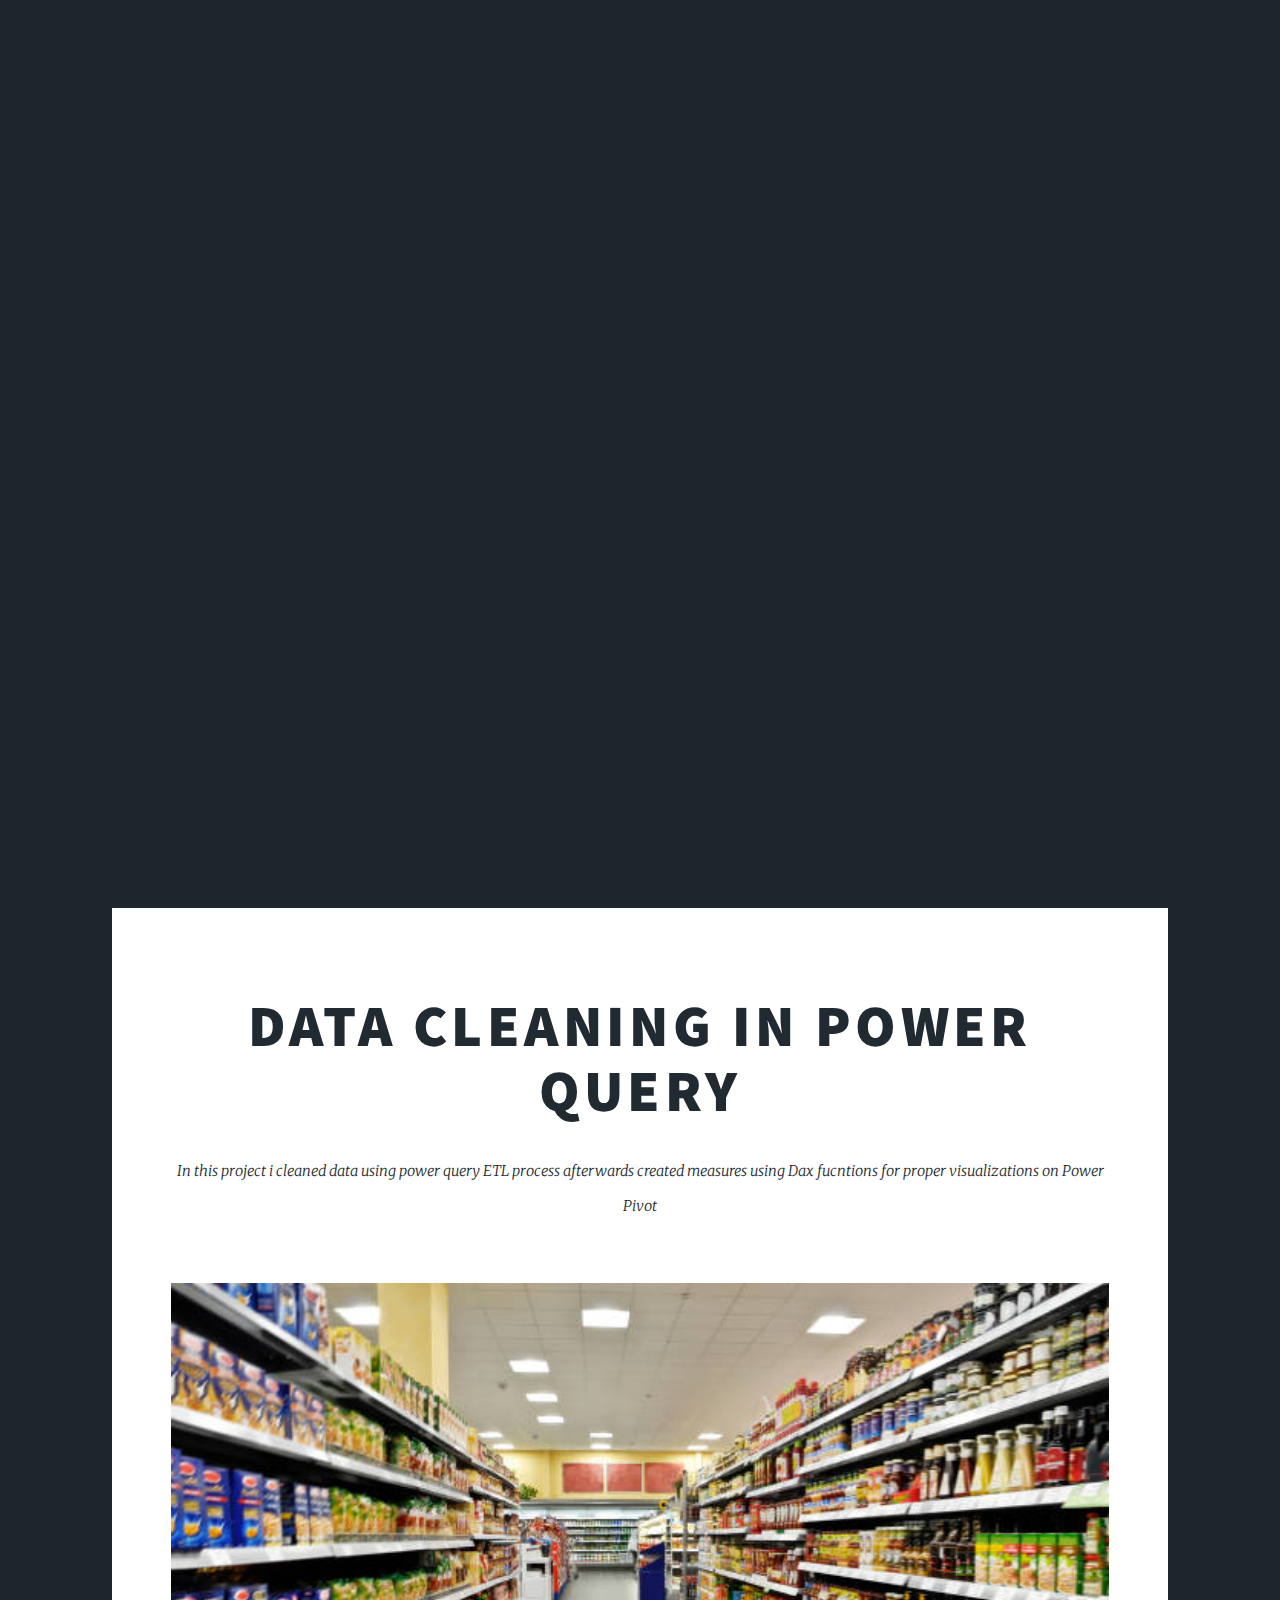
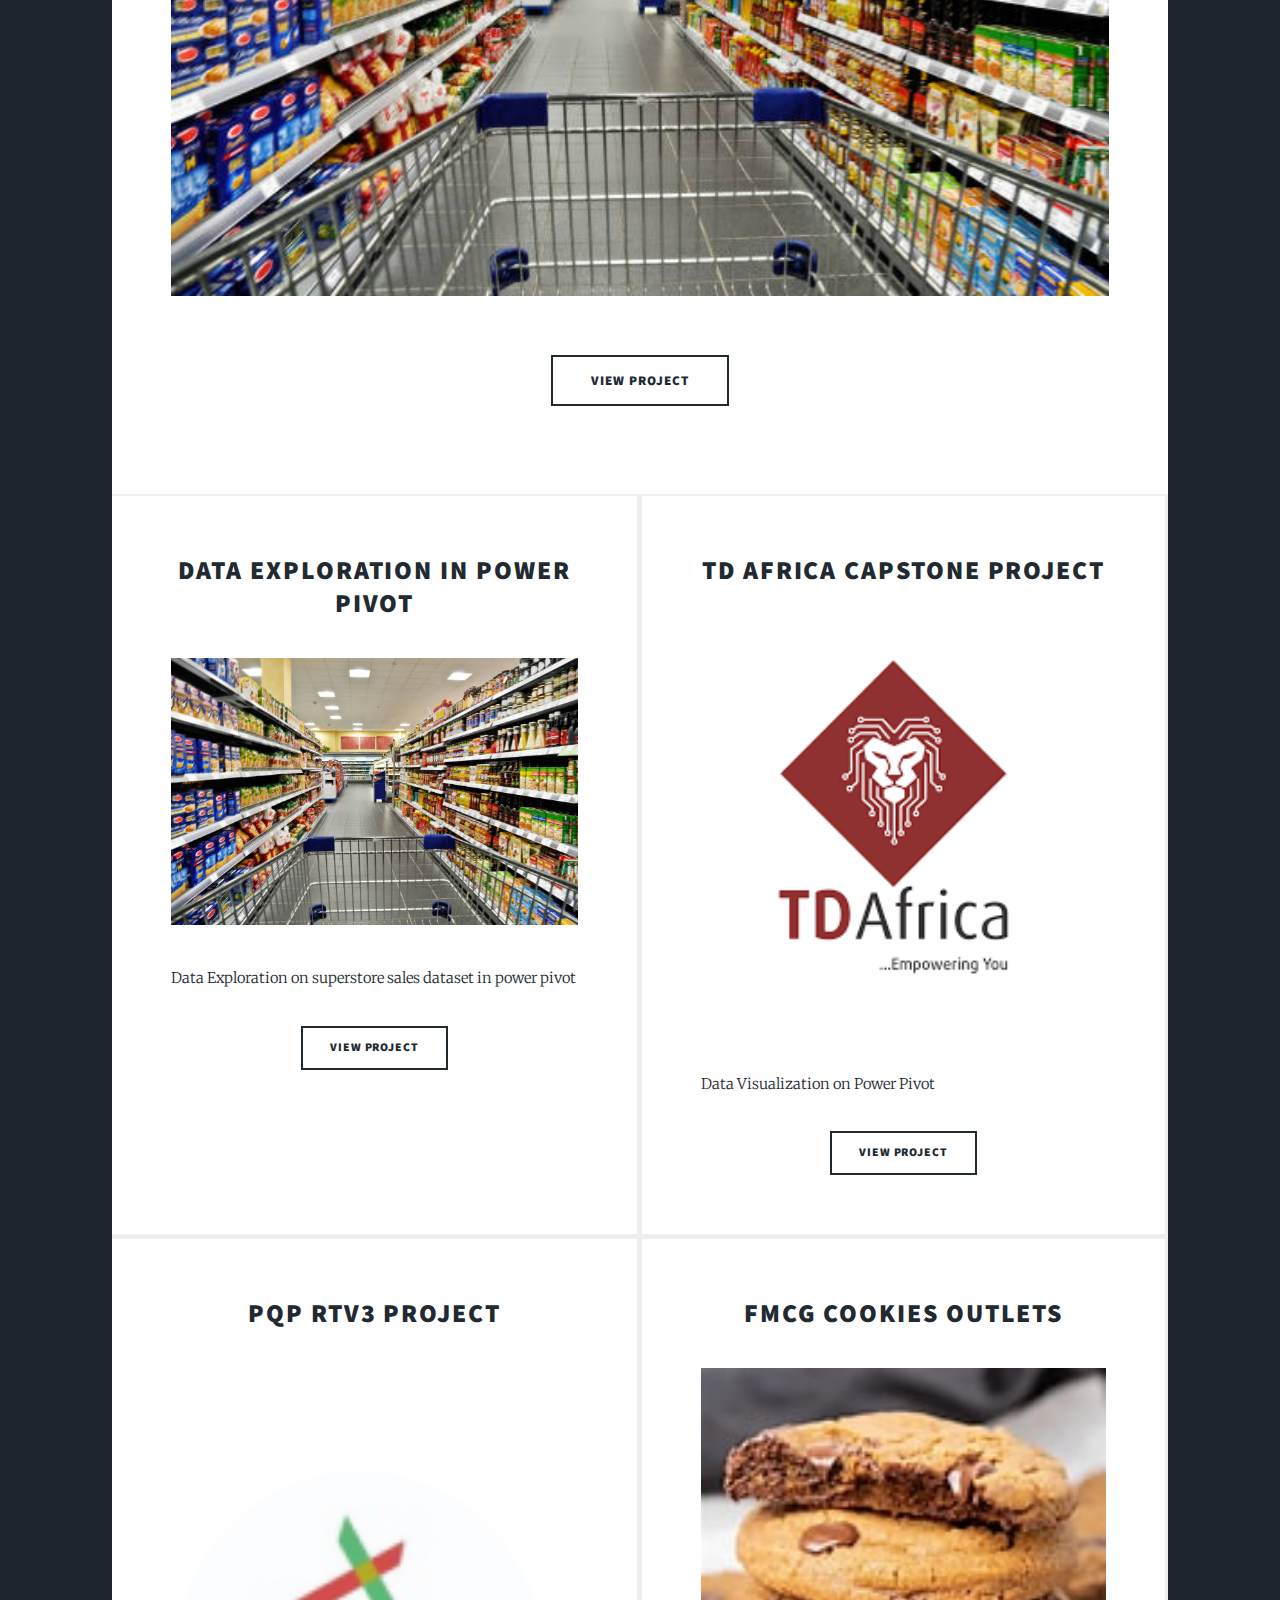
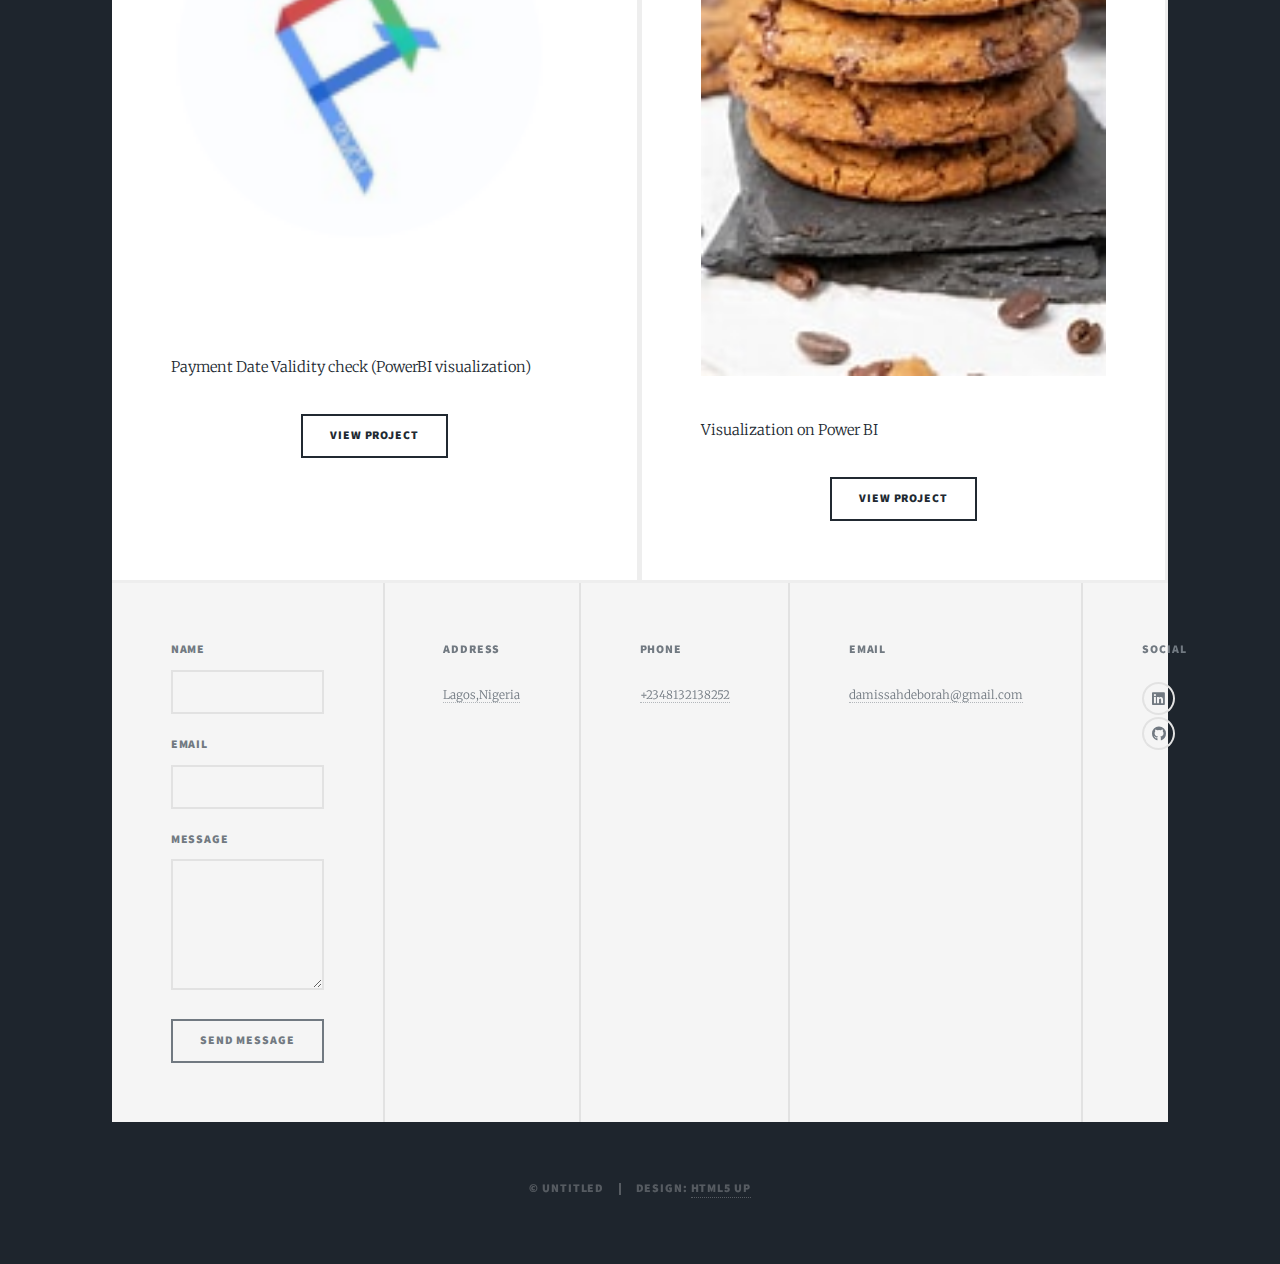
<file: index.html>
<!DOCTYPE HTML>
<!--
	Massively by HTML5 UP
	html5up.net | @ajlkn
	Free for personal and commercial use under the CCA 3.0 license (html5up.net/license)
-->
<html>
	<head>
		<title> Damissah Deborah Portfolio</title>
		<meta charset="utf-8" />
		<meta name="viewport" content="width=device-width, initial-scale=1, user-scalable=no" />
		<link rel="stylesheet" href="assets/css/main.css" />
		<noscript><link rel="stylesheet" href="assets/css/noscript.css" /></noscript>
	</head>
	<body class="is-preload">

		<!-- Wrapper -->
			<div id="wrapper" class="fade-in">

				<!-- Intro -->
					<div id="intro">
						<h1>Damissah Deborah Portfolio<br />
						</h1>
						<p>Profficent in Data Analytics tools.PowerBI,Power Query,Power Pivot,Sql visualizations <a href="https://github.com/DamissahDebrah">@damissahdeborah</a> 
						</p>
						<ul class="actions">
							<li><a href="#header" class="button icon solid solo fa-arrow-down scrolly">Continue</a></li>
						</ul>
					</div>

				<!-- Header --> 
					<header id="header">
						<a href="index.html" class="logo">Project Hub</a>
					</header>

				<!-- Nav -->
					<nav id="nav">
						<ul class="links">
							<li class="active"><a href="index.html">Projects</a></li>
							
						</ul>
						<ul class="icons">
							
							<li><a href="https://www.linkedin.com/in/okodugha-debrah-9b29307b/" class="icon brands alt fa-linkedin"><span class="label">linkedin</span></a></li>
							<li><a href= "https://github.com/DamissahDebrah" class="icon brands alt fa-github"><span class="label">gitHub</span></a></li>
						</ul>
					</nav>

				<!-- Main -->
					<div id="main">

						<!-- Featured Post -->
							<article class="post featured">
								<header class="major">
									
									<h2><a href="https://github.com/DamissahDebrah/Power-BI-visualization-">Data Cleaning in Power Query<br />
									</a></h2>
									<p>In this project i cleaned data using power query ETL process afterwards created measures using Dax fucntions for proper visualizations on Power Pivot </p>
								</header>
								<a href="https://github.com/DamissahDebrah/Power-BI-visualization-" class="image main"><img src="images/superstore.jpg" alt="" /></a>
								<ul class="actions special">
									<li><a href="https://github.com/DamissahDebrah/Power-BI-visualization-" class="button large">View project</a></li>
								</ul>
							</article>

						<!-- Posts -->
							<section class="posts">
								<article>
									<header>
										
										<h2><a href="https://github.com/DamissahDebrah/Data-Exploration">Data Exploration in power pivot<br />
										
									</header>
									<a href="https://github.com/DamissahDebrah/Data-Exploration" class="image fit"><img src="images/superstore.jpg" alt="" /></a>
									<p>Data Exploration on superstore sales dataset in power pivot</p>
									<ul class="actions special">
										<li><a href="https://github.com/DamissahDebrah/Data-Exploration" class="button">View Project</a></li>
									</ul>
								</article>
								<article>
									<header>
										
										<h2><a href="#">TD AFRICA Capstone Project<br />
									
									</header>
									<a href="#" class="image fit"><img src="images/TD AFRICA.png" alt="" /></a>
									<p>Data Visualization on Power Pivot</p>
									<ul class="actions special">
										<li><a href="#" class="button">View Project</a></li>
									</ul>
								</article>
								<article>
									<header>
										
										<h2><a href="https://github.com/DamissahDebrah/PQP-RTV3-PROJECT">PQP RTV3 PROJECT<br />
										
									</header>
									<a href="https://github.com/DamissahDebrah/PQP-RTV3-PROJECT" class="image fit"><img src="images/pqp.png" alt="" /></a>
									<p>Payment Date Validity check (PowerBI visualization)</p>
									<ul class="actions special">
										<li><a href="https://github.com/DamissahDebrah/PQP-RTV3-PROJECT" class="button">View Project</a></li>
									</ul>
								</article>
								<article>
									<header>
										
										<h2><a href="#">FMCG COOKIES OUTLETS<br />
										
									</header>
									<a href="#" class="image fit"><img src="images/th.jpeg" alt="" /></a>
									<p>Visualization on Power BI</p>
									<ul class="actions special">
										<li><a href="#" class="button">View Project</a></li>
									</ul>
								</article>
								

					</div>

				<!-- Footer -->
					<footer id="footer">
						<section>
							<form method="post" action="#">
								<div class="fields">
									<div class="field">
										<label for="name">Name</label>
										<input type="text" name="name" id="name" />
									</div>
									<div class="field">
										<label for="email">Email</label>
										<input type="text" name="email" id="email" />
									</div>
									<div class="field">
										<label for="message">Message</label>
										<textarea name="message" id="message" rows="3"></textarea>
									</div>
								</div>
								<ul class="actions">
									<li><input type="submit" value="Send Message" /></li>
								</ul>
							</form>
						</section>
						
                        <section>
							<h3>Address</h3>
							<p><a href="#">Lagos,Nigeria</a></p>
						</section>    

						
							
							<section>
								<h3>Phone</h3>
								<p><a href="#">+2348132138252</a></p>
							</section>
							<section>
								<h3>Email</h3>
								<p><a href="#">damissahdeborah@gmail.com</a></p>
							</section>
							<section>
								<h3>Social</h3>
								<ul class="icons alt">

									<li><a href="https://www.linkedin.com/in/okodugha-debrah-9b29307b/" class="icon brands alt fa-linkedin">
										<span class="label">linkedin</span></a></li>
									<li><a href= "https://github.com/DamissahDebrah" class="icon brands alt fa-github">
										<span class="label">GitHub</span></a></li>
								</ul>
							</section>
						</section>
					</footer>

				<!-- Copyright -->
					<div id="copyright">
						<ul><li>&copy; Untitled</li><li>Design: <a href="https://html5up.net">HTML5 UP</a></li></ul>
					</div>

			</div>

		<!-- Scripts -->
			<script src="assets/js/jquery.min.js"></script>
			<script src="assets/js/jquery.scrollex.min.js"></script>
			<script src="assets/js/jquery.scrolly.min.js"></script>
			<script src="assets/js/browser.min.js"></script>
			<script src="assets/js/breakpoints.min.js"></script>
			<script src="assets/js/util.js"></script>
			<script src="assets/js/main.js"></script>

	</body>
</html>
</file>
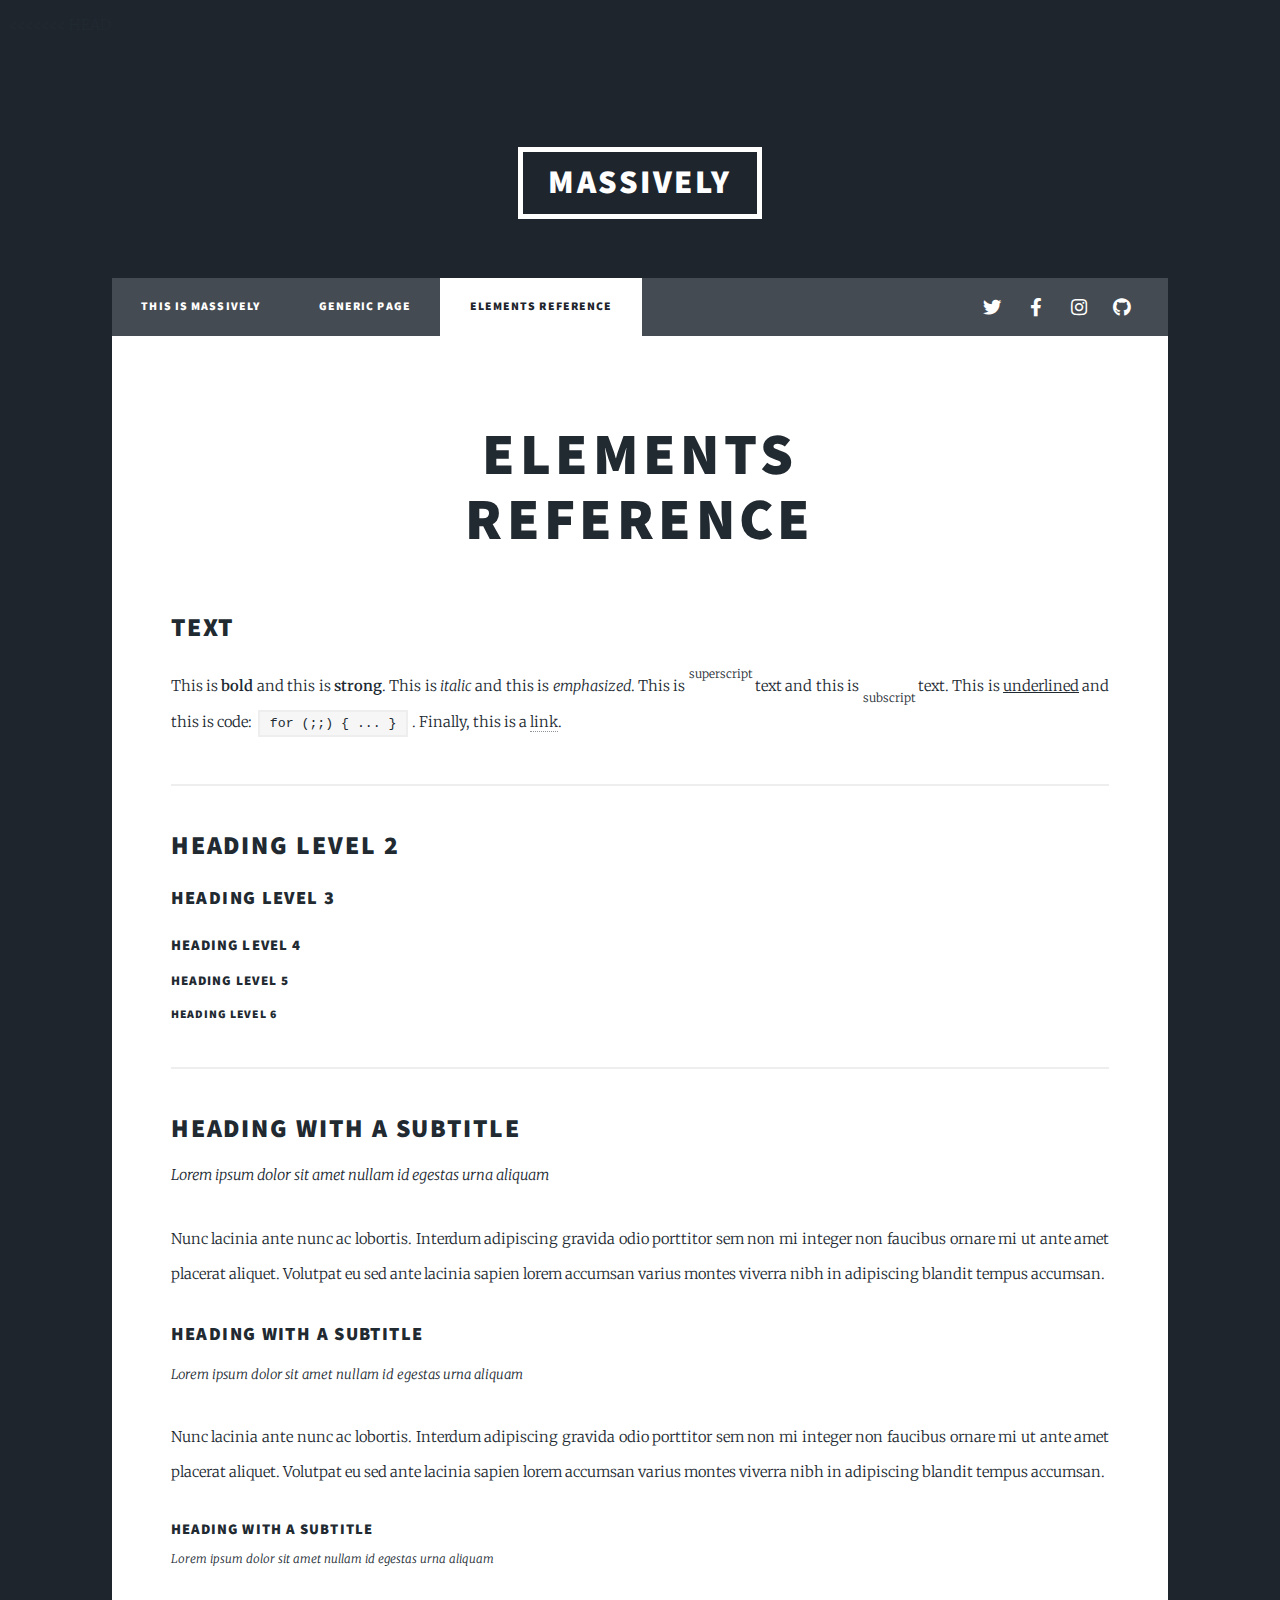
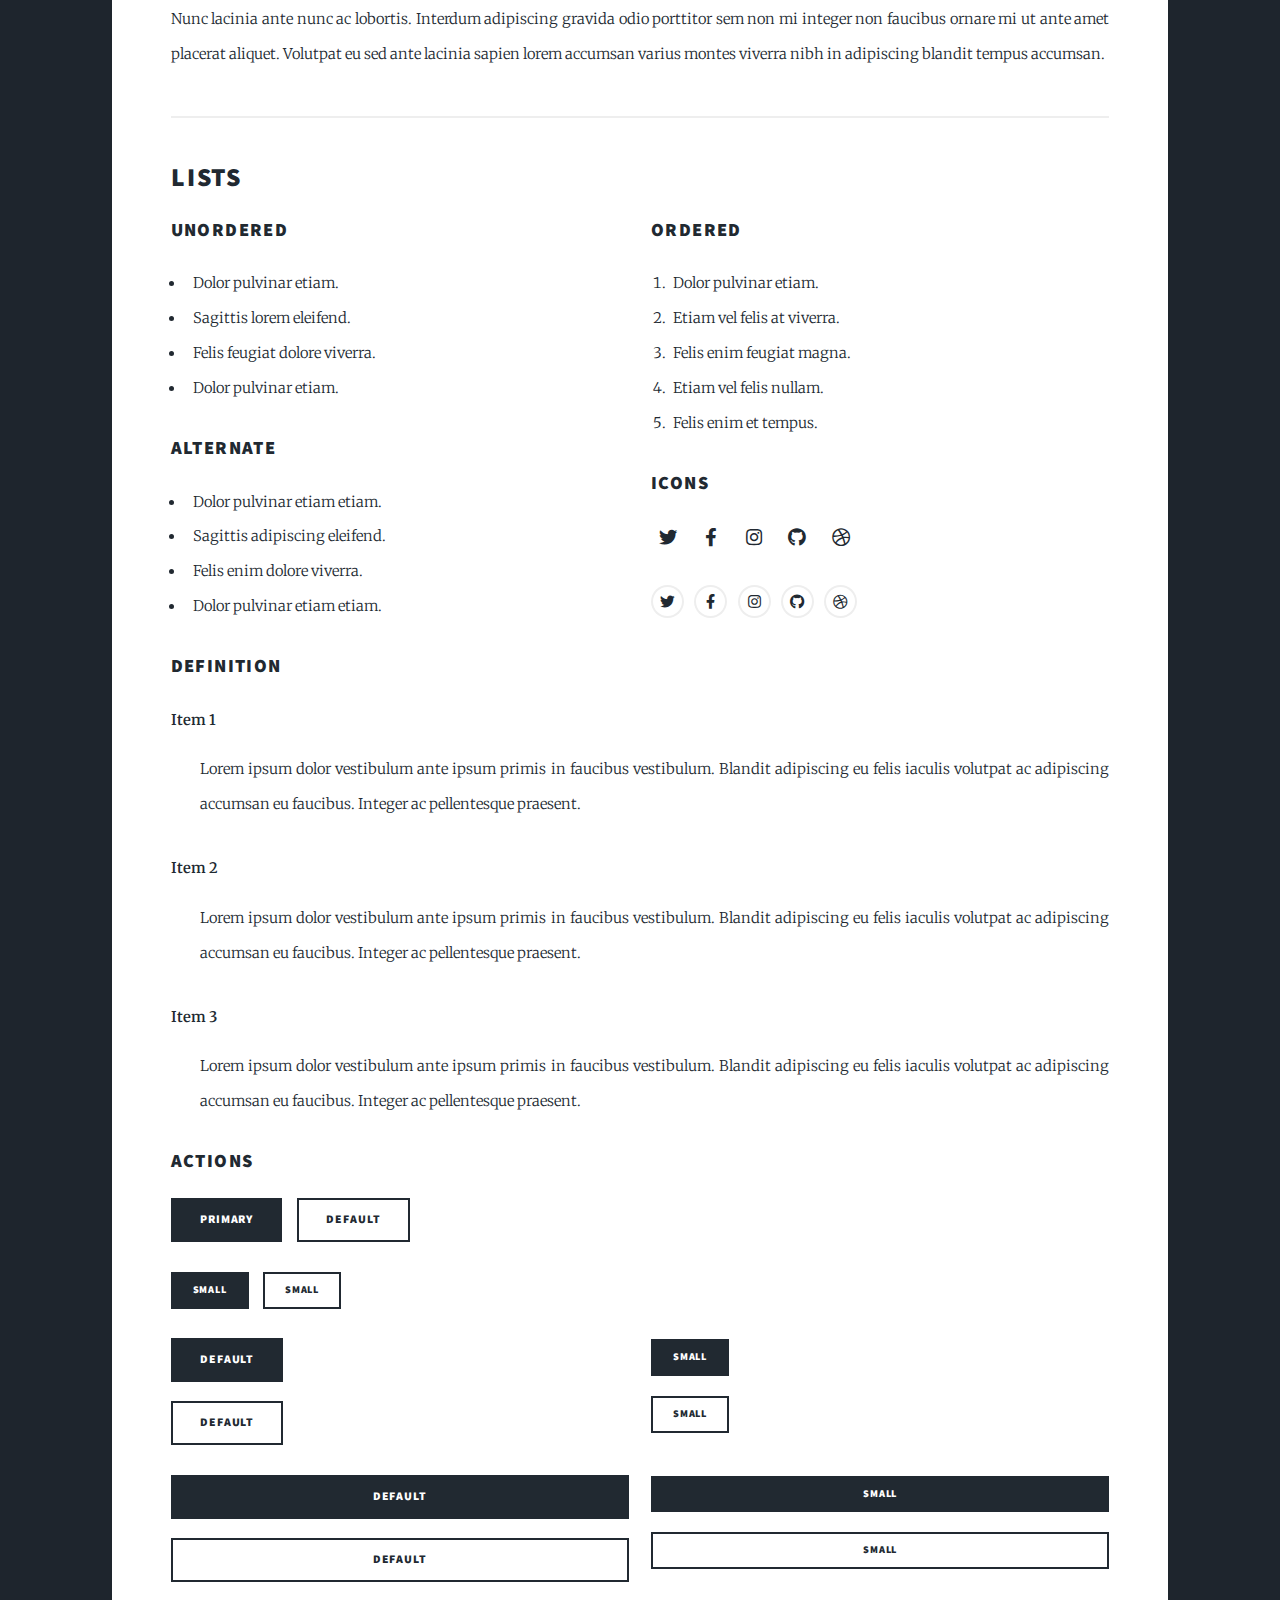
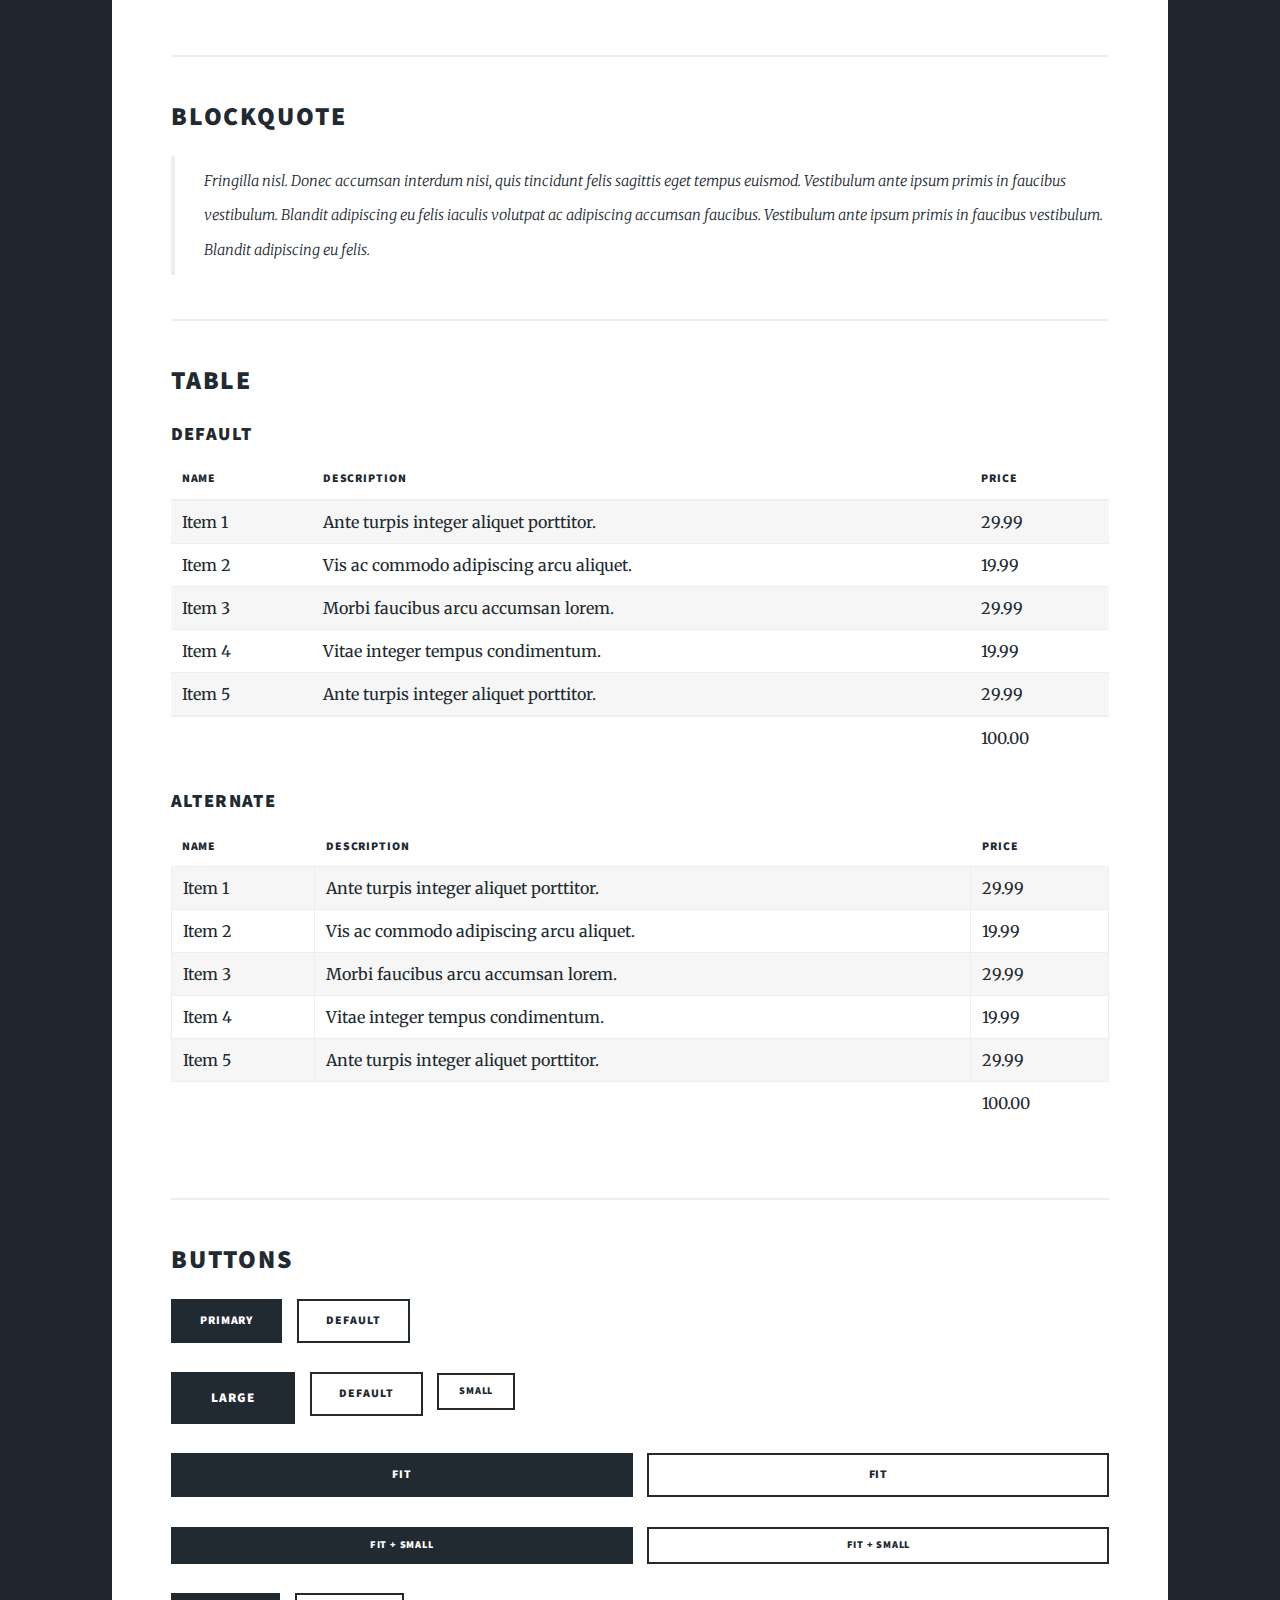
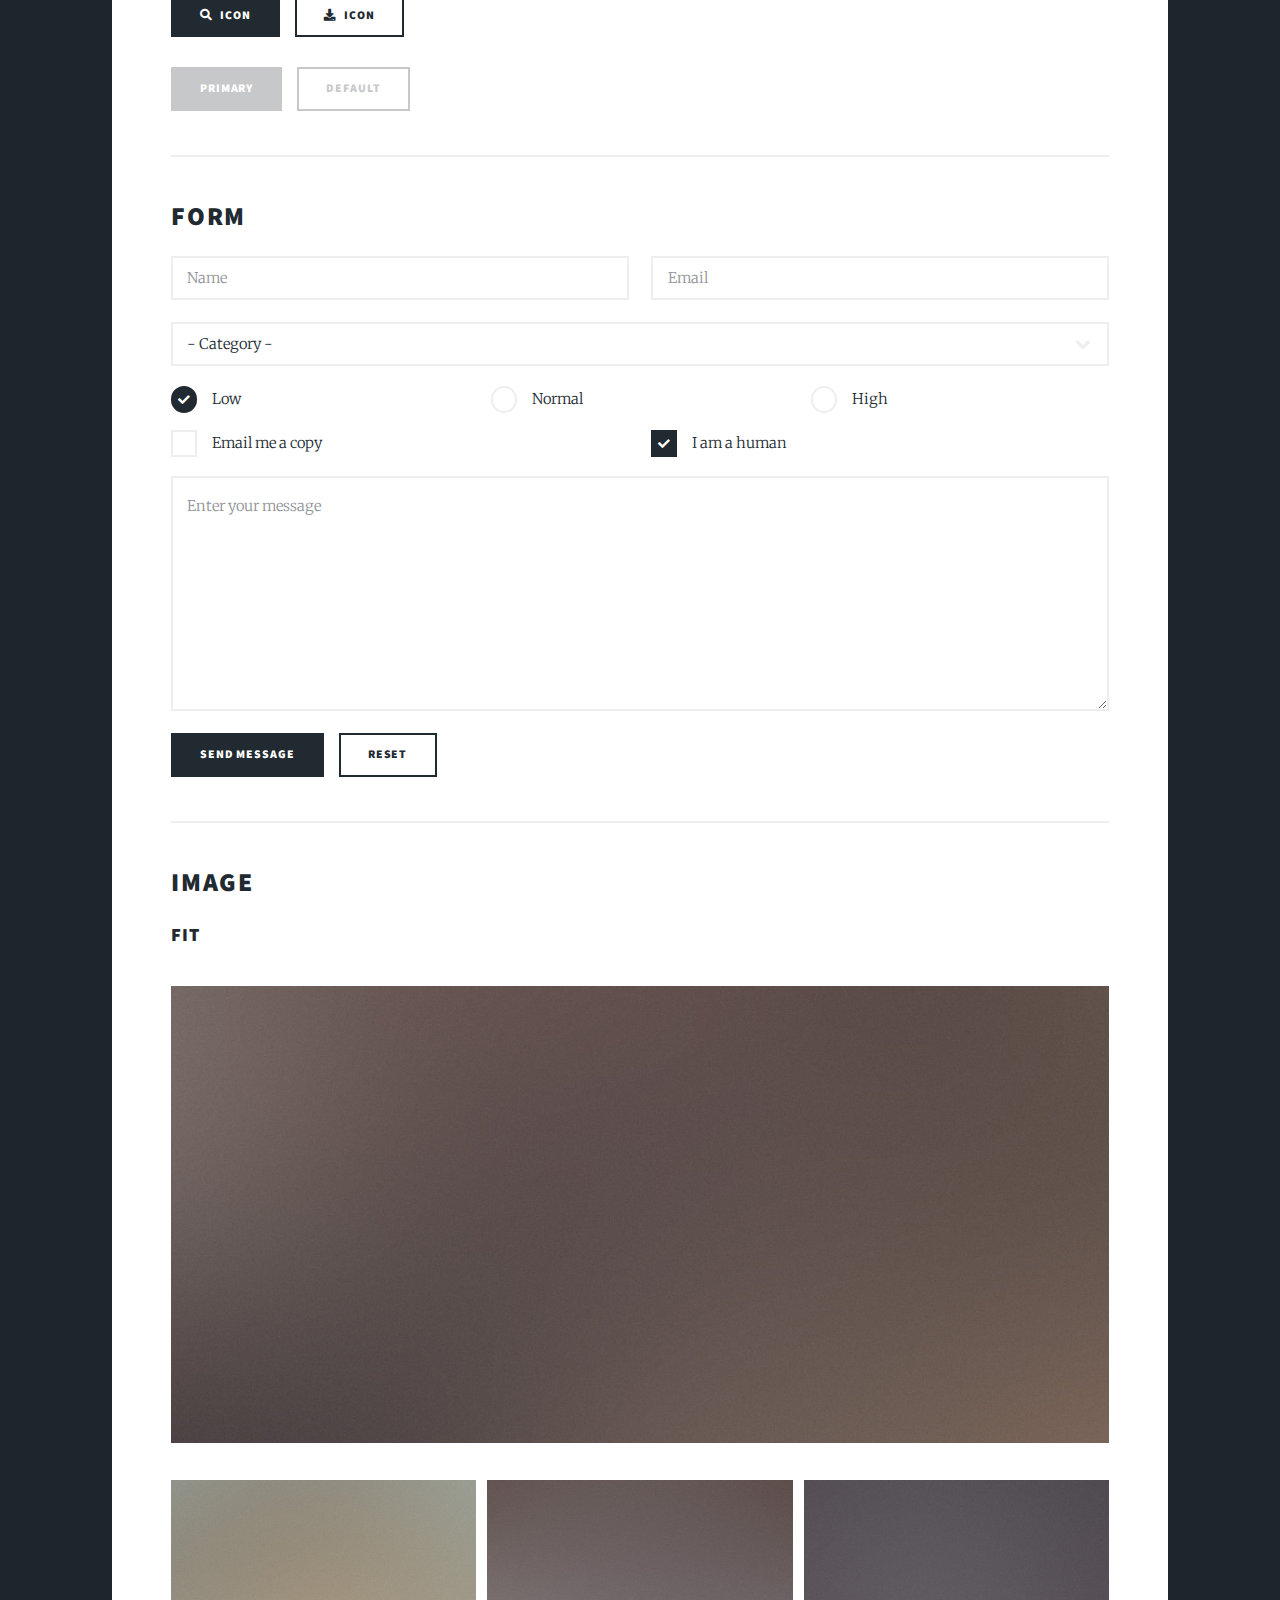
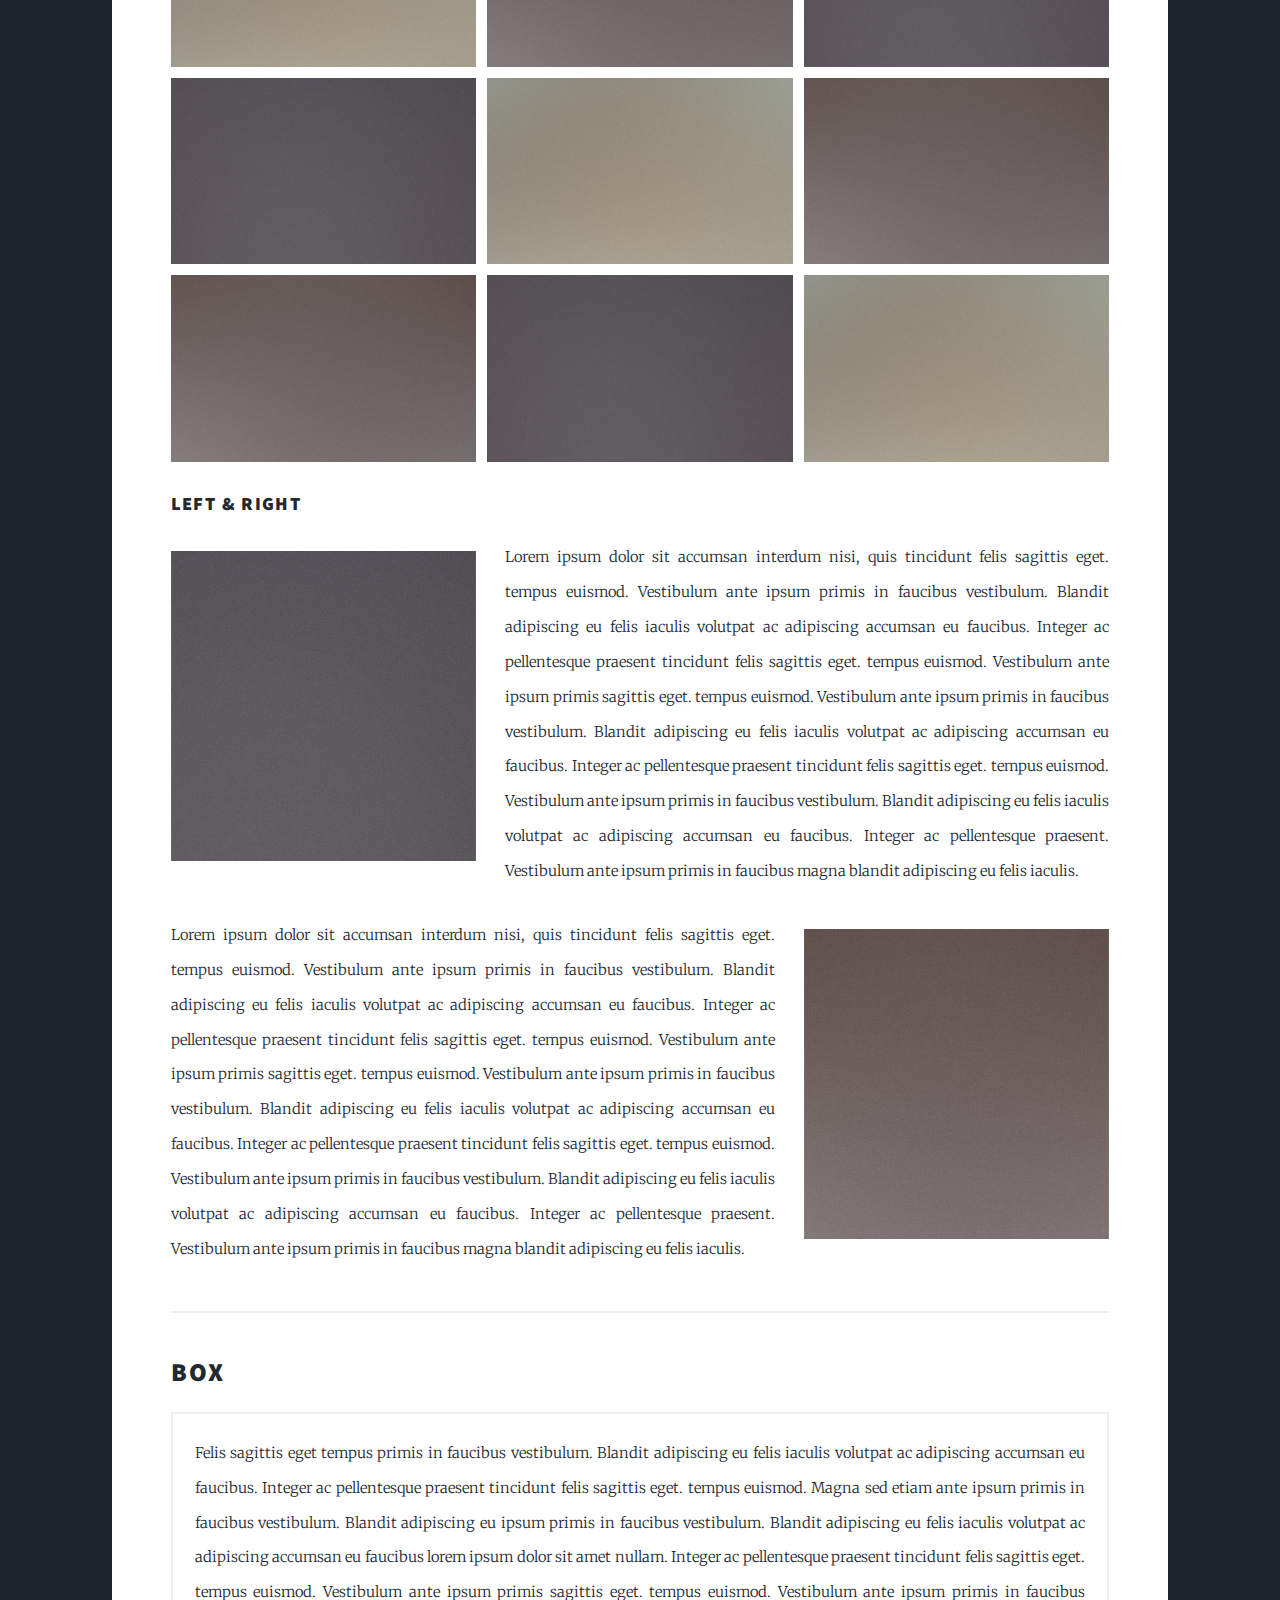
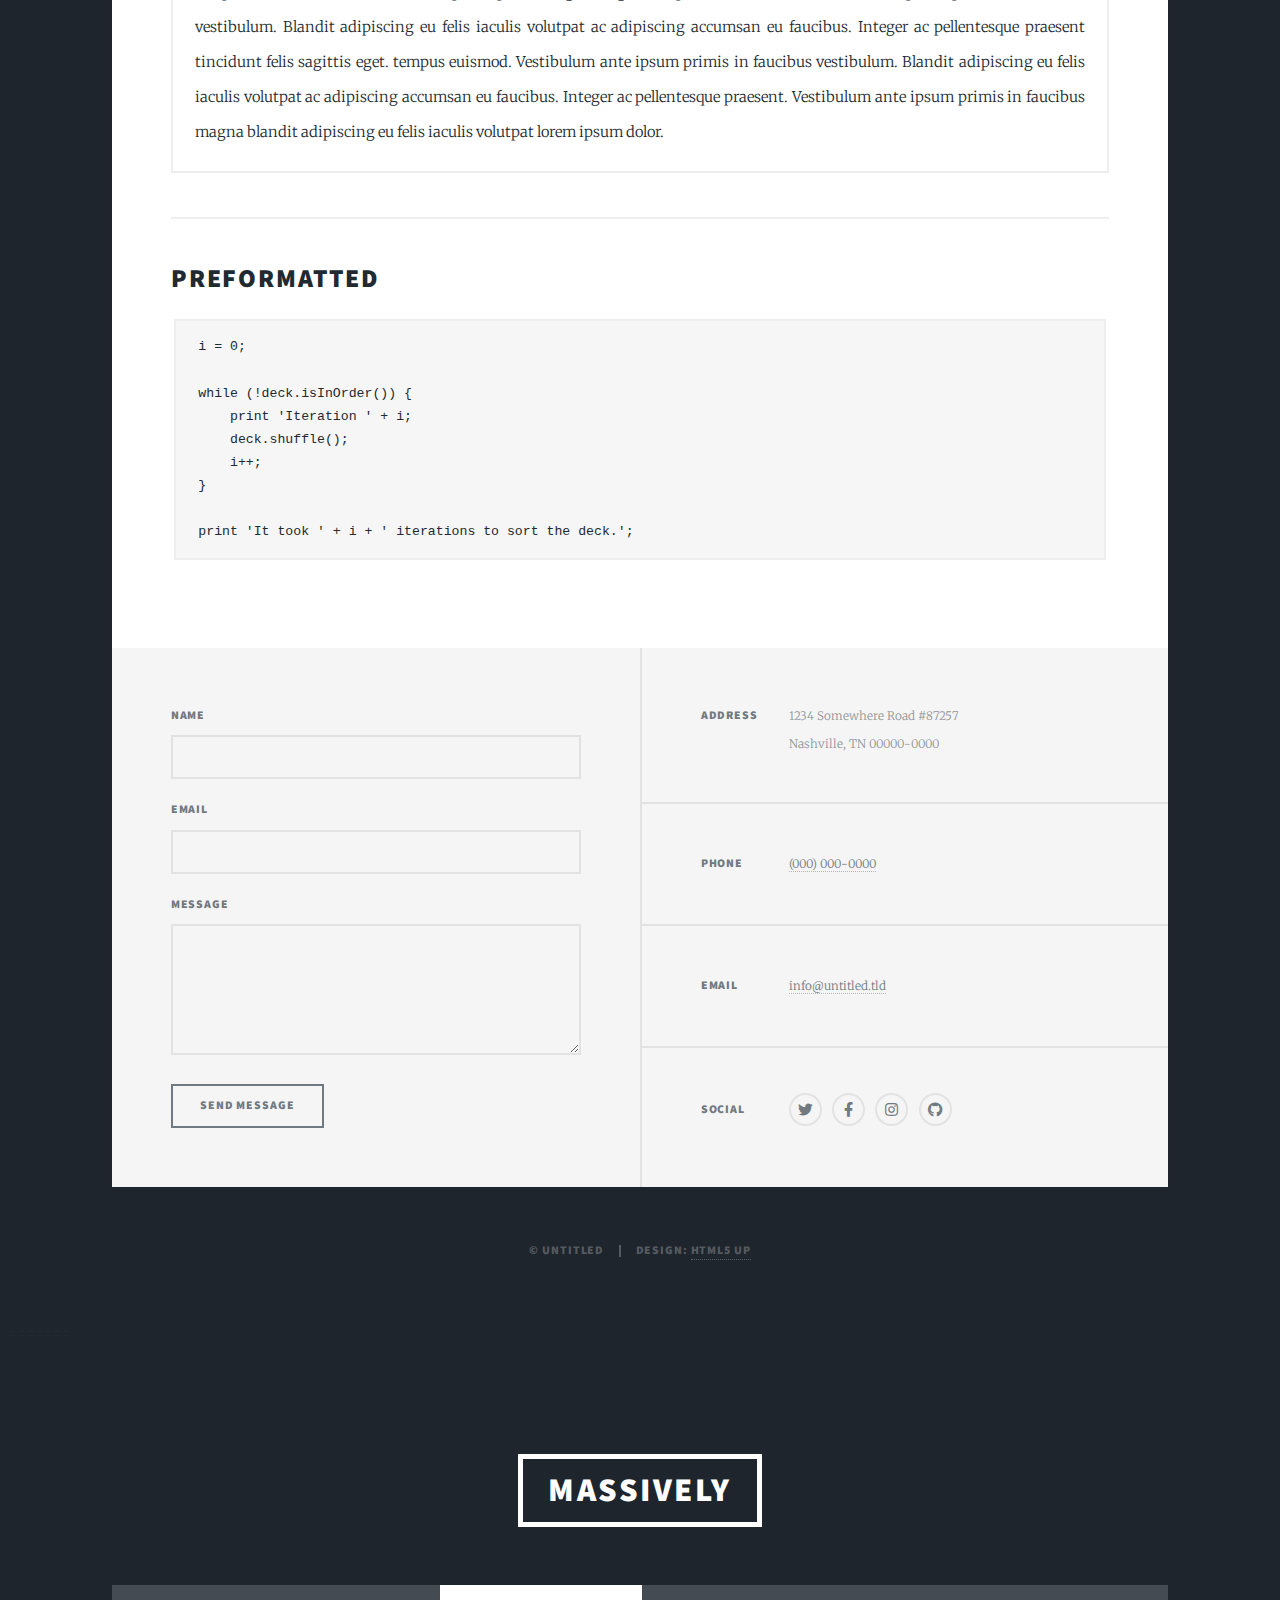
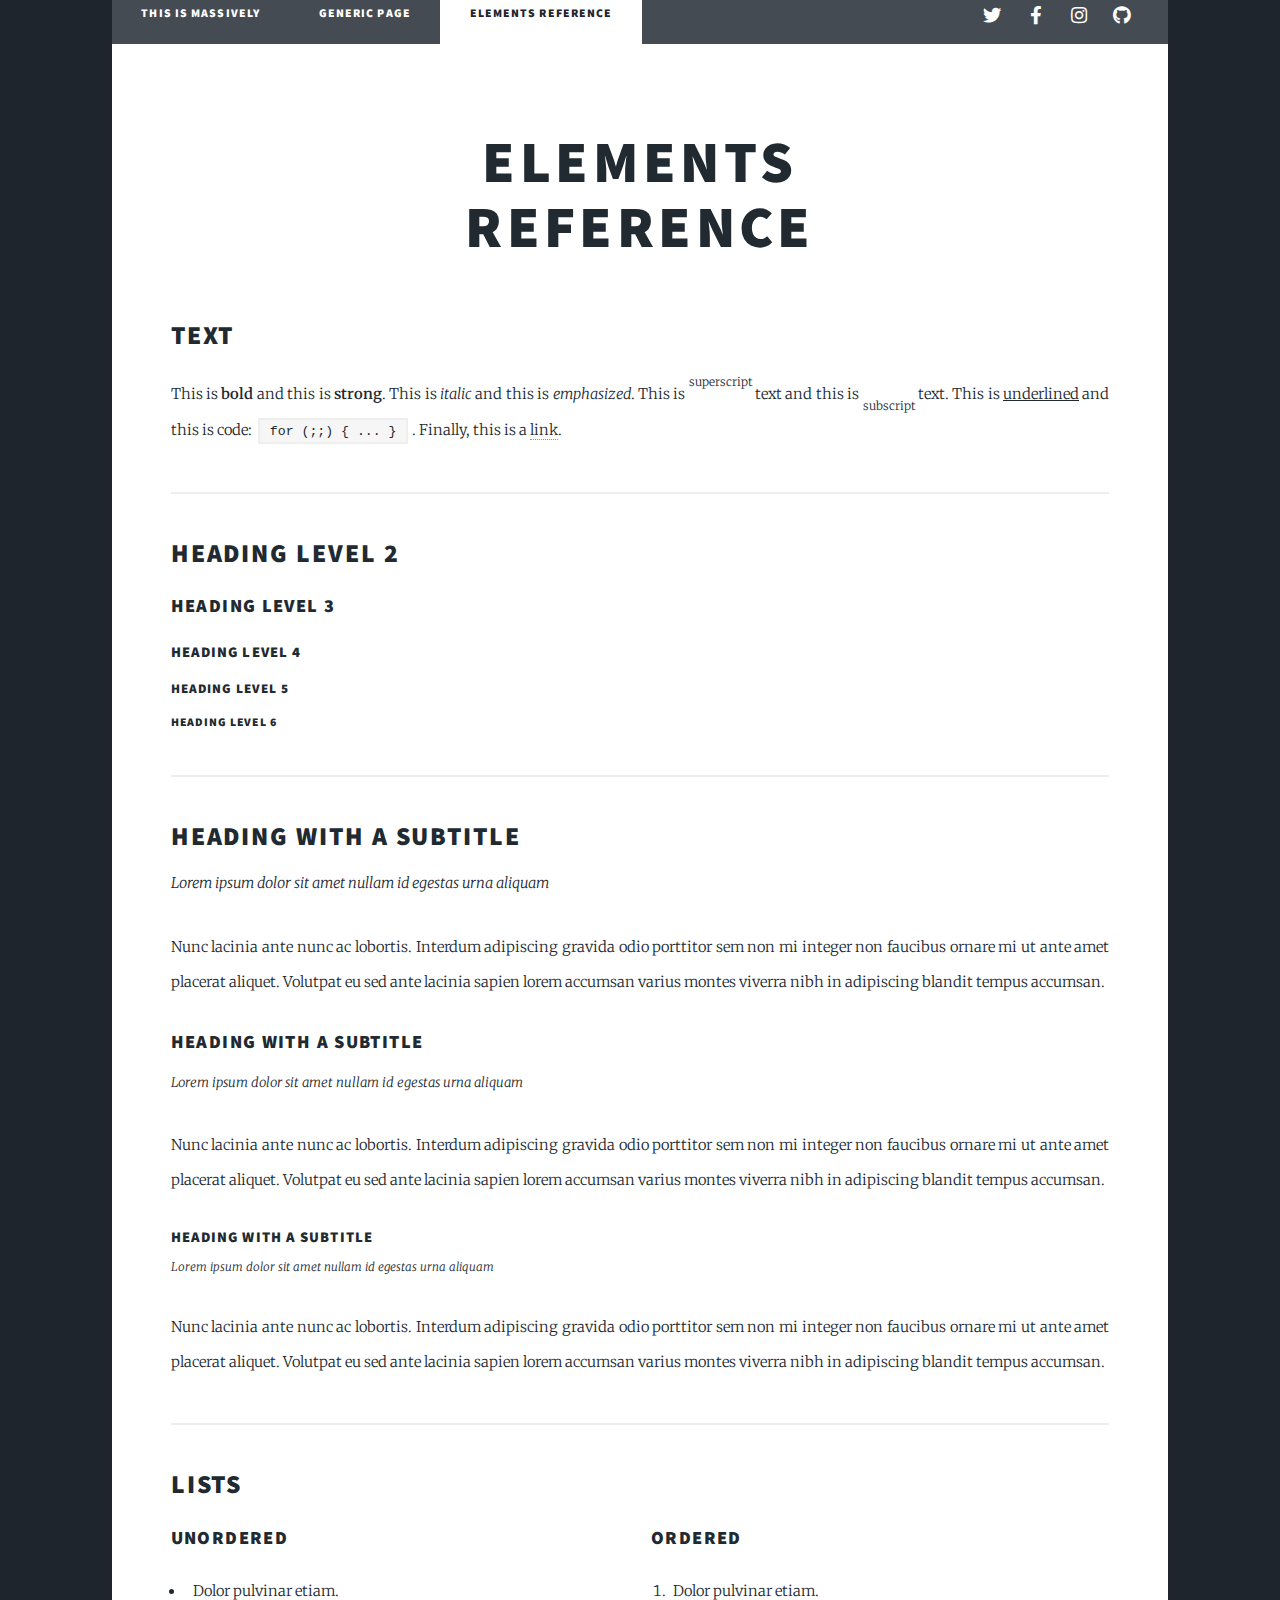
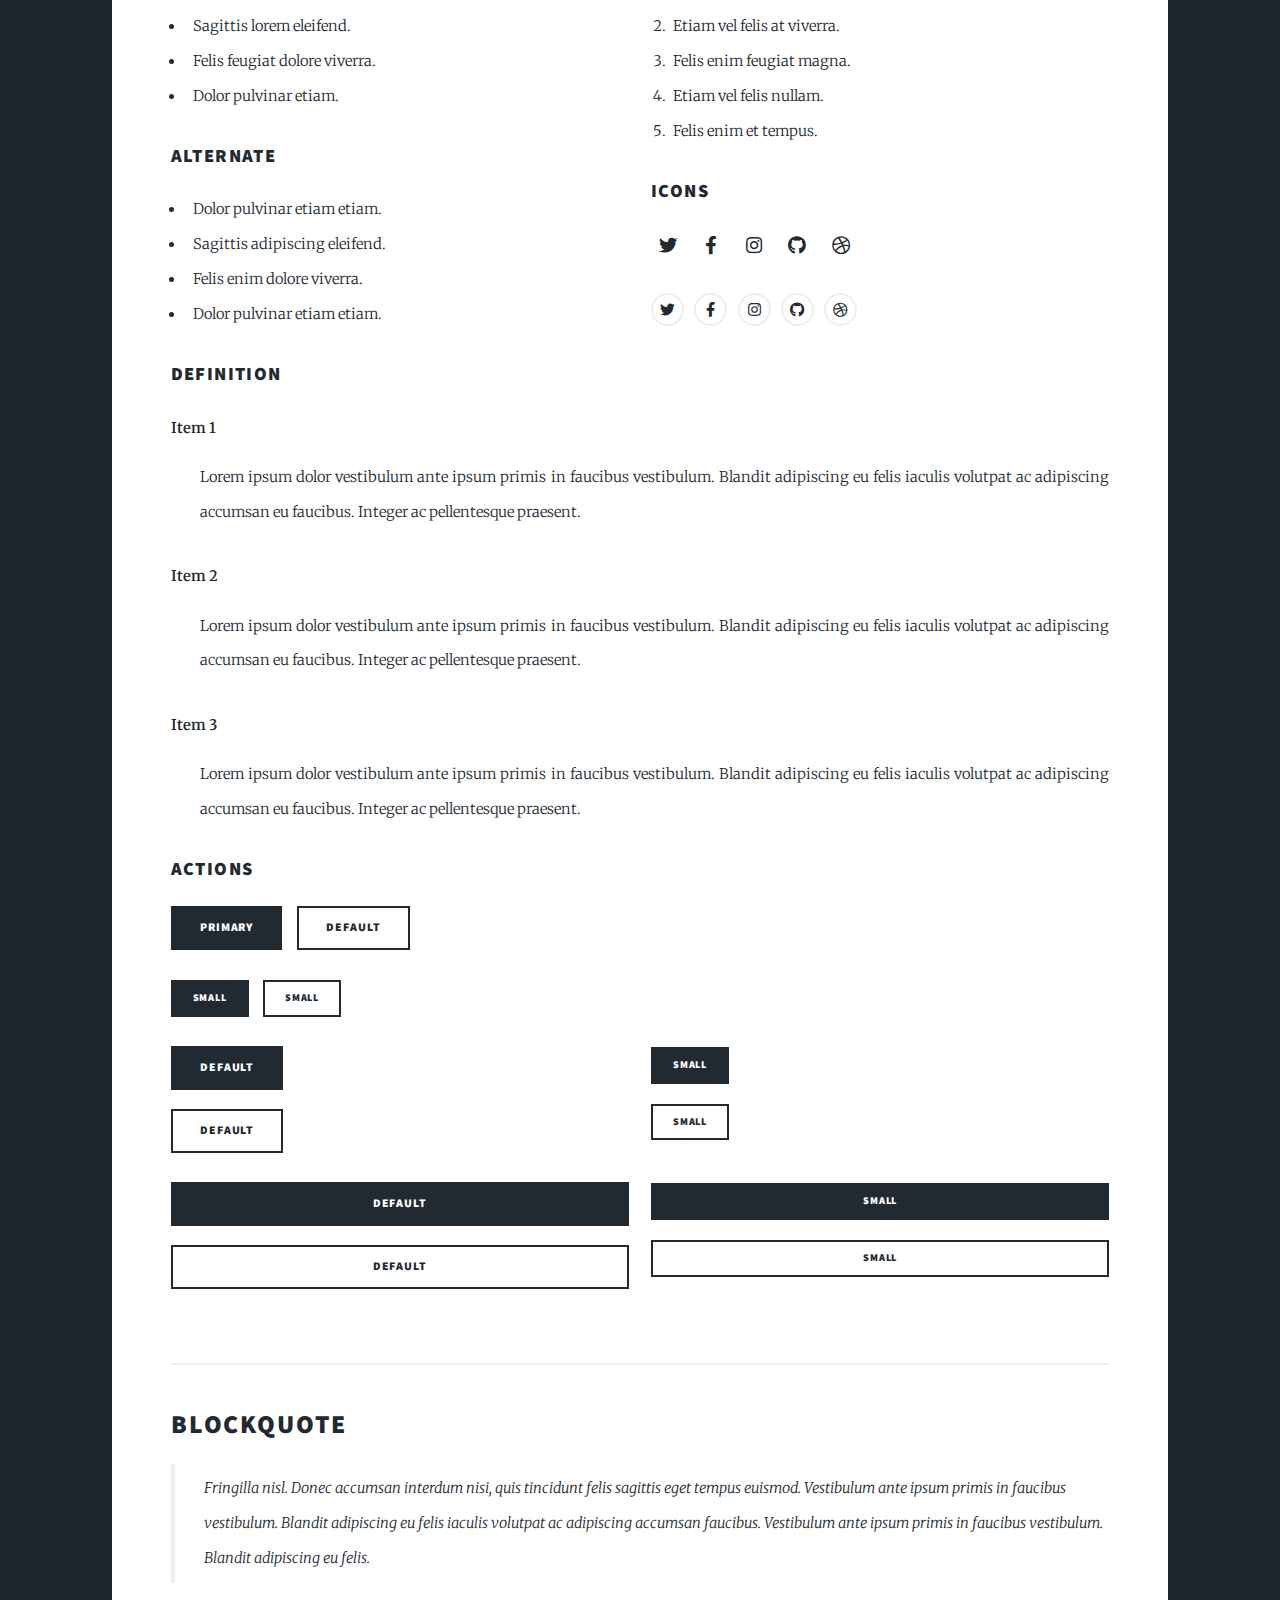
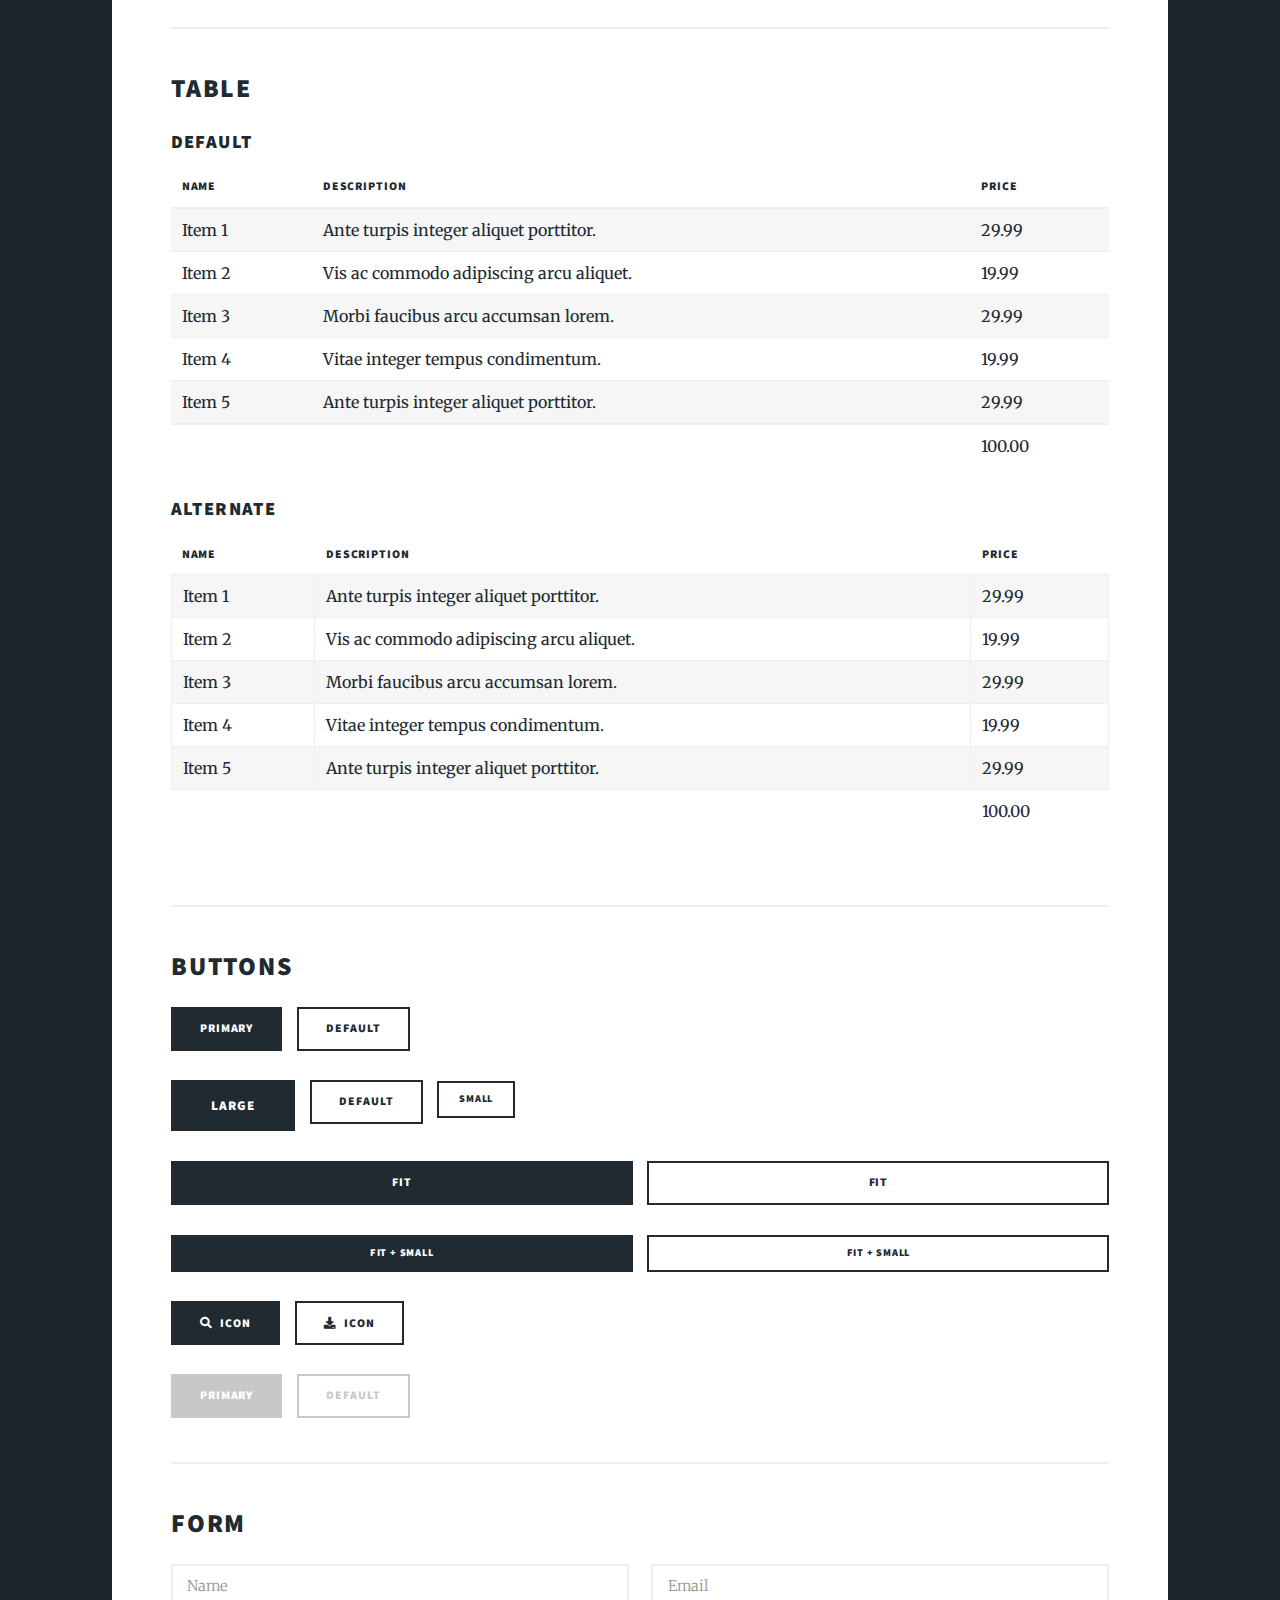
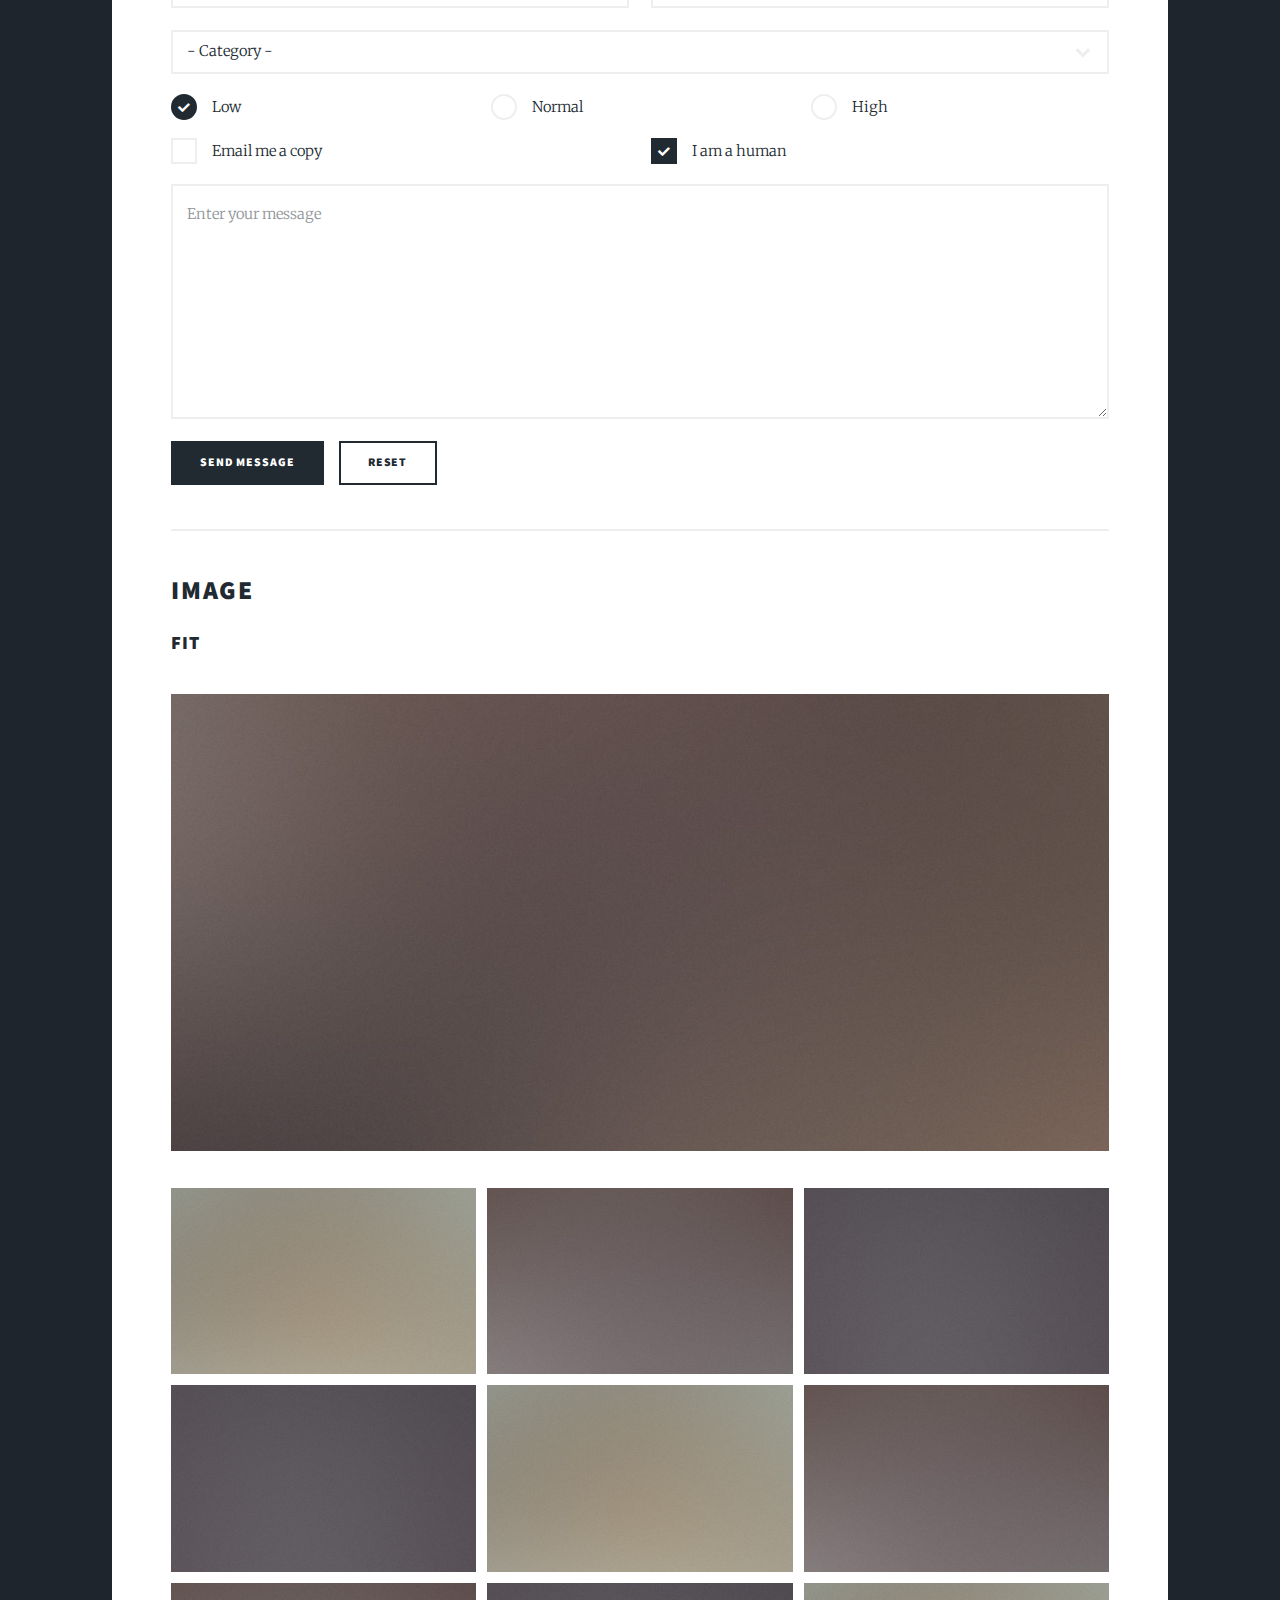
<file: elements.html>
<<<<<<< HEAD
<!DOCTYPE HTML>
<!--
	Massively by HTML5 UP
	html5up.net | @ajlkn
	Free for personal and commercial use under the CCA 3.0 license (html5up.net/license)
-->
<html>
	<head>
		<title>Elements Reference - Massively by HTML5 UP</title>
		<meta charset="utf-8" />
		<meta name="viewport" content="width=device-width, initial-scale=1, user-scalable=no" />
		<link rel="stylesheet" href="assets/css/main.css" />
		<noscript><link rel="stylesheet" href="assets/css/noscript.css" /></noscript>
	</head>
	<body class="is-preload">

		<!-- Wrapper -->
			<div id="wrapper">

				<!-- Header -->
					<header id="header">
						<a href="index.html" class="logo">Massively</a>
					</header>

				<!-- Nav -->
					<nav id="nav">
						<ul class="links">
							<li><a href="index.html">This is Massively</a></li>
							<li><a href="generic.html">Generic Page</a></li>
							<li class="active"><a href="elements.html">Elements Reference</a></li>
						</ul>
						<ul class="icons">
							<li><a href="#" class="icon brands fa-twitter"><span class="label">Twitter</span></a></li>
							<li><a href="#" class="icon brands fa-facebook-f"><span class="label">Facebook</span></a></li>
							<li><a href="#" class="icon brands fa-instagram"><span class="label">Instagram</span></a></li>
							<li><a href="#" class="icon brands fa-github"><span class="label">GitHub</span></a></li>
						</ul>
					</nav>

				<!-- Main -->
					<div id="main">

						<!-- Post -->
							<section class="post">
								<header class="major">
									<h1>Elements<br />
									Reference</h1>
								</header>

								<!-- Text stuff -->
									<h2>Text</h2>
									<p>This is <b>bold</b> and this is <strong>strong</strong>. This is <i>italic</i> and this is <em>emphasized</em>.
									This is <sup>superscript</sup> text and this is <sub>subscript</sub> text.
									This is <u>underlined</u> and this is code: <code>for (;;) { ... }</code>.
									Finally, this is a <a href="#">link</a>.</p>
									<hr />
									<h2>Heading Level 2</h2>
									<h3>Heading Level 3</h3>
									<h4>Heading Level 4</h4>
									<h5>Heading Level 5</h5>
									<h6>Heading Level 6</h6>
									<hr />
									<header>
										<h2>Heading with a Subtitle</h2>
										<p>Lorem ipsum dolor sit amet nullam id egestas urna aliquam</p>
									</header>
									<p>Nunc lacinia ante nunc ac lobortis. Interdum adipiscing gravida odio porttitor sem non mi integer non faucibus ornare mi ut ante amet placerat aliquet. Volutpat eu sed ante lacinia sapien lorem accumsan varius montes viverra nibh in adipiscing blandit tempus accumsan.</p>
									<header>
										<h3>Heading with a Subtitle</h3>
										<p>Lorem ipsum dolor sit amet nullam id egestas urna aliquam</p>
									</header>
									<p>Nunc lacinia ante nunc ac lobortis. Interdum adipiscing gravida odio porttitor sem non mi integer non faucibus ornare mi ut ante amet placerat aliquet. Volutpat eu sed ante lacinia sapien lorem accumsan varius montes viverra nibh in adipiscing blandit tempus accumsan.</p>
									<header>
										<h4>Heading with a Subtitle</h4>
										<p>Lorem ipsum dolor sit amet nullam id egestas urna aliquam</p>
									</header>
									<p>Nunc lacinia ante nunc ac lobortis. Interdum adipiscing gravida odio porttitor sem non mi integer non faucibus ornare mi ut ante amet placerat aliquet. Volutpat eu sed ante lacinia sapien lorem accumsan varius montes viverra nibh in adipiscing blandit tempus accumsan.</p>

									<hr />

								<!-- Lists -->
									<h2>Lists</h2>
									<div class="row">
										<div class="col-6 col-12-small">

											<h3>Unordered</h3>
											<ul>
												<li>Dolor pulvinar etiam.</li>
												<li>Sagittis lorem eleifend.</li>
												<li>Felis feugiat dolore viverra.</li>
												<li>Dolor pulvinar etiam.</li>
											</ul>

											<h3>Alternate</h3>
											<ul class="alt">
												<li>Dolor pulvinar etiam etiam.</li>
												<li>Sagittis adipiscing eleifend.</li>
												<li>Felis enim dolore viverra.</li>
												<li>Dolor pulvinar etiam etiam.</li>
											</ul>

										</div>
										<div class="col-6 col-12-small">

											<h3>Ordered</h3>
											<ol>
												<li>Dolor pulvinar etiam.</li>
												<li>Etiam vel felis at viverra.</li>
												<li>Felis enim feugiat magna.</li>
												<li>Etiam vel felis nullam.</li>
												<li>Felis enim et tempus.</li>
											</ol>

											<h3>Icons</h3>
											<ul class="icons">
												<li><a href="#" class="icon brands fa-twitter"><span class="label">Twitter</span></a></li>
												<li><a href="#" class="icon brands fa-facebook-f"><span class="label">Facebook</span></a></li>
												<li><a href="#" class="icon brands fa-instagram"><span class="label">Instagram</span></a></li>
												<li><a href="#" class="icon brands fa-github"><span class="label">Github</span></a></li>
												<li><a href="#" class="icon brands fa-dribbble"><span class="label">Dribbble</span></a></li>
											</ul>
											<ul class="icons alt">
												<li><a href="#" class="icon brands alt fa-twitter"><span class="label">Twitter</span></a></li>
												<li><a href="#" class="icon brands alt fa-facebook-f"><span class="label">Facebook</span></a></li>
												<li><a href="#" class="icon brands alt fa-instagram"><span class="label">Instagram</span></a></li>
												<li><a href="#" class="icon brands alt fa-github"><span class="label">Github</span></a></li>
												<li><a href="#" class="icon brands alt fa-dribbble"><span class="label">Dribbble</span></a></li>
											</ul>

										</div>
									</div>
									<h3>Definition</h3>
									<dl>
										<dt>Item 1</dt>
										<dd>
											<p>Lorem ipsum dolor vestibulum ante ipsum primis in faucibus vestibulum. Blandit adipiscing eu felis iaculis volutpat ac adipiscing accumsan eu faucibus. Integer ac pellentesque praesent.</p>
										</dd>
										<dt>Item 2</dt>
										<dd>
											<p>Lorem ipsum dolor vestibulum ante ipsum primis in faucibus vestibulum. Blandit adipiscing eu felis iaculis volutpat ac adipiscing accumsan eu faucibus. Integer ac pellentesque praesent.</p>
										</dd>
										<dt>Item 3</dt>
										<dd>
											<p>Lorem ipsum dolor vestibulum ante ipsum primis in faucibus vestibulum. Blandit adipiscing eu felis iaculis volutpat ac adipiscing accumsan eu faucibus. Integer ac pellentesque praesent.</p>
										</dd>
									</dl>

									<h3>Actions</h3>
									<ul class="actions">
										<li><a href="#" class="button primary">Primary</a></li>
										<li><a href="#" class="button">Default</a></li>
									</ul>
									<ul class="actions small">
										<li><a href="#" class="button primary small">Small</a></li>
										<li><a href="#" class="button small">Small</a></li>
									</ul>
									<div class="row">
										<div class="col-6 col-12-small">
											<ul class="actions stacked">
												<li><a href="#" class="button primary">Default</a></li>
												<li><a href="#" class="button">Default</a></li>
											</ul>
										</div>
										<div class="col-6 col-12-small">
											<ul class="actions stacked">
												<li><a href="#" class="button primary small">Small</a></li>
												<li><a href="#" class="button small">Small</a></li>
											</ul>
										</div>
									</div>
									<div class="row">
										<div class="col-6 col-12-small">
											<ul class="actions stacked">
												<li><a href="#" class="button primary fit">Default</a></li>
												<li><a href="#" class="button fit">Default</a></li>
											</ul>
										</div>
										<div class="col-6 col-12-small">
											<ul class="actions stacked">
												<li><a href="#" class="button primary small fit">Small</a></li>
												<li><a href="#" class="button small fit">Small</a></li>
											</ul>
										</div>
									</div>

									<hr />

								<!-- Blockquote -->
									<h2>Blockquote</h2>
									<blockquote>Fringilla nisl. Donec accumsan interdum nisi, quis tincidunt felis sagittis eget tempus euismod. Vestibulum ante ipsum primis in faucibus vestibulum. Blandit adipiscing eu felis iaculis volutpat ac adipiscing accumsan faucibus. Vestibulum ante ipsum primis in faucibus vestibulum. Blandit adipiscing eu felis.</blockquote>

									<hr />

								<!-- Table -->
									<h2>Table</h2>

									<h3>Default</h3>
									<div class="table-wrapper">
										<table>
											<thead>
												<tr>
													<th>Name</th>
													<th>Description</th>
													<th>Price</th>
												</tr>
											</thead>
											<tbody>
												<tr>
													<td>Item 1</td>
													<td>Ante turpis integer aliquet porttitor.</td>
													<td>29.99</td>
												</tr>
												<tr>
													<td>Item 2</td>
													<td>Vis ac commodo adipiscing arcu aliquet.</td>
													<td>19.99</td>
												</tr>
												<tr>
													<td>Item 3</td>
													<td> Morbi faucibus arcu accumsan lorem.</td>
													<td>29.99</td>
												</tr>
												<tr>
													<td>Item 4</td>
													<td>Vitae integer tempus condimentum.</td>
													<td>19.99</td>
												</tr>
												<tr>
													<td>Item 5</td>
													<td>Ante turpis integer aliquet porttitor.</td>
													<td>29.99</td>
												</tr>
											</tbody>
											<tfoot>
												<tr>
													<td colspan="2"></td>
													<td>100.00</td>
												</tr>
											</tfoot>
										</table>
									</div>

									<h3>Alternate</h3>
									<div class="table-wrapper">
										<table class="alt">
											<thead>
												<tr>
													<th>Name</th>
													<th>Description</th>
													<th>Price</th>
												</tr>
											</thead>
											<tbody>
												<tr>
													<td>Item 1</td>
													<td>Ante turpis integer aliquet porttitor.</td>
													<td>29.99</td>
												</tr>
												<tr>
													<td>Item 2</td>
													<td>Vis ac commodo adipiscing arcu aliquet.</td>
													<td>19.99</td>
												</tr>
												<tr>
													<td>Item 3</td>
													<td> Morbi faucibus arcu accumsan lorem.</td>
													<td>29.99</td>
												</tr>
												<tr>
													<td>Item 4</td>
													<td>Vitae integer tempus condimentum.</td>
													<td>19.99</td>
												</tr>
												<tr>
													<td>Item 5</td>
													<td>Ante turpis integer aliquet porttitor.</td>
													<td>29.99</td>
												</tr>
											</tbody>
											<tfoot>
												<tr>
													<td colspan="2"></td>
													<td>100.00</td>
												</tr>
											</tfoot>
										</table>
									</div>

									<hr />

								<!-- Buttons -->
									<h2>Buttons</h2>
									<ul class="actions">
										<li><a href="#" class="button primary">Primary</a></li>
										<li><a href="#" class="button">Default</a></li>
									</ul>
									<ul class="actions">
										<li><a href="#" class="button primary large">Large</a></li>
										<li><a href="#" class="button">Default</a></li>
										<li><a href="#" class="button small">Small</a></li>
									</ul>
									<ul class="actions fit">
										<li><a href="#" class="button primary fit">Fit</a></li>
										<li><a href="#" class="button fit">Fit</a></li>
									</ul>
									<ul class="actions fit small">
										<li><a href="#" class="button primary fit small">Fit + Small</a></li>
										<li><a href="#" class="button fit small">Fit + Small</a></li>
									</ul>
									<ul class="actions">
										<li><a href="#" class="button primary icon solid fa-search">Icon</a></li>
										<li><a href="#" class="button icon solid fa-download">Icon</a></li>
									</ul>
									<ul class="actions">
										<li><span class="button primary disabled">Primary</span></li>
										<li><span class="button disabled">Default</span></li>
									</ul>

									<hr />

								<!-- Form -->
									<h2>Form</h2>

									<form method="post" action="#">
										<div class="row gtr-uniform">
											<div class="col-6 col-12-xsmall">
												<input type="text" name="demo-name" id="demo-name" value="" placeholder="Name" />
											</div>
											<div class="col-6 col-12-xsmall">
												<input type="email" name="demo-email" id="demo-email" value="" placeholder="Email" />
											</div>
											<!-- Break -->
											<div class="col-12">
												<select name="demo-category" id="demo-category">
													<option value="">- Category -</option>
													<option value="1">Manufacturing</option>
													<option value="1">Shipping</option>
													<option value="1">Administration</option>
													<option value="1">Human Resources</option>
												</select>
											</div>
											<!-- Break -->
											<div class="col-4 col-12-small">
												<input type="radio" id="demo-priority-low" name="demo-priority" checked>
												<label for="demo-priority-low">Low</label>
											</div>
											<div class="col-4 col-12-small">
												<input type="radio" id="demo-priority-normal" name="demo-priority">
												<label for="demo-priority-normal">Normal</label>
											</div>
											<div class="col-4 col-12-small">
												<input type="radio" id="demo-priority-high" name="demo-priority">
												<label for="demo-priority-high">High</label>
											</div>
											<!-- Break -->
											<div class="col-6 col-12-small">
												<input type="checkbox" id="demo-copy" name="demo-copy">
												<label for="demo-copy">Email me a copy</label>
											</div>
											<div class="col-6 col-12-small">
												<input type="checkbox" id="demo-human" name="demo-human" checked>
												<label for="demo-human">I am a human</label>
											</div>
											<!-- Break -->
											<div class="col-12">
												<textarea name="demo-message" id="demo-message" placeholder="Enter your message" rows="6"></textarea>
											</div>
											<!-- Break -->
											<div class="col-12">
												<ul class="actions">
													<li><input type="submit" value="Send Message" class="primary" /></li>
													<li><input type="reset" value="Reset" /></li>
												</ul>
											</div>
										</div>
									</form>

									<hr />

								<!-- Image -->
									<h2>Image</h2>

									<h3>Fit</h3>
									<span class="image fit"><img src="images/pic01.jpg" alt="" /></span>
									<div class="box alt">
										<div class="row gtr-50 gtr-uniform">
											<div class="col-4"><span class="image fit"><img src="images/pic02.jpg" alt="" /></span></div>
											<div class="col-4"><span class="image fit"><img src="images/pic03.jpg" alt="" /></span></div>
											<div class="col-4"><span class="image fit"><img src="images/pic04.jpg" alt="" /></span></div>
											<!-- Break -->
											<div class="col-4"><span class="image fit"><img src="images/pic04.jpg" alt="" /></span></div>
											<div class="col-4"><span class="image fit"><img src="images/pic02.jpg" alt="" /></span></div>
											<div class="col-4"><span class="image fit"><img src="images/pic03.jpg" alt="" /></span></div>
											<!-- Break -->
											<div class="col-4"><span class="image fit"><img src="images/pic03.jpg" alt="" /></span></div>
											<div class="col-4"><span class="image fit"><img src="images/pic04.jpg" alt="" /></span></div>
											<div class="col-4"><span class="image fit"><img src="images/pic02.jpg" alt="" /></span></div>
										</div>
									</div>

									<h3>Left &amp; Right</h3>
									<p><span class="image left"><img src="images/pic08.jpg" alt="" /></span>Lorem ipsum dolor sit accumsan interdum nisi, quis tincidunt felis sagittis eget. tempus euismod. Vestibulum ante ipsum primis in faucibus vestibulum. Blandit adipiscing eu felis iaculis volutpat ac adipiscing accumsan eu faucibus. Integer ac pellentesque praesent tincidunt felis sagittis eget. tempus euismod. Vestibulum ante ipsum primis sagittis eget. tempus euismod. Vestibulum ante ipsum primis in faucibus vestibulum. Blandit adipiscing eu felis iaculis volutpat ac adipiscing accumsan eu faucibus. Integer ac pellentesque praesent tincidunt felis sagittis eget. tempus euismod. Vestibulum ante ipsum primis in faucibus vestibulum. Blandit adipiscing eu felis iaculis volutpat ac adipiscing accumsan eu faucibus. Integer ac pellentesque praesent. Vestibulum ante ipsum primis in faucibus magna blandit adipiscing eu felis iaculis.</p>
									<p><span class="image right"><img src="images/pic09.jpg" alt="" /></span>Lorem ipsum dolor sit accumsan interdum nisi, quis tincidunt felis sagittis eget. tempus euismod. Vestibulum ante ipsum primis in faucibus vestibulum. Blandit adipiscing eu felis iaculis volutpat ac adipiscing accumsan eu faucibus. Integer ac pellentesque praesent tincidunt felis sagittis eget. tempus euismod. Vestibulum ante ipsum primis sagittis eget. tempus euismod. Vestibulum ante ipsum primis in faucibus vestibulum. Blandit adipiscing eu felis iaculis volutpat ac adipiscing accumsan eu faucibus. Integer ac pellentesque praesent tincidunt felis sagittis eget. tempus euismod. Vestibulum ante ipsum primis in faucibus vestibulum. Blandit adipiscing eu felis iaculis volutpat ac adipiscing accumsan eu faucibus. Integer ac pellentesque praesent. Vestibulum ante ipsum primis in faucibus magna blandit adipiscing eu felis iaculis.</p>

									<hr />

								<!-- Box -->
									<h2>Box</h2>
									<div class="box">
										<p>Felis sagittis eget tempus primis in faucibus vestibulum. Blandit adipiscing eu felis iaculis volutpat ac adipiscing accumsan eu faucibus. Integer ac pellentesque praesent tincidunt felis sagittis eget. tempus euismod. Magna sed etiam ante ipsum primis in faucibus vestibulum. Blandit adipiscing eu ipsum primis in faucibus vestibulum. Blandit adipiscing eu felis iaculis volutpat ac adipiscing accumsan eu faucibus lorem ipsum dolor sit amet nullam. Integer ac pellentesque praesent tincidunt felis sagittis eget. tempus euismod. Vestibulum ante ipsum primis sagittis eget. tempus euismod. Vestibulum ante ipsum primis in faucibus vestibulum. Blandit adipiscing eu felis iaculis volutpat ac adipiscing accumsan eu faucibus. Integer ac pellentesque praesent tincidunt felis sagittis eget. tempus euismod. Vestibulum ante ipsum primis in faucibus vestibulum. Blandit adipiscing eu felis iaculis volutpat ac adipiscing accumsan eu faucibus. Integer ac pellentesque praesent. Vestibulum ante ipsum primis in faucibus magna blandit adipiscing eu felis iaculis volutpat lorem ipsum dolor.</p>
									</div>

									<hr />

								<!-- Preformatted Code -->
									<h2>Preformatted</h2>
									<pre><code>i = 0;

while (!deck.isInOrder()) {
    print 'Iteration ' + i;
    deck.shuffle();
    i++;
}

print 'It took ' + i + ' iterations to sort the deck.';
</code></pre>

							</section>

					</div>

				<!-- Footer -->
					<footer id="footer">
						<section>
							<form method="post" action="#">
								<div class="fields">
									<div class="field">
										<label for="name">Name</label>
										<input type="text" name="name" id="name" />
									</div>
									<div class="field">
										<label for="email">Email</label>
										<input type="text" name="email" id="email" />
									</div>
									<div class="field">
										<label for="message">Message</label>
										<textarea name="message" id="message" rows="3"></textarea>
									</div>
								</div>
								<ul class="actions">
									<li><input type="submit" value="Send Message" /></li>
								</ul>
							</form>
						</section>
						<section class="split contact">
							<section class="alt">
								<h3>Address</h3>
								<p>1234 Somewhere Road #87257<br />
								Nashville, TN 00000-0000</p>
							</section>
							<section>
								<h3>Phone</h3>
								<p><a href="#">(000) 000-0000</a></p>
							</section>
							<section>
								<h3>Email</h3>
								<p><a href="#">info@untitled.tld</a></p>
							</section>
							<section>
								<h3>Social</h3>
								<ul class="icons alt">
									<li><a href="#" class="icon brands alt fa-twitter"><span class="label">Twitter</span></a></li>
									<li><a href="#" class="icon brands alt fa-facebook-f"><span class="label">Facebook</span></a></li>
									<li><a href="#" class="icon brands alt fa-instagram"><span class="label">Instagram</span></a></li>
									<li><a href="#" class="icon brands alt fa-github"><span class="label">GitHub</span></a></li>
								</ul>
							</section>
						</section>
					</footer>

				<!-- Copyright -->
					<div id="copyright">
						<ul><li>&copy; Untitled</li><li>Design: <a href="https://html5up.net">HTML5 UP</a></li></ul>
					</div>

			</div>

		<!-- Scripts -->
			<script src="assets/js/jquery.min.js"></script>
			<script src="assets/js/jquery.scrollex.min.js"></script>
			<script src="assets/js/jquery.scrolly.min.js"></script>
			<script src="assets/js/browser.min.js"></script>
			<script src="assets/js/breakpoints.min.js"></script>
			<script src="assets/js/util.js"></script>
			<script src="assets/js/main.js"></script>

	</body>
=======
<!DOCTYPE HTML>
<!--
	Massively by HTML5 UP
	html5up.net | @ajlkn
	Free for personal and commercial use under the CCA 3.0 license (html5up.net/license)
-->
<html>
	<head>
		<title>Elements Reference - Massively by HTML5 UP</title>
		<meta charset="utf-8" />
		<meta name="viewport" content="width=device-width, initial-scale=1, user-scalable=no" />
		<link rel="stylesheet" href="assets/css/main.css" />
		<noscript><link rel="stylesheet" href="assets/css/noscript.css" /></noscript>
	</head>
	<body class="is-preload">

		<!-- Wrapper -->
			<div id="wrapper">

				<!-- Header -->
					<header id="header">
						<a href="index.html" class="logo">Massively</a>
					</header>

				<!-- Nav -->
					<nav id="nav">
						<ul class="links">
							<li><a href="index.html">This is Massively</a></li>
							<li><a href="generic.html">Generic Page</a></li>
							<li class="active"><a href="elements.html">Elements Reference</a></li>
						</ul>
						<ul class="icons">
							<li><a href="#" class="icon brands fa-twitter"><span class="label">Twitter</span></a></li>
							<li><a href="#" class="icon brands fa-facebook-f"><span class="label">Facebook</span></a></li>
							<li><a href="#" class="icon brands fa-instagram"><span class="label">Instagram</span></a></li>
							<li><a href="#" class="icon brands fa-github"><span class="label">GitHub</span></a></li>
						</ul>
					</nav>

				<!-- Main -->
					<div id="main">

						<!-- Post -->
							<section class="post">
								<header class="major">
									<h1>Elements<br />
									Reference</h1>
								</header>

								<!-- Text stuff -->
									<h2>Text</h2>
									<p>This is <b>bold</b> and this is <strong>strong</strong>. This is <i>italic</i> and this is <em>emphasized</em>.
									This is <sup>superscript</sup> text and this is <sub>subscript</sub> text.
									This is <u>underlined</u> and this is code: <code>for (;;) { ... }</code>.
									Finally, this is a <a href="#">link</a>.</p>
									<hr />
									<h2>Heading Level 2</h2>
									<h3>Heading Level 3</h3>
									<h4>Heading Level 4</h4>
									<h5>Heading Level 5</h5>
									<h6>Heading Level 6</h6>
									<hr />
									<header>
										<h2>Heading with a Subtitle</h2>
										<p>Lorem ipsum dolor sit amet nullam id egestas urna aliquam</p>
									</header>
									<p>Nunc lacinia ante nunc ac lobortis. Interdum adipiscing gravida odio porttitor sem non mi integer non faucibus ornare mi ut ante amet placerat aliquet. Volutpat eu sed ante lacinia sapien lorem accumsan varius montes viverra nibh in adipiscing blandit tempus accumsan.</p>
									<header>
										<h3>Heading with a Subtitle</h3>
										<p>Lorem ipsum dolor sit amet nullam id egestas urna aliquam</p>
									</header>
									<p>Nunc lacinia ante nunc ac lobortis. Interdum adipiscing gravida odio porttitor sem non mi integer non faucibus ornare mi ut ante amet placerat aliquet. Volutpat eu sed ante lacinia sapien lorem accumsan varius montes viverra nibh in adipiscing blandit tempus accumsan.</p>
									<header>
										<h4>Heading with a Subtitle</h4>
										<p>Lorem ipsum dolor sit amet nullam id egestas urna aliquam</p>
									</header>
									<p>Nunc lacinia ante nunc ac lobortis. Interdum adipiscing gravida odio porttitor sem non mi integer non faucibus ornare mi ut ante amet placerat aliquet. Volutpat eu sed ante lacinia sapien lorem accumsan varius montes viverra nibh in adipiscing blandit tempus accumsan.</p>

									<hr />

								<!-- Lists -->
									<h2>Lists</h2>
									<div class="row">
										<div class="col-6 col-12-small">

											<h3>Unordered</h3>
											<ul>
												<li>Dolor pulvinar etiam.</li>
												<li>Sagittis lorem eleifend.</li>
												<li>Felis feugiat dolore viverra.</li>
												<li>Dolor pulvinar etiam.</li>
											</ul>

											<h3>Alternate</h3>
											<ul class="alt">
												<li>Dolor pulvinar etiam etiam.</li>
												<li>Sagittis adipiscing eleifend.</li>
												<li>Felis enim dolore viverra.</li>
												<li>Dolor pulvinar etiam etiam.</li>
											</ul>

										</div>
										<div class="col-6 col-12-small">

											<h3>Ordered</h3>
											<ol>
												<li>Dolor pulvinar etiam.</li>
												<li>Etiam vel felis at viverra.</li>
												<li>Felis enim feugiat magna.</li>
												<li>Etiam vel felis nullam.</li>
												<li>Felis enim et tempus.</li>
											</ol>

											<h3>Icons</h3>
											<ul class="icons">
												<li><a href="#" class="icon brands fa-twitter"><span class="label">Twitter</span></a></li>
												<li><a href="#" class="icon brands fa-facebook-f"><span class="label">Facebook</span></a></li>
												<li><a href="#" class="icon brands fa-instagram"><span class="label">Instagram</span></a></li>
												<li><a href="#" class="icon brands fa-github"><span class="label">Github</span></a></li>
												<li><a href="#" class="icon brands fa-dribbble"><span class="label">Dribbble</span></a></li>
											</ul>
											<ul class="icons alt">
												<li><a href="#" class="icon brands alt fa-twitter"><span class="label">Twitter</span></a></li>
												<li><a href="#" class="icon brands alt fa-facebook-f"><span class="label">Facebook</span></a></li>
												<li><a href="#" class="icon brands alt fa-instagram"><span class="label">Instagram</span></a></li>
												<li><a href="#" class="icon brands alt fa-github"><span class="label">Github</span></a></li>
												<li><a href="#" class="icon brands alt fa-dribbble"><span class="label">Dribbble</span></a></li>
											</ul>

										</div>
									</div>
									<h3>Definition</h3>
									<dl>
										<dt>Item 1</dt>
										<dd>
											<p>Lorem ipsum dolor vestibulum ante ipsum primis in faucibus vestibulum. Blandit adipiscing eu felis iaculis volutpat ac adipiscing accumsan eu faucibus. Integer ac pellentesque praesent.</p>
										</dd>
										<dt>Item 2</dt>
										<dd>
											<p>Lorem ipsum dolor vestibulum ante ipsum primis in faucibus vestibulum. Blandit adipiscing eu felis iaculis volutpat ac adipiscing accumsan eu faucibus. Integer ac pellentesque praesent.</p>
										</dd>
										<dt>Item 3</dt>
										<dd>
											<p>Lorem ipsum dolor vestibulum ante ipsum primis in faucibus vestibulum. Blandit adipiscing eu felis iaculis volutpat ac adipiscing accumsan eu faucibus. Integer ac pellentesque praesent.</p>
										</dd>
									</dl>

									<h3>Actions</h3>
									<ul class="actions">
										<li><a href="#" class="button primary">Primary</a></li>
										<li><a href="#" class="button">Default</a></li>
									</ul>
									<ul class="actions small">
										<li><a href="#" class="button primary small">Small</a></li>
										<li><a href="#" class="button small">Small</a></li>
									</ul>
									<div class="row">
										<div class="col-6 col-12-small">
											<ul class="actions stacked">
												<li><a href="#" class="button primary">Default</a></li>
												<li><a href="#" class="button">Default</a></li>
											</ul>
										</div>
										<div class="col-6 col-12-small">
											<ul class="actions stacked">
												<li><a href="#" class="button primary small">Small</a></li>
												<li><a href="#" class="button small">Small</a></li>
											</ul>
										</div>
									</div>
									<div class="row">
										<div class="col-6 col-12-small">
											<ul class="actions stacked">
												<li><a href="#" class="button primary fit">Default</a></li>
												<li><a href="#" class="button fit">Default</a></li>
											</ul>
										</div>
										<div class="col-6 col-12-small">
											<ul class="actions stacked">
												<li><a href="#" class="button primary small fit">Small</a></li>
												<li><a href="#" class="button small fit">Small</a></li>
											</ul>
										</div>
									</div>

									<hr />

								<!-- Blockquote -->
									<h2>Blockquote</h2>
									<blockquote>Fringilla nisl. Donec accumsan interdum nisi, quis tincidunt felis sagittis eget tempus euismod. Vestibulum ante ipsum primis in faucibus vestibulum. Blandit adipiscing eu felis iaculis volutpat ac adipiscing accumsan faucibus. Vestibulum ante ipsum primis in faucibus vestibulum. Blandit adipiscing eu felis.</blockquote>

									<hr />

								<!-- Table -->
									<h2>Table</h2>

									<h3>Default</h3>
									<div class="table-wrapper">
										<table>
											<thead>
												<tr>
													<th>Name</th>
													<th>Description</th>
													<th>Price</th>
												</tr>
											</thead>
											<tbody>
												<tr>
													<td>Item 1</td>
													<td>Ante turpis integer aliquet porttitor.</td>
													<td>29.99</td>
												</tr>
												<tr>
													<td>Item 2</td>
													<td>Vis ac commodo adipiscing arcu aliquet.</td>
													<td>19.99</td>
												</tr>
												<tr>
													<td>Item 3</td>
													<td> Morbi faucibus arcu accumsan lorem.</td>
													<td>29.99</td>
												</tr>
												<tr>
													<td>Item 4</td>
													<td>Vitae integer tempus condimentum.</td>
													<td>19.99</td>
												</tr>
												<tr>
													<td>Item 5</td>
													<td>Ante turpis integer aliquet porttitor.</td>
													<td>29.99</td>
												</tr>
											</tbody>
											<tfoot>
												<tr>
													<td colspan="2"></td>
													<td>100.00</td>
												</tr>
											</tfoot>
										</table>
									</div>

									<h3>Alternate</h3>
									<div class="table-wrapper">
										<table class="alt">
											<thead>
												<tr>
													<th>Name</th>
													<th>Description</th>
													<th>Price</th>
												</tr>
											</thead>
											<tbody>
												<tr>
													<td>Item 1</td>
													<td>Ante turpis integer aliquet porttitor.</td>
													<td>29.99</td>
												</tr>
												<tr>
													<td>Item 2</td>
													<td>Vis ac commodo adipiscing arcu aliquet.</td>
													<td>19.99</td>
												</tr>
												<tr>
													<td>Item 3</td>
													<td> Morbi faucibus arcu accumsan lorem.</td>
													<td>29.99</td>
												</tr>
												<tr>
													<td>Item 4</td>
													<td>Vitae integer tempus condimentum.</td>
													<td>19.99</td>
												</tr>
												<tr>
													<td>Item 5</td>
													<td>Ante turpis integer aliquet porttitor.</td>
													<td>29.99</td>
												</tr>
											</tbody>
											<tfoot>
												<tr>
													<td colspan="2"></td>
													<td>100.00</td>
												</tr>
											</tfoot>
										</table>
									</div>

									<hr />

								<!-- Buttons -->
									<h2>Buttons</h2>
									<ul class="actions">
										<li><a href="#" class="button primary">Primary</a></li>
										<li><a href="#" class="button">Default</a></li>
									</ul>
									<ul class="actions">
										<li><a href="#" class="button primary large">Large</a></li>
										<li><a href="#" class="button">Default</a></li>
										<li><a href="#" class="button small">Small</a></li>
									</ul>
									<ul class="actions fit">
										<li><a href="#" class="button primary fit">Fit</a></li>
										<li><a href="#" class="button fit">Fit</a></li>
									</ul>
									<ul class="actions fit small">
										<li><a href="#" class="button primary fit small">Fit + Small</a></li>
										<li><a href="#" class="button fit small">Fit + Small</a></li>
									</ul>
									<ul class="actions">
										<li><a href="#" class="button primary icon solid fa-search">Icon</a></li>
										<li><a href="#" class="button icon solid fa-download">Icon</a></li>
									</ul>
									<ul class="actions">
										<li><span class="button primary disabled">Primary</span></li>
										<li><span class="button disabled">Default</span></li>
									</ul>

									<hr />

								<!-- Form -->
									<h2>Form</h2>

									<form method="post" action="#">
										<div class="row gtr-uniform">
											<div class="col-6 col-12-xsmall">
												<input type="text" name="demo-name" id="demo-name" value="" placeholder="Name" />
											</div>
											<div class="col-6 col-12-xsmall">
												<input type="email" name="demo-email" id="demo-email" value="" placeholder="Email" />
											</div>
											<!-- Break -->
											<div class="col-12">
												<select name="demo-category" id="demo-category">
													<option value="">- Category -</option>
													<option value="1">Manufacturing</option>
													<option value="1">Shipping</option>
													<option value="1">Administration</option>
													<option value="1">Human Resources</option>
												</select>
											</div>
											<!-- Break -->
											<div class="col-4 col-12-small">
												<input type="radio" id="demo-priority-low" name="demo-priority" checked>
												<label for="demo-priority-low">Low</label>
											</div>
											<div class="col-4 col-12-small">
												<input type="radio" id="demo-priority-normal" name="demo-priority">
												<label for="demo-priority-normal">Normal</label>
											</div>
											<div class="col-4 col-12-small">
												<input type="radio" id="demo-priority-high" name="demo-priority">
												<label for="demo-priority-high">High</label>
											</div>
											<!-- Break -->
											<div class="col-6 col-12-small">
												<input type="checkbox" id="demo-copy" name="demo-copy">
												<label for="demo-copy">Email me a copy</label>
											</div>
											<div class="col-6 col-12-small">
												<input type="checkbox" id="demo-human" name="demo-human" checked>
												<label for="demo-human">I am a human</label>
											</div>
											<!-- Break -->
											<div class="col-12">
												<textarea name="demo-message" id="demo-message" placeholder="Enter your message" rows="6"></textarea>
											</div>
											<!-- Break -->
											<div class="col-12">
												<ul class="actions">
													<li><input type="submit" value="Send Message" class="primary" /></li>
													<li><input type="reset" value="Reset" /></li>
												</ul>
											</div>
										</div>
									</form>

									<hr />

								<!-- Image -->
									<h2>Image</h2>

									<h3>Fit</h3>
									<span class="image fit"><img src="images/pic01.jpg" alt="" /></span>
									<div class="box alt">
										<div class="row gtr-50 gtr-uniform">
											<div class="col-4"><span class="image fit"><img src="images/pic02.jpg" alt="" /></span></div>
											<div class="col-4"><span class="image fit"><img src="images/pic03.jpg" alt="" /></span></div>
											<div class="col-4"><span class="image fit"><img src="images/pic04.jpg" alt="" /></span></div>
											<!-- Break -->
											<div class="col-4"><span class="image fit"><img src="images/pic04.jpg" alt="" /></span></div>
											<div class="col-4"><span class="image fit"><img src="images/pic02.jpg" alt="" /></span></div>
											<div class="col-4"><span class="image fit"><img src="images/pic03.jpg" alt="" /></span></div>
											<!-- Break -->
											<div class="col-4"><span class="image fit"><img src="images/pic03.jpg" alt="" /></span></div>
											<div class="col-4"><span class="image fit"><img src="images/pic04.jpg" alt="" /></span></div>
											<div class="col-4"><span class="image fit"><img src="images/pic02.jpg" alt="" /></span></div>
										</div>
									</div>

									<h3>Left &amp; Right</h3>
									<p><span class="image left"><img src="images/pic08.jpg" alt="" /></span>Lorem ipsum dolor sit accumsan interdum nisi, quis tincidunt felis sagittis eget. tempus euismod. Vestibulum ante ipsum primis in faucibus vestibulum. Blandit adipiscing eu felis iaculis volutpat ac adipiscing accumsan eu faucibus. Integer ac pellentesque praesent tincidunt felis sagittis eget. tempus euismod. Vestibulum ante ipsum primis sagittis eget. tempus euismod. Vestibulum ante ipsum primis in faucibus vestibulum. Blandit adipiscing eu felis iaculis volutpat ac adipiscing accumsan eu faucibus. Integer ac pellentesque praesent tincidunt felis sagittis eget. tempus euismod. Vestibulum ante ipsum primis in faucibus vestibulum. Blandit adipiscing eu felis iaculis volutpat ac adipiscing accumsan eu faucibus. Integer ac pellentesque praesent. Vestibulum ante ipsum primis in faucibus magna blandit adipiscing eu felis iaculis.</p>
									<p><span class="image right"><img src="images/pic09.jpg" alt="" /></span>Lorem ipsum dolor sit accumsan interdum nisi, quis tincidunt felis sagittis eget. tempus euismod. Vestibulum ante ipsum primis in faucibus vestibulum. Blandit adipiscing eu felis iaculis volutpat ac adipiscing accumsan eu faucibus. Integer ac pellentesque praesent tincidunt felis sagittis eget. tempus euismod. Vestibulum ante ipsum primis sagittis eget. tempus euismod. Vestibulum ante ipsum primis in faucibus vestibulum. Blandit adipiscing eu felis iaculis volutpat ac adipiscing accumsan eu faucibus. Integer ac pellentesque praesent tincidunt felis sagittis eget. tempus euismod. Vestibulum ante ipsum primis in faucibus vestibulum. Blandit adipiscing eu felis iaculis volutpat ac adipiscing accumsan eu faucibus. Integer ac pellentesque praesent. Vestibulum ante ipsum primis in faucibus magna blandit adipiscing eu felis iaculis.</p>

									<hr />

								<!-- Box -->
									<h2>Box</h2>
									<div class="box">
										<p>Felis sagittis eget tempus primis in faucibus vestibulum. Blandit adipiscing eu felis iaculis volutpat ac adipiscing accumsan eu faucibus. Integer ac pellentesque praesent tincidunt felis sagittis eget. tempus euismod. Magna sed etiam ante ipsum primis in faucibus vestibulum. Blandit adipiscing eu ipsum primis in faucibus vestibulum. Blandit adipiscing eu felis iaculis volutpat ac adipiscing accumsan eu faucibus lorem ipsum dolor sit amet nullam. Integer ac pellentesque praesent tincidunt felis sagittis eget. tempus euismod. Vestibulum ante ipsum primis sagittis eget. tempus euismod. Vestibulum ante ipsum primis in faucibus vestibulum. Blandit adipiscing eu felis iaculis volutpat ac adipiscing accumsan eu faucibus. Integer ac pellentesque praesent tincidunt felis sagittis eget. tempus euismod. Vestibulum ante ipsum primis in faucibus vestibulum. Blandit adipiscing eu felis iaculis volutpat ac adipiscing accumsan eu faucibus. Integer ac pellentesque praesent. Vestibulum ante ipsum primis in faucibus magna blandit adipiscing eu felis iaculis volutpat lorem ipsum dolor.</p>
									</div>

									<hr />

								<!-- Preformatted Code -->
									<h2>Preformatted</h2>
									<pre><code>i = 0;

while (!deck.isInOrder()) {
    print 'Iteration ' + i;
    deck.shuffle();
    i++;
}

print 'It took ' + i + ' iterations to sort the deck.';
</code></pre>

							</section>

					</div>

				<!-- Footer -->
					<footer id="footer">
						<section>
							<form method="post" action="#">
								<div class="fields">
									<div class="field">
										<label for="name">Name</label>
										<input type="text" name="name" id="name" />
									</div>
									<div class="field">
										<label for="email">Email</label>
										<input type="text" name="email" id="email" />
									</div>
									<div class="field">
										<label for="message">Message</label>
										<textarea name="message" id="message" rows="3"></textarea>
									</div>
								</div>
								<ul class="actions">
									<li><input type="submit" value="Send Message" /></li>
								</ul>
							</form>
						</section>
						<section class="split contact">
							<section class="alt">
								<h3>Address</h3>
								<p>1234 Somewhere Road #87257<br />
								Nashville, TN 00000-0000</p>
							</section>
							<section>
								<h3>Phone</h3>
								<p><a href="#">(000) 000-0000</a></p>
							</section>
							<section>
								<h3>Email</h3>
								<p><a href="#">info@untitled.tld</a></p>
							</section>
							<section>
								<h3>Social</h3>
								<ul class="icons alt">
									<li><a href="#" class="icon brands alt fa-twitter"><span class="label">Twitter</span></a></li>
									<li><a href="#" class="icon brands alt fa-facebook-f"><span class="label">Facebook</span></a></li>
									<li><a href="#" class="icon brands alt fa-instagram"><span class="label">Instagram</span></a></li>
									<li><a href="#" class="icon brands alt fa-github"><span class="label">GitHub</span></a></li>
								</ul>
							</section>
						</section>
					</footer>

				<!-- Copyright -->
					<div id="copyright">
						<ul><li>&copy; Untitled</li><li>Design: <a href="https://html5up.net">HTML5 UP</a></li></ul>
					</div>

			</div>

		<!-- Scripts -->
			<script src="assets/js/jquery.min.js"></script>
			<script src="assets/js/jquery.scrollex.min.js"></script>
			<script src="assets/js/jquery.scrolly.min.js"></script>
			<script src="assets/js/browser.min.js"></script>
			<script src="assets/js/breakpoints.min.js"></script>
			<script src="assets/js/util.js"></script>
			<script src="assets/js/main.js"></script>

	</body>
>>>>>>> 13d95f18a4e9e06bc89d5d5ce09c246f87891088
</html>
</file>
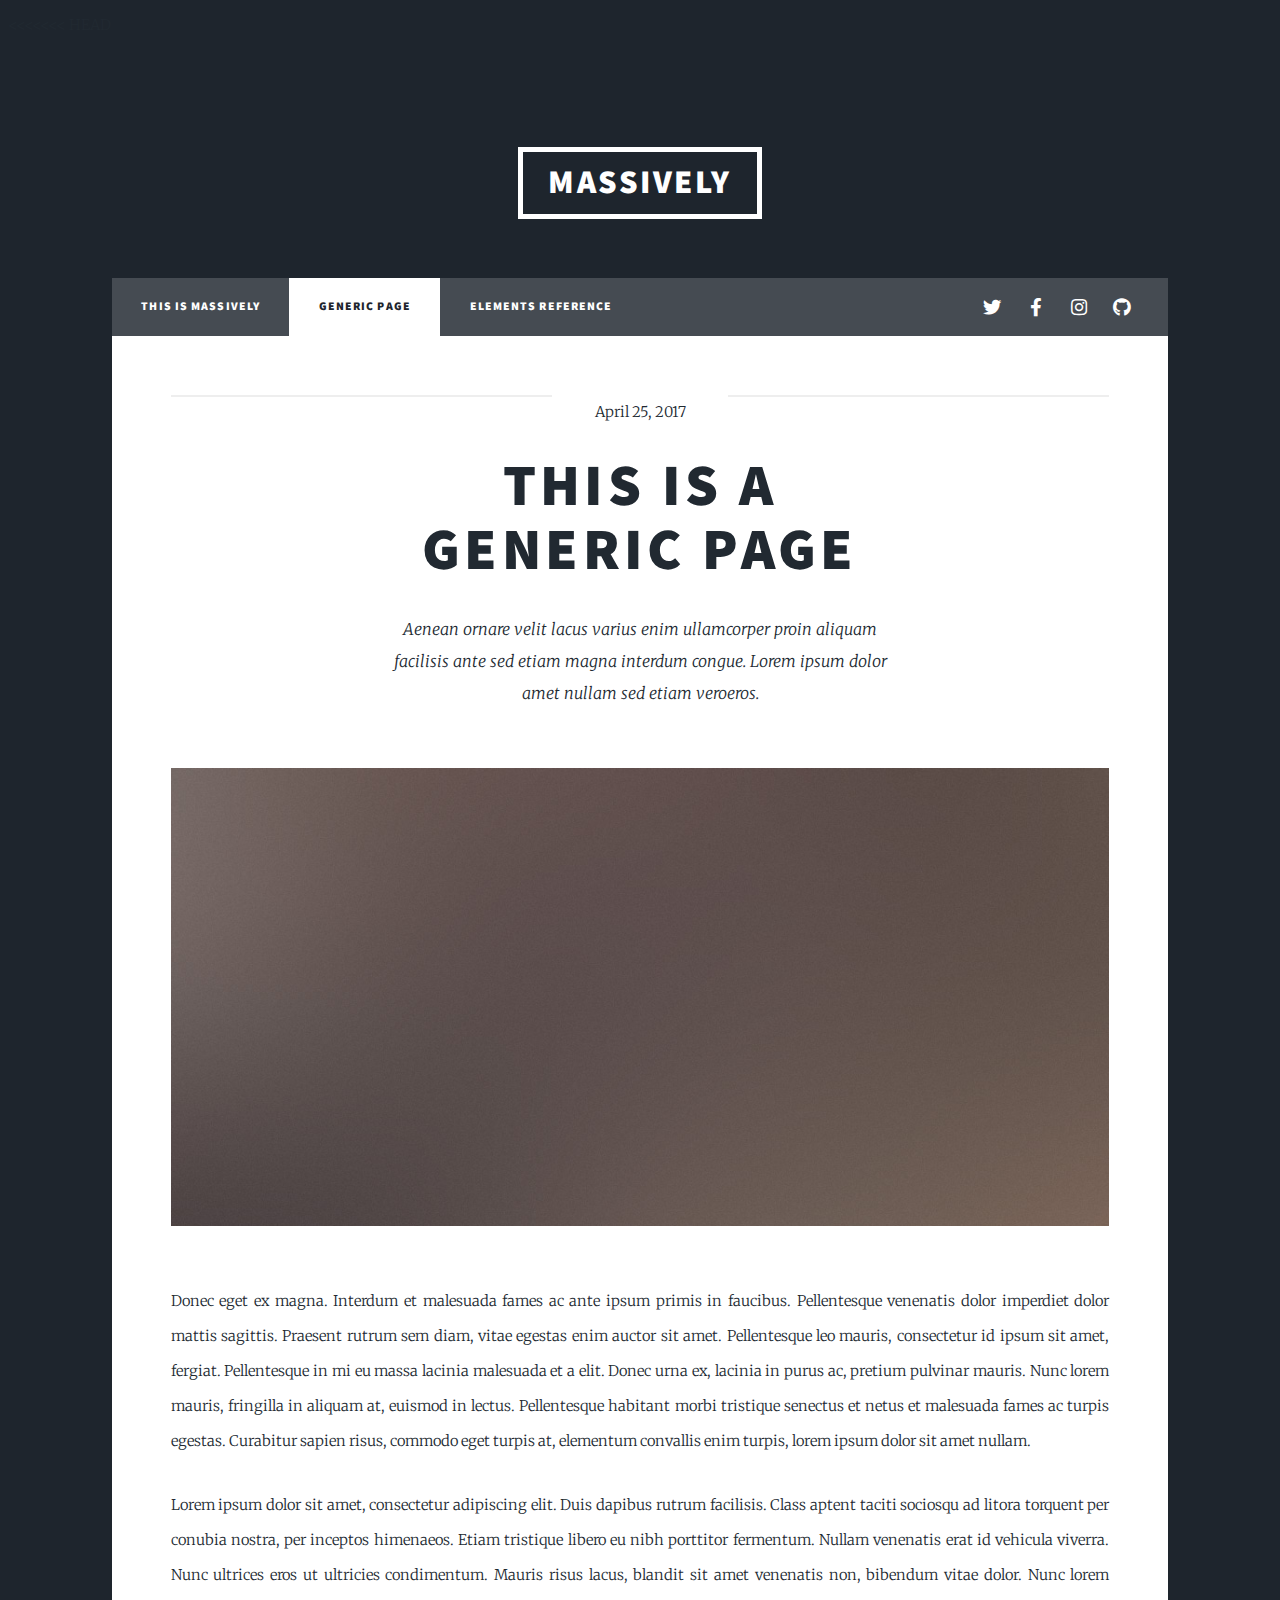
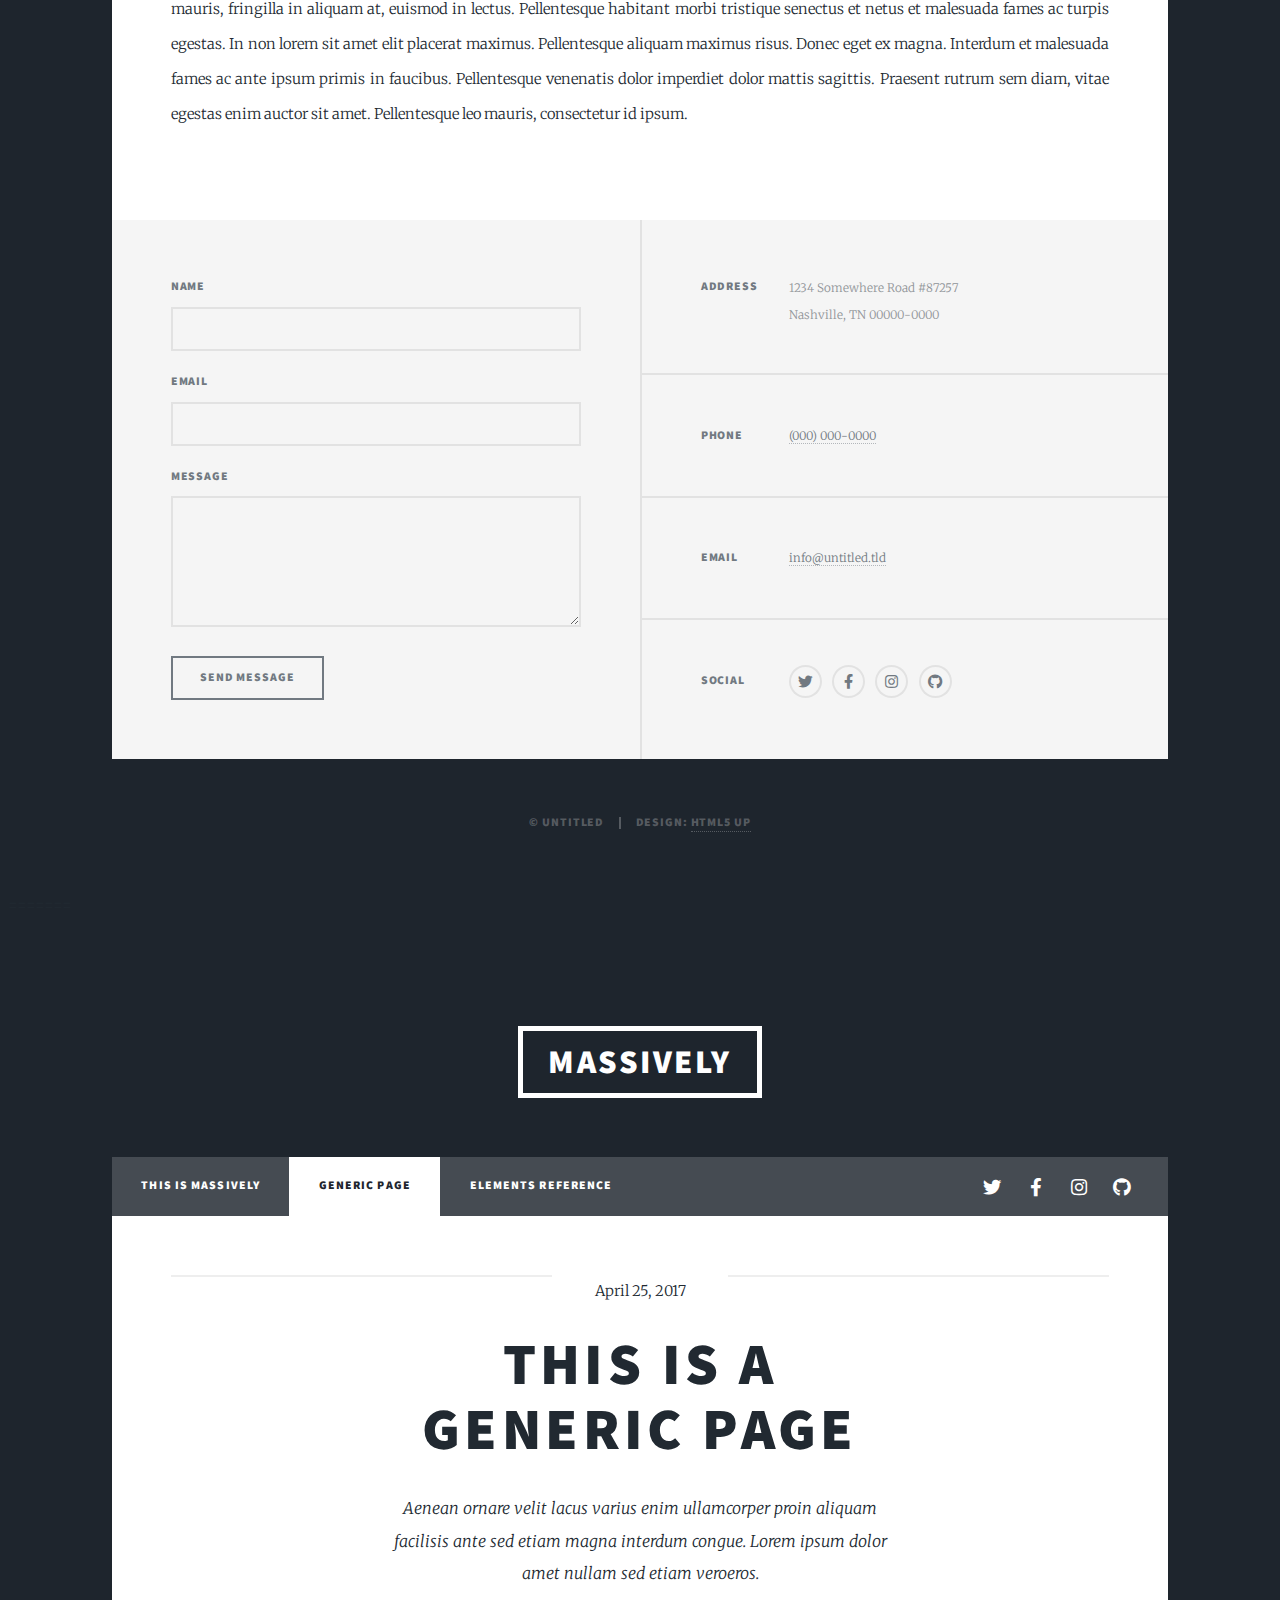
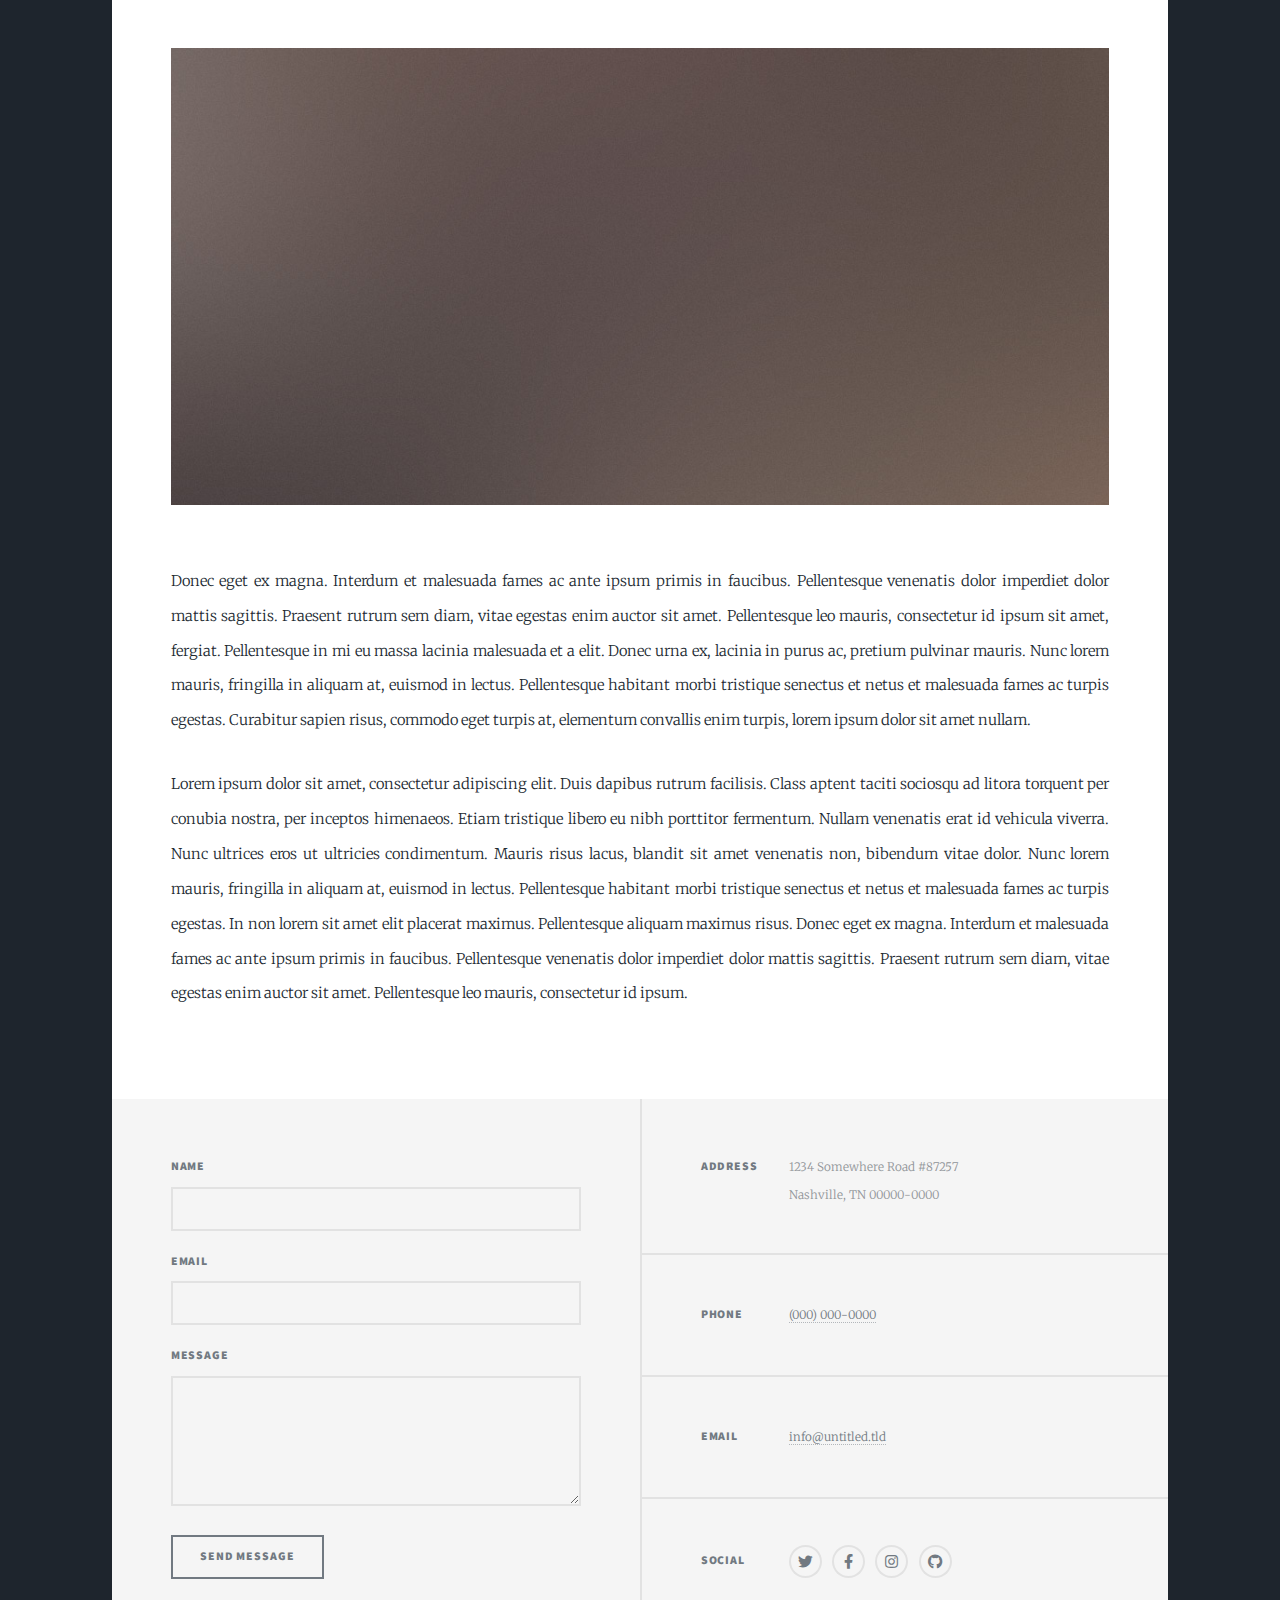
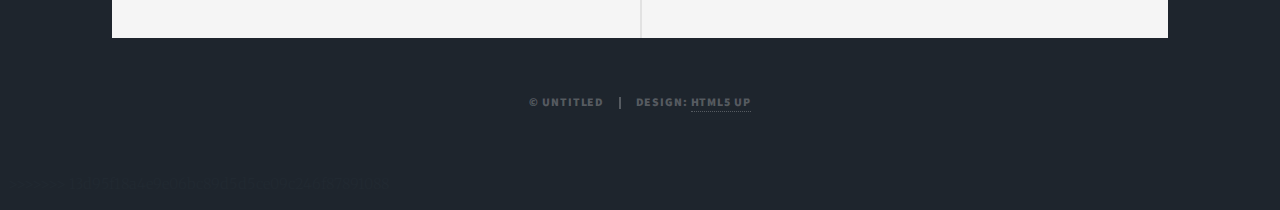
<file: generic.html>
<<<<<<< HEAD
<!DOCTYPE HTML>
<!--
	Massively by HTML5 UP
	html5up.net | @ajlkn
	Free for personal and commercial use under the CCA 3.0 license (html5up.net/license)
-->
<html>
	<head>
		<title>Generic Page - Massively by HTML5 UP</title>
		<meta charset="utf-8" />
		<meta name="viewport" content="width=device-width, initial-scale=1, user-scalable=no" />
		<link rel="stylesheet" href="assets/css/main.css" />
		<noscript><link rel="stylesheet" href="assets/css/noscript.css" /></noscript>
	</head>
	<body class="is-preload">

		<!-- Wrapper -->
			<div id="wrapper">

				<!-- Header -->
					<header id="header">
						<a href="index.html" class="logo">Massively</a>
					</header>

				<!-- Nav -->
					<nav id="nav">
						<ul class="links">
							<li><a href="index.html">This is Massively</a></li>
							<li class="active"><a href="generic.html">Generic Page</a></li>
							<li><a href="elements.html">Elements Reference</a></li>
						</ul>
						<ul class="icons">
							<li><a href="#" class="icon brands fa-twitter"><span class="label">Twitter</span></a></li>
							<li><a href="#" class="icon brands fa-facebook-f"><span class="label">Facebook</span></a></li>
							<li><a href="#" class="icon brands fa-instagram"><span class="label">Instagram</span></a></li>
							<li><a href="#" class="icon brands fa-github"><span class="label">GitHub</span></a></li>
						</ul>
					</nav>

				<!-- Main -->
					<div id="main">

						<!-- Post -->
							<section class="post">
								<header class="major">
									<span class="date">April 25, 2017</span>
									<h1>This is a<br />
									Generic Page</h1>
									<p>Aenean ornare velit lacus varius enim ullamcorper proin aliquam<br />
									facilisis ante sed etiam magna interdum congue. Lorem ipsum dolor<br />
									amet nullam sed etiam veroeros.</p>
								</header>
								<div class="image main"><img src="images/pic01.jpg" alt="" /></div>
								<p>Donec eget ex magna. Interdum et malesuada fames ac ante ipsum primis in faucibus. Pellentesque venenatis dolor imperdiet dolor mattis sagittis. Praesent rutrum sem diam, vitae egestas enim auctor sit amet. Pellentesque leo mauris, consectetur id ipsum sit amet, fergiat. Pellentesque in mi eu massa lacinia malesuada et a elit. Donec urna ex, lacinia in purus ac, pretium pulvinar mauris. Nunc lorem mauris, fringilla in aliquam at, euismod in lectus. Pellentesque habitant morbi tristique senectus et netus et malesuada fames ac turpis egestas. Curabitur sapien risus, commodo eget turpis at, elementum convallis enim turpis, lorem ipsum dolor sit amet nullam.</p>
								<p>Lorem ipsum dolor sit amet, consectetur adipiscing elit. Duis dapibus rutrum facilisis. Class aptent taciti sociosqu ad litora torquent per conubia nostra, per inceptos himenaeos. Etiam tristique libero eu nibh porttitor fermentum. Nullam venenatis erat id vehicula viverra. Nunc ultrices eros ut ultricies condimentum. Mauris risus lacus, blandit sit amet venenatis non, bibendum vitae dolor. Nunc lorem mauris, fringilla in aliquam at, euismod in lectus. Pellentesque habitant morbi tristique senectus et netus et malesuada fames ac turpis egestas. In non lorem sit amet elit placerat maximus. Pellentesque aliquam maximus risus. Donec eget ex magna. Interdum et malesuada fames ac ante ipsum primis in faucibus. Pellentesque venenatis dolor imperdiet dolor mattis sagittis. Praesent rutrum sem diam, vitae egestas enim auctor sit amet. Pellentesque leo mauris, consectetur id ipsum.</p>
							</section>

					</div>

				<!-- Footer -->
					<footer id="footer">
						<section>
							<form method="post" action="#">
								<div class="fields">
									<div class="field">
										<label for="name">Name</label>
										<input type="text" name="name" id="name" />
									</div>
									<div class="field">
										<label for="email">Email</label>
										<input type="text" name="email" id="email" />
									</div>
									<div class="field">
										<label for="message">Message</label>
										<textarea name="message" id="message" rows="3"></textarea>
									</div>
								</div>
								<ul class="actions">
									<li><input type="submit" value="Send Message" /></li>
								</ul>
							</form>
						</section>
						<section class="split contact">
							<section class="alt">
								<h3>Address</h3>
								<p>1234 Somewhere Road #87257<br />
								Nashville, TN 00000-0000</p>
							</section>
							<section>
								<h3>Phone</h3>
								<p><a href="#">(000) 000-0000</a></p>
							</section>
							<section>
								<h3>Email</h3>
								<p><a href="#">info@untitled.tld</a></p>
							</section>
							<section>
								<h3>Social</h3>
								<ul class="icons alt">
									<li><a href="#" class="icon brands alt fa-twitter"><span class="label">Twitter</span></a></li>
									<li><a href="#" class="icon brands alt fa-facebook-f"><span class="label">Facebook</span></a></li>
									<li><a href="#" class="icon brands alt fa-instagram"><span class="label">Instagram</span></a></li>
									<li><a href="#" class="icon brands alt fa-github"><span class="label">GitHub</span></a></li>
								</ul>
							</section>
						</section>
					</footer>

				<!-- Copyright -->
					<div id="copyright">
						<ul><li>&copy; Untitled</li><li>Design: <a href="https://html5up.net">HTML5 UP</a></li></ul>
					</div>

			</div>

		<!-- Scripts -->
			<script src="assets/js/jquery.min.js"></script>
			<script src="assets/js/jquery.scrollex.min.js"></script>
			<script src="assets/js/jquery.scrolly.min.js"></script>
			<script src="assets/js/browser.min.js"></script>
			<script src="assets/js/breakpoints.min.js"></script>
			<script src="assets/js/util.js"></script>
			<script src="assets/js/main.js"></script>

	</body>
=======
<!DOCTYPE HTML>
<!--
	Massively by HTML5 UP
	html5up.net | @ajlkn
	Free for personal and commercial use under the CCA 3.0 license (html5up.net/license)
-->
<html>
	<head>
		<title>Generic Page - Massively by HTML5 UP</title>
		<meta charset="utf-8" />
		<meta name="viewport" content="width=device-width, initial-scale=1, user-scalable=no" />
		<link rel="stylesheet" href="assets/css/main.css" />
		<noscript><link rel="stylesheet" href="assets/css/noscript.css" /></noscript>
	</head>
	<body class="is-preload">

		<!-- Wrapper -->
			<div id="wrapper">

				<!-- Header -->
					<header id="header">
						<a href="index.html" class="logo">Massively</a>
					</header>

				<!-- Nav -->
					<nav id="nav">
						<ul class="links">
							<li><a href="index.html">This is Massively</a></li>
							<li class="active"><a href="generic.html">Generic Page</a></li>
							<li><a href="elements.html">Elements Reference</a></li>
						</ul>
						<ul class="icons">
							<li><a href="#" class="icon brands fa-twitter"><span class="label">Twitter</span></a></li>
							<li><a href="#" class="icon brands fa-facebook-f"><span class="label">Facebook</span></a></li>
							<li><a href="#" class="icon brands fa-instagram"><span class="label">Instagram</span></a></li>
							<li><a href="#" class="icon brands fa-github"><span class="label">GitHub</span></a></li>
						</ul>
					</nav>

				<!-- Main -->
					<div id="main">

						<!-- Post -->
							<section class="post">
								<header class="major">
									<span class="date">April 25, 2017</span>
									<h1>This is a<br />
									Generic Page</h1>
									<p>Aenean ornare velit lacus varius enim ullamcorper proin aliquam<br />
									facilisis ante sed etiam magna interdum congue. Lorem ipsum dolor<br />
									amet nullam sed etiam veroeros.</p>
								</header>
								<div class="image main"><img src="images/pic01.jpg" alt="" /></div>
								<p>Donec eget ex magna. Interdum et malesuada fames ac ante ipsum primis in faucibus. Pellentesque venenatis dolor imperdiet dolor mattis sagittis. Praesent rutrum sem diam, vitae egestas enim auctor sit amet. Pellentesque leo mauris, consectetur id ipsum sit amet, fergiat. Pellentesque in mi eu massa lacinia malesuada et a elit. Donec urna ex, lacinia in purus ac, pretium pulvinar mauris. Nunc lorem mauris, fringilla in aliquam at, euismod in lectus. Pellentesque habitant morbi tristique senectus et netus et malesuada fames ac turpis egestas. Curabitur sapien risus, commodo eget turpis at, elementum convallis enim turpis, lorem ipsum dolor sit amet nullam.</p>
								<p>Lorem ipsum dolor sit amet, consectetur adipiscing elit. Duis dapibus rutrum facilisis. Class aptent taciti sociosqu ad litora torquent per conubia nostra, per inceptos himenaeos. Etiam tristique libero eu nibh porttitor fermentum. Nullam venenatis erat id vehicula viverra. Nunc ultrices eros ut ultricies condimentum. Mauris risus lacus, blandit sit amet venenatis non, bibendum vitae dolor. Nunc lorem mauris, fringilla in aliquam at, euismod in lectus. Pellentesque habitant morbi tristique senectus et netus et malesuada fames ac turpis egestas. In non lorem sit amet elit placerat maximus. Pellentesque aliquam maximus risus. Donec eget ex magna. Interdum et malesuada fames ac ante ipsum primis in faucibus. Pellentesque venenatis dolor imperdiet dolor mattis sagittis. Praesent rutrum sem diam, vitae egestas enim auctor sit amet. Pellentesque leo mauris, consectetur id ipsum.</p>
							</section>

					</div>

				<!-- Footer -->
					<footer id="footer">
						<section>
							<form method="post" action="#">
								<div class="fields">
									<div class="field">
										<label for="name">Name</label>
										<input type="text" name="name" id="name" />
									</div>
									<div class="field">
										<label for="email">Email</label>
										<input type="text" name="email" id="email" />
									</div>
									<div class="field">
										<label for="message">Message</label>
										<textarea name="message" id="message" rows="3"></textarea>
									</div>
								</div>
								<ul class="actions">
									<li><input type="submit" value="Send Message" /></li>
								</ul>
							</form>
						</section>
						<section class="split contact">
							<section class="alt">
								<h3>Address</h3>
								<p>1234 Somewhere Road #87257<br />
								Nashville, TN 00000-0000</p>
							</section>
							<section>
								<h3>Phone</h3>
								<p><a href="#">(000) 000-0000</a></p>
							</section>
							<section>
								<h3>Email</h3>
								<p><a href="#">info@untitled.tld</a></p>
							</section>
							<section>
								<h3>Social</h3>
								<ul class="icons alt">
									<li><a href="#" class="icon brands alt fa-twitter"><span class="label">Twitter</span></a></li>
									<li><a href="#" class="icon brands alt fa-facebook-f"><span class="label">Facebook</span></a></li>
									<li><a href="#" class="icon brands alt fa-instagram"><span class="label">Instagram</span></a></li>
									<li><a href="#" class="icon brands alt fa-github"><span class="label">GitHub</span></a></li>
								</ul>
							</section>
						</section>
					</footer>

				<!-- Copyright -->
					<div id="copyright">
						<ul><li>&copy; Untitled</li><li>Design: <a href="https://html5up.net">HTML5 UP</a></li></ul>
					</div>

			</div>

		<!-- Scripts -->
			<script src="assets/js/jquery.min.js"></script>
			<script src="assets/js/jquery.scrollex.min.js"></script>
			<script src="assets/js/jquery.scrolly.min.js"></script>
			<script src="assets/js/browser.min.js"></script>
			<script src="assets/js/breakpoints.min.js"></script>
			<script src="assets/js/util.js"></script>
			<script src="assets/js/main.js"></script>

	</body>
>>>>>>> 13d95f18a4e9e06bc89d5d5ce09c246f87891088
</html>
</file>
<file: assets/css/main.css>
@import url(fontawesome-all.min.css);
@import url("https://fonts.googleapis.com/css?family=Merriweather:300,700,300italic,700italic|Source+Sans+Pro:900");

<<<<<<< HEAD
/*
	Massively by HTML5 UP
	html5up.net | @ajlkn
	Free for personal and commercial use under the CCA 3.0 license (html5up.net/license)
=======
/*
	Massively by HTML5 UP
	html5up.net | @ajlkn
	Free for personal and commercial use under the CCA 3.0 license (html5up.net/license)
>>>>>>> 13d95f18a4e9e06bc89d5d5ce09c246f87891088
*/

html, body, div, span, applet, object,
iframe, h1, h2, h3, h4, h5, h6, p, blockquote,
pre, a, abbr, acronym, address, big, cite,
code, del, dfn, em, img, ins, kbd, q, s, samp,
small, strike, strong, sub, sup, tt, var, b,
u, i, center, dl, dt, dd, ol, ul, li, fieldset,
form, label, legend, table, caption, tbody,
tfoot, thead, tr, th, td, article, aside,
canvas, details, embed, figure, figcaption,
footer, header, hgroup, menu, nav, output, ruby,
section, summary, time, mark, audio, video {
	margin: 0;
	padding: 0;
	border: 0;
	font-size: 100%;
	font: inherit;
	vertical-align: baseline;}

article, aside, details, figcaption, figure,
footer, header, hgroup, menu, nav, section {
	display: block;}

body {
	line-height: 1;
}

ol, ul {
	list-style: none;
}

blockquote, q {
	quotes: none;
}

	blockquote:before, blockquote:after, q:before, q:after {
		content: '';
		content: none;
	}

table {
	border-collapse: collapse;
	border-spacing: 0;
}

body {
	-webkit-text-size-adjust: none;
}

mark {
	background-color: transparent;
	color: inherit;
}

input::-moz-focus-inner {
	border: 0;
	padding: 0;
}

input, select, textarea {
	-moz-appearance: none;
	-webkit-appearance: none;
	-ms-appearance: none;
	appearance: none;
}

/* Basic */

	@-ms-viewport {
		width: device-width;
	}

	body {
		-ms-overflow-style: scrollbar;
	}

	@media screen and (max-width: 480px) {

		html, body {
			min-width: 320px;
		}

	}

	html {
		box-sizing: border-box;
	}

	*, *:before, *:after {
		box-sizing: inherit;
	}

	body {
		background-color: #1e252d;
	}

		body.is-preload *, body.is-preload *:before, body.is-preload *:after {
			-moz-animation: none !important;
			-webkit-animation: none !important;
			-ms-animation: none !important;
			animation: none !important;
			-moz-transition: none !important;
			-webkit-transition: none !important;
			-ms-transition: none !important;
			transition: none !important;
		}

/* Type */

	html {
		font-size: 16pt;
	}

		@media screen and (max-width: 1680px) {

			html {
				font-size: 12pt;
			}

		}

		@media screen and (max-width: 1280px) {

			html {
				font-size: 11pt;
			}

		}

		@media screen and (max-width: 360px) {

			html {
				font-size: 10pt;
			}

		}

	body {
		color: #212931;
	}

	body, input, select, textarea {
		font-family: "Merriweather", Georgia, serif;
		font-weight: 300;
		font-size: 1rem;
		line-height: 2.375;
	}

	a {
		-moz-transition: color 0.2s ease-in-out, background-color 0.2s ease-in-out, border-color 0.2s ease-in-out, box-shadow 0.2s ease-in-out;
		-webkit-transition: color 0.2s ease-in-out, background-color 0.2s ease-in-out, border-color 0.2s ease-in-out, box-shadow 0.2s ease-in-out;
		-ms-transition: color 0.2s ease-in-out, background-color 0.2s ease-in-out, border-color 0.2s ease-in-out, box-shadow 0.2s ease-in-out;
		transition: color 0.2s ease-in-out, background-color 0.2s ease-in-out, border-color 0.2s ease-in-out, box-shadow 0.2s ease-in-out;
		border-bottom: dotted 1px;
		text-decoration: none;
	}

		a:hover {
			border-bottom-color: transparent;
		}

	strong, b {
		font-weight: 600;
	}

	em, i {
		font-style: italic;
	}

	p {
		text-align: justify;
		margin: 0 0 2rem 0;
	}

	h1, h2, h3, h4, h5, h6 {
		font-family: "Source Sans Pro", Helvetica, sans-serif;
		font-weight: 900;
		line-height: 1.5;
		letter-spacing: 0.075em;
		text-transform: uppercase;
		margin: 0 0 1rem 0;
	}

		h1 a, h2 a, h3 a, h4 a, h5 a, h6 a {
			border-bottom: 0;
			color: inherit;
			text-decoration: none;
		}

	h1 {
		font-size: 4rem;
		line-height: 1.1;
		margin: 0 0 2rem 0;
	}

	h2 {
		font-size: 1.75rem;
		line-height: 1.3;
		margin: 0 0 1.5rem 0;
	}

	h3 {
		font-size: 1.25rem;
		margin: 0 0 1.5rem 0;
	}

	h4 {
		font-size: 1rem;
	}

	h5 {
		font-size: 0.9rem;
	}

	h6 {
		font-size: 0.8rem;
	}

	sub {
		font-size: 0.8rem;
		position: relative;
		top: 0.5rem;
	}

	sup {
		font-size: 0.8rem;
		position: relative;
		top: -0.5rem;
	}

	blockquote {
		border-left: solid 4px;
		font-style: italic;
		margin: 0 0 2rem 0;
		padding: 0.5rem 0 0.5rem 2rem;
	}

	code {
		border: solid 2px;
		font-family: "Courier New", monospace;
		font-size: 0.9rem;
		margin: 0 0.25rem;
		padding: 0.25rem 0.65rem;
	}

	pre {
		-webkit-overflow-scrolling: touch;
		font-family: "Courier New", monospace;
		font-size: 0.9rem;
		margin: 0 0 2rem 0;
	}

		pre code {
			display: block;
			line-height: 1.75;
			padding: 1rem 1.5rem;
			overflow-x: auto;
		}

	hr {
		border: 0;
		border-bottom: solid 2px;
		margin: 3rem 0;
	}

		hr.major {
			margin: 5rem 0;
		}

	.align-left {
		text-align: left;
	}

	.align-center {
		text-align: center;
	}

	.align-right {
		text-align: right;
	}

	input, select, textarea {
		color: #212931;
	}

	a {
		color: #212931;
		border-bottom-color: rgba(33, 41, 49, 0.5);
	}

		a:hover {
			border-bottom-color: transparent;
			color: #18bfef !important;
		}

	strong, b {
		color: #212931;
	}

	h1, h2, h3, h4, h5, h6 {
		color: #212931;
	}

	blockquote {
		border-left-color: #eeeeee;
	}

	code {
		background: rgba(220, 220, 220, 0.25);
		border-color: #eeeeee;
	}

	hr {
		border-bottom-color: #eeeeee;
	}

/* Row */

	.row {
		display: flex;
		flex-wrap: wrap;
		box-sizing: border-box;
		align-items: stretch;
	}

		.row > * {
			box-sizing: border-box;
		}

		.row.gtr-uniform > * > :last-child {
			margin-bottom: 0;
		}

		.row.aln-left {
			justify-content: flex-start;
		}

		.row.aln-center {
			justify-content: center;
		}

		.row.aln-right {
			justify-content: flex-end;
		}

		.row.aln-top {
			align-items: flex-start;
		}

		.row.aln-middle {
			align-items: center;
		}

		.row.aln-bottom {
			align-items: flex-end;
		}

		.row > .imp {
			order: -1;
		}

		.row > .col-1 {
			width: 8.33333%;
		}

		.row > .off-1 {
			margin-left: 8.33333%;
		}

		.row > .col-2 {
			width: 16.66667%;
		}

		.row > .off-2 {
			margin-left: 16.66667%;
		}

		.row > .col-3 {
			width: 25%;
		}

		.row > .off-3 {
			margin-left: 25%;
		}

		.row > .col-4 {
			width: 33.33333%;
		}

		.row > .off-4 {
			margin-left: 33.33333%;
		}

		.row > .col-5 {
			width: 41.66667%;
		}

		.row > .off-5 {
			margin-left: 41.66667%;
		}

		.row > .col-6 {
			width: 50%;
		}

		.row > .off-6 {
			margin-left: 50%;
		}

		.row > .col-7 {
			width: 58.33333%;
		}

		.row > .off-7 {
			margin-left: 58.33333%;
		}

		.row > .col-8 {
			width: 66.66667%;
		}

		.row > .off-8 {
			margin-left: 66.66667%;
		}

		.row > .col-9 {
			width: 75%;
		}

		.row > .off-9 {
			margin-left: 75%;
		}

		.row > .col-10 {
			width: 83.33333%;
		}

		.row > .off-10 {
			margin-left: 83.33333%;
		}

		.row > .col-11 {
			width: 91.66667%;
		}

		.row > .off-11 {
			margin-left: 91.66667%;
		}

		.row > .col-12 {
			width: 100%;
		}

		.row > .off-12 {
			margin-left: 100%;
		}

		.row.gtr-0 {
			margin-top: 0;
			margin-left: 0rem;
		}

			.row.gtr-0 > * {
				padding: 0 0 0 0rem;
			}

			.row.gtr-0.gtr-uniform {
				margin-top: 0rem;
			}

				.row.gtr-0.gtr-uniform > * {
					padding-top: 0rem;
				}

		.row.gtr-25 {
			margin-top: 0;
			margin-left: -0.375rem;
		}

			.row.gtr-25 > * {
				padding: 0 0 0 0.375rem;
			}

			.row.gtr-25.gtr-uniform {
				margin-top: -0.375rem;
			}

				.row.gtr-25.gtr-uniform > * {
					padding-top: 0.375rem;
				}

		.row.gtr-50 {
			margin-top: 0;
			margin-left: -0.75rem;
		}

			.row.gtr-50 > * {
				padding: 0 0 0 0.75rem;
			}

			.row.gtr-50.gtr-uniform {
				margin-top: -0.75rem;
			}

				.row.gtr-50.gtr-uniform > * {
					padding-top: 0.75rem;
				}

		.row {
			margin-top: 0;
			margin-left: -1.5rem;
		}

			.row > * {
				padding: 0 0 0 1.5rem;
			}

			.row.gtr-uniform {
				margin-top: -1.5rem;
			}

				.row.gtr-uniform > * {
					padding-top: 1.5rem;
				}

		.row.gtr-150 {
			margin-top: 0;
			margin-left: -2.25rem;
		}

			.row.gtr-150 > * {
				padding: 0 0 0 2.25rem;
			}

			.row.gtr-150.gtr-uniform {
				margin-top: -2.25rem;
			}

				.row.gtr-150.gtr-uniform > * {
					padding-top: 2.25rem;
				}

		.row.gtr-200 {
			margin-top: 0;
			margin-left: -3rem;
		}

			.row.gtr-200 > * {
				padding: 0 0 0 3rem;
			}

			.row.gtr-200.gtr-uniform {
				margin-top: -3rem;
			}

				.row.gtr-200.gtr-uniform > * {
					padding-top: 3rem;
				}

		@media screen and (max-width: 1680px) {

			.row {
				display: flex;
				flex-wrap: wrap;
				box-sizing: border-box;
				align-items: stretch;
			}

				.row > * {
					box-sizing: border-box;
				}

				.row.gtr-uniform > * > :last-child {
					margin-bottom: 0;
				}

				.row.aln-left {
					justify-content: flex-start;
				}

				.row.aln-center {
					justify-content: center;
				}

				.row.aln-right {
					justify-content: flex-end;
				}

				.row.aln-top {
					align-items: flex-start;
				}

				.row.aln-middle {
					align-items: center;
				}

				.row.aln-bottom {
					align-items: flex-end;
				}

				.row > .imp-xlarge {
					order: -1;
				}

				.row > .col-1-xlarge {
					width: 8.33333%;
				}

				.row > .off-1-xlarge {
					margin-left: 8.33333%;
				}

				.row > .col-2-xlarge {
					width: 16.66667%;
				}

				.row > .off-2-xlarge {
					margin-left: 16.66667%;
				}

				.row > .col-3-xlarge {
					width: 25%;
				}

				.row > .off-3-xlarge {
					margin-left: 25%;
				}

				.row > .col-4-xlarge {
					width: 33.33333%;
				}

				.row > .off-4-xlarge {
					margin-left: 33.33333%;
				}

				.row > .col-5-xlarge {
					width: 41.66667%;
				}

				.row > .off-5-xlarge {
					margin-left: 41.66667%;
				}

				.row > .col-6-xlarge {
					width: 50%;
				}

				.row > .off-6-xlarge {
					margin-left: 50%;
				}

				.row > .col-7-xlarge {
					width: 58.33333%;
				}

				.row > .off-7-xlarge {
					margin-left: 58.33333%;
				}

				.row > .col-8-xlarge {
					width: 66.66667%;
				}

				.row > .off-8-xlarge {
					margin-left: 66.66667%;
				}

				.row > .col-9-xlarge {
					width: 75%;
				}

				.row > .off-9-xlarge {
					margin-left: 75%;
				}

				.row > .col-10-xlarge {
					width: 83.33333%;
				}

				.row > .off-10-xlarge {
					margin-left: 83.33333%;
				}

				.row > .col-11-xlarge {
					width: 91.66667%;
				}

				.row > .off-11-xlarge {
					margin-left: 91.66667%;
				}

				.row > .col-12-xlarge {
					width: 100%;
				}

				.row > .off-12-xlarge {
					margin-left: 100%;
				}

				.row.gtr-0 {
					margin-top: 0;
					margin-left: 0rem;
				}

					.row.gtr-0 > * {
						padding: 0 0 0 0rem;
					}

					.row.gtr-0.gtr-uniform {
						margin-top: 0rem;
					}

						.row.gtr-0.gtr-uniform > * {
							padding-top: 0rem;
						}

				.row.gtr-25 {
					margin-top: 0;
					margin-left: -0.375rem;
				}

					.row.gtr-25 > * {
						padding: 0 0 0 0.375rem;
					}

					.row.gtr-25.gtr-uniform {
						margin-top: -0.375rem;
					}

						.row.gtr-25.gtr-uniform > * {
							padding-top: 0.375rem;
						}

				.row.gtr-50 {
					margin-top: 0;
					margin-left: -0.75rem;
				}

					.row.gtr-50 > * {
						padding: 0 0 0 0.75rem;
					}

					.row.gtr-50.gtr-uniform {
						margin-top: -0.75rem;
					}

						.row.gtr-50.gtr-uniform > * {
							padding-top: 0.75rem;
						}

				.row {
					margin-top: 0;
					margin-left: -1.5rem;
				}

					.row > * {
						padding: 0 0 0 1.5rem;
					}

					.row.gtr-uniform {
						margin-top: -1.5rem;
					}

						.row.gtr-uniform > * {
							padding-top: 1.5rem;
						}

				.row.gtr-150 {
					margin-top: 0;
					margin-left: -2.25rem;
				}

					.row.gtr-150 > * {
						padding: 0 0 0 2.25rem;
					}

					.row.gtr-150.gtr-uniform {
						margin-top: -2.25rem;
					}

						.row.gtr-150.gtr-uniform > * {
							padding-top: 2.25rem;
						}

				.row.gtr-200 {
					margin-top: 0;
					margin-left: -3rem;
				}

					.row.gtr-200 > * {
						padding: 0 0 0 3rem;
					}

					.row.gtr-200.gtr-uniform {
						margin-top: -3rem;
					}

						.row.gtr-200.gtr-uniform > * {
							padding-top: 3rem;
						}

		}

		@media screen and (max-width: 1280px) {

			.row {
				display: flex;
				flex-wrap: wrap;
				box-sizing: border-box;
				align-items: stretch;
			}

				.row > * {
					box-sizing: border-box;
				}

				.row.gtr-uniform > * > :last-child {
					margin-bottom: 0;
				}

				.row.aln-left {
					justify-content: flex-start;
				}

				.row.aln-center {
					justify-content: center;
				}

				.row.aln-right {
					justify-content: flex-end;
				}

				.row.aln-top {
					align-items: flex-start;
				}

				.row.aln-middle {
					align-items: center;
				}

				.row.aln-bottom {
					align-items: flex-end;
				}

				.row > .imp-large {
					order: -1;
				}

				.row > .col-1-large {
					width: 8.33333%;
				}

				.row > .off-1-large {
					margin-left: 8.33333%;
				}

				.row > .col-2-large {
					width: 16.66667%;
				}

				.row > .off-2-large {
					margin-left: 16.66667%;
				}

				.row > .col-3-large {
					width: 25%;
				}

				.row > .off-3-large {
					margin-left: 25%;
				}

				.row > .col-4-large {
					width: 33.33333%;
				}

				.row > .off-4-large {
					margin-left: 33.33333%;
				}

				.row > .col-5-large {
					width: 41.66667%;
				}

				.row > .off-5-large {
					margin-left: 41.66667%;
				}

				.row > .col-6-large {
					width: 50%;
				}

				.row > .off-6-large {
					margin-left: 50%;
				}

				.row > .col-7-large {
					width: 58.33333%;
				}

				.row > .off-7-large {
					margin-left: 58.33333%;
				}

				.row > .col-8-large {
					width: 66.66667%;
				}

				.row > .off-8-large {
					margin-left: 66.66667%;
				}

				.row > .col-9-large {
					width: 75%;
				}

				.row > .off-9-large {
					margin-left: 75%;
				}

				.row > .col-10-large {
					width: 83.33333%;
				}

				.row > .off-10-large {
					margin-left: 83.33333%;
				}

				.row > .col-11-large {
					width: 91.66667%;
				}

				.row > .off-11-large {
					margin-left: 91.66667%;
				}

				.row > .col-12-large {
					width: 100%;
				}

				.row > .off-12-large {
					margin-left: 100%;
				}

				.row.gtr-0 {
					margin-top: 0;
					margin-left: 0rem;
				}

					.row.gtr-0 > * {
						padding: 0 0 0 0rem;
					}

					.row.gtr-0.gtr-uniform {
						margin-top: 0rem;
					}

						.row.gtr-0.gtr-uniform > * {
							padding-top: 0rem;
						}

				.row.gtr-25 {
					margin-top: 0;
					margin-left: -0.375rem;
				}

					.row.gtr-25 > * {
						padding: 0 0 0 0.375rem;
					}

					.row.gtr-25.gtr-uniform {
						margin-top: -0.375rem;
					}

						.row.gtr-25.gtr-uniform > * {
							padding-top: 0.375rem;
						}

				.row.gtr-50 {
					margin-top: 0;
					margin-left: -0.75rem;
				}

					.row.gtr-50 > * {
						padding: 0 0 0 0.75rem;
					}

					.row.gtr-50.gtr-uniform {
						margin-top: -0.75rem;
					}

						.row.gtr-50.gtr-uniform > * {
							padding-top: 0.75rem;
						}

				.row {
					margin-top: 0;
					margin-left: -1.5rem;
				}

					.row > * {
						padding: 0 0 0 1.5rem;
					}

					.row.gtr-uniform {
						margin-top: -1.5rem;
					}

						.row.gtr-uniform > * {
							padding-top: 1.5rem;
						}

				.row.gtr-150 {
					margin-top: 0;
					margin-left: -2.25rem;
				}

					.row.gtr-150 > * {
						padding: 0 0 0 2.25rem;
					}

					.row.gtr-150.gtr-uniform {
						margin-top: -2.25rem;
					}

						.row.gtr-150.gtr-uniform > * {
							padding-top: 2.25rem;
						}

				.row.gtr-200 {
					margin-top: 0;
					margin-left: -3rem;
				}

					.row.gtr-200 > * {
						padding: 0 0 0 3rem;
					}

					.row.gtr-200.gtr-uniform {
						margin-top: -3rem;
					}

						.row.gtr-200.gtr-uniform > * {
							padding-top: 3rem;
						}

		}

		@media screen and (max-width: 980px) {

			.row {
				display: flex;
				flex-wrap: wrap;
				box-sizing: border-box;
				align-items: stretch;
			}

				.row > * {
					box-sizing: border-box;
				}

				.row.gtr-uniform > * > :last-child {
					margin-bottom: 0;
				}

				.row.aln-left {
					justify-content: flex-start;
				}

				.row.aln-center {
					justify-content: center;
				}

				.row.aln-right {
					justify-content: flex-end;
				}

				.row.aln-top {
					align-items: flex-start;
				}

				.row.aln-middle {
					align-items: center;
				}

				.row.aln-bottom {
					align-items: flex-end;
				}

				.row > .imp-medium {
					order: -1;
				}

				.row > .col-1-medium {
					width: 8.33333%;
				}

				.row > .off-1-medium {
					margin-left: 8.33333%;
				}

				.row > .col-2-medium {
					width: 16.66667%;
				}

				.row > .off-2-medium {
					margin-left: 16.66667%;
				}

				.row > .col-3-medium {
					width: 25%;
				}

				.row > .off-3-medium {
					margin-left: 25%;
				}

				.row > .col-4-medium {
					width: 33.33333%;
				}

				.row > .off-4-medium {
					margin-left: 33.33333%;
				}

				.row > .col-5-medium {
					width: 41.66667%;
				}

				.row > .off-5-medium {
					margin-left: 41.66667%;
				}

				.row > .col-6-medium {
					width: 50%;
				}

				.row > .off-6-medium {
					margin-left: 50%;
				}

				.row > .col-7-medium {
					width: 58.33333%;
				}

				.row > .off-7-medium {
					margin-left: 58.33333%;
				}

				.row > .col-8-medium {
					width: 66.66667%;
				}

				.row > .off-8-medium {
					margin-left: 66.66667%;
				}

				.row > .col-9-medium {
					width: 75%;
				}

				.row > .off-9-medium {
					margin-left: 75%;
				}

				.row > .col-10-medium {
					width: 83.33333%;
				}

				.row > .off-10-medium {
					margin-left: 83.33333%;
				}

				.row > .col-11-medium {
					width: 91.66667%;
				}

				.row > .off-11-medium {
					margin-left: 91.66667%;
				}

				.row > .col-12-medium {
					width: 100%;
				}

				.row > .off-12-medium {
					margin-left: 100%;
				}

				.row.gtr-0 {
					margin-top: 0;
					margin-left: 0rem;
				}

					.row.gtr-0 > * {
						padding: 0 0 0 0rem;
					}

					.row.gtr-0.gtr-uniform {
						margin-top: 0rem;
					}

						.row.gtr-0.gtr-uniform > * {
							padding-top: 0rem;
						}

				.row.gtr-25 {
					margin-top: 0;
					margin-left: -0.375rem;
				}

					.row.gtr-25 > * {
						padding: 0 0 0 0.375rem;
					}

					.row.gtr-25.gtr-uniform {
						margin-top: -0.375rem;
					}

						.row.gtr-25.gtr-uniform > * {
							padding-top: 0.375rem;
						}

				.row.gtr-50 {
					margin-top: 0;
					margin-left: -0.75rem;
				}

					.row.gtr-50 > * {
						padding: 0 0 0 0.75rem;
					}

					.row.gtr-50.gtr-uniform {
						margin-top: -0.75rem;
					}

						.row.gtr-50.gtr-uniform > * {
							padding-top: 0.75rem;
						}

				.row {
					margin-top: 0;
					margin-left: -1.5rem;
				}

					.row > * {
						padding: 0 0 0 1.5rem;
					}

					.row.gtr-uniform {
						margin-top: -1.5rem;
					}

						.row.gtr-uniform > * {
							padding-top: 1.5rem;
						}

				.row.gtr-150 {
					margin-top: 0;
					margin-left: -2.25rem;
				}

					.row.gtr-150 > * {
						padding: 0 0 0 2.25rem;
					}

					.row.gtr-150.gtr-uniform {
						margin-top: -2.25rem;
					}

						.row.gtr-150.gtr-uniform > * {
							padding-top: 2.25rem;
						}

				.row.gtr-200 {
					margin-top: 0;
					margin-left: -3rem;
				}

					.row.gtr-200 > * {
						padding: 0 0 0 3rem;
					}

					.row.gtr-200.gtr-uniform {
						margin-top: -3rem;
					}

						.row.gtr-200.gtr-uniform > * {
							padding-top: 3rem;
						}

		}

		@media screen and (max-width: 736px) {

			.row {
				display: flex;
				flex-wrap: wrap;
				box-sizing: border-box;
				align-items: stretch;
			}

				.row > * {
					box-sizing: border-box;
				}

				.row.gtr-uniform > * > :last-child {
					margin-bottom: 0;
				}

				.row.aln-left {
					justify-content: flex-start;
				}

				.row.aln-center {
					justify-content: center;
				}

				.row.aln-right {
					justify-content: flex-end;
				}

				.row.aln-top {
					align-items: flex-start;
				}

				.row.aln-middle {
					align-items: center;
				}

				.row.aln-bottom {
					align-items: flex-end;
				}

				.row > .imp-small {
					order: -1;
				}

				.row > .col-1-small {
					width: 8.33333%;
				}

				.row > .off-1-small {
					margin-left: 8.33333%;
				}

				.row > .col-2-small {
					width: 16.66667%;
				}

				.row > .off-2-small {
					margin-left: 16.66667%;
				}

				.row > .col-3-small {
					width: 25%;
				}

				.row > .off-3-small {
					margin-left: 25%;
				}

				.row > .col-4-small {
					width: 33.33333%;
				}

				.row > .off-4-small {
					margin-left: 33.33333%;
				}

				.row > .col-5-small {
					width: 41.66667%;
				}

				.row > .off-5-small {
					margin-left: 41.66667%;
				}

				.row > .col-6-small {
					width: 50%;
				}

				.row > .off-6-small {
					margin-left: 50%;
				}

				.row > .col-7-small {
					width: 58.33333%;
				}

				.row > .off-7-small {
					margin-left: 58.33333%;
				}

				.row > .col-8-small {
					width: 66.66667%;
				}

				.row > .off-8-small {
					margin-left: 66.66667%;
				}

				.row > .col-9-small {
					width: 75%;
				}

				.row > .off-9-small {
					margin-left: 75%;
				}

				.row > .col-10-small {
					width: 83.33333%;
				}

				.row > .off-10-small {
					margin-left: 83.33333%;
				}

				.row > .col-11-small {
					width: 91.66667%;
				}

				.row > .off-11-small {
					margin-left: 91.66667%;
				}

				.row > .col-12-small {
					width: 100%;
				}

				.row > .off-12-small {
					margin-left: 100%;
				}

				.row.gtr-0 {
					margin-top: 0;
					margin-left: 0rem;
				}

					.row.gtr-0 > * {
						padding: 0 0 0 0rem;
					}

					.row.gtr-0.gtr-uniform {
						margin-top: 0rem;
					}

						.row.gtr-0.gtr-uniform > * {
							padding-top: 0rem;
						}

				.row.gtr-25 {
					margin-top: 0;
					margin-left: -0.375rem;
				}

					.row.gtr-25 > * {
						padding: 0 0 0 0.375rem;
					}

					.row.gtr-25.gtr-uniform {
						margin-top: -0.375rem;
					}

						.row.gtr-25.gtr-uniform > * {
							padding-top: 0.375rem;
						}

				.row.gtr-50 {
					margin-top: 0;
					margin-left: -0.75rem;
				}

					.row.gtr-50 > * {
						padding: 0 0 0 0.75rem;
					}

					.row.gtr-50.gtr-uniform {
						margin-top: -0.75rem;
					}

						.row.gtr-50.gtr-uniform > * {
							padding-top: 0.75rem;
						}

				.row {
					margin-top: 0;
					margin-left: -1.5rem;
				}

					.row > * {
						padding: 0 0 0 1.5rem;
					}

					.row.gtr-uniform {
						margin-top: -1.5rem;
					}

						.row.gtr-uniform > * {
							padding-top: 1.5rem;
						}

				.row.gtr-150 {
					margin-top: 0;
					margin-left: -2.25rem;
				}

					.row.gtr-150 > * {
						padding: 0 0 0 2.25rem;
					}

					.row.gtr-150.gtr-uniform {
						margin-top: -2.25rem;
					}

						.row.gtr-150.gtr-uniform > * {
							padding-top: 2.25rem;
						}

				.row.gtr-200 {
					margin-top: 0;
					margin-left: -3rem;
				}

					.row.gtr-200 > * {
						padding: 0 0 0 3rem;
					}

					.row.gtr-200.gtr-uniform {
						margin-top: -3rem;
					}

						.row.gtr-200.gtr-uniform > * {
							padding-top: 3rem;
						}

		}

		@media screen and (max-width: 480px) {

			.row {
				display: flex;
				flex-wrap: wrap;
				box-sizing: border-box;
				align-items: stretch;
			}

				.row > * {
					box-sizing: border-box;
				}

				.row.gtr-uniform > * > :last-child {
					margin-bottom: 0;
				}

				.row.aln-left {
					justify-content: flex-start;
				}

				.row.aln-center {
					justify-content: center;
				}

				.row.aln-right {
					justify-content: flex-end;
				}

				.row.aln-top {
					align-items: flex-start;
				}

				.row.aln-middle {
					align-items: center;
				}

				.row.aln-bottom {
					align-items: flex-end;
				}

				.row > .imp-xsmall {
					order: -1;
				}

				.row > .col-1-xsmall {
					width: 8.33333%;
				}

				.row > .off-1-xsmall {
					margin-left: 8.33333%;
				}

				.row > .col-2-xsmall {
					width: 16.66667%;
				}

				.row > .off-2-xsmall {
					margin-left: 16.66667%;
				}

				.row > .col-3-xsmall {
					width: 25%;
				}

				.row > .off-3-xsmall {
					margin-left: 25%;
				}

				.row > .col-4-xsmall {
					width: 33.33333%;
				}

				.row > .off-4-xsmall {
					margin-left: 33.33333%;
				}

				.row > .col-5-xsmall {
					width: 41.66667%;
				}

				.row > .off-5-xsmall {
					margin-left: 41.66667%;
				}

				.row > .col-6-xsmall {
					width: 50%;
				}

				.row > .off-6-xsmall {
					margin-left: 50%;
				}

				.row > .col-7-xsmall {
					width: 58.33333%;
				}

				.row > .off-7-xsmall {
					margin-left: 58.33333%;
				}

				.row > .col-8-xsmall {
					width: 66.66667%;
				}

				.row > .off-8-xsmall {
					margin-left: 66.66667%;
				}

				.row > .col-9-xsmall {
					width: 75%;
				}

				.row > .off-9-xsmall {
					margin-left: 75%;
				}

				.row > .col-10-xsmall {
					width: 83.33333%;
				}

				.row > .off-10-xsmall {
					margin-left: 83.33333%;
				}

				.row > .col-11-xsmall {
					width: 91.66667%;
				}

				.row > .off-11-xsmall {
					margin-left: 91.66667%;
				}

				.row > .col-12-xsmall {
					width: 100%;
				}

				.row > .off-12-xsmall {
					margin-left: 100%;
				}

				.row.gtr-0 {
					margin-top: 0;
					margin-left: 0rem;
				}

					.row.gtr-0 > * {
						padding: 0 0 0 0rem;
					}

					.row.gtr-0.gtr-uniform {
						margin-top: 0rem;
					}

						.row.gtr-0.gtr-uniform > * {
							padding-top: 0rem;
						}

				.row.gtr-25 {
					margin-top: 0;
					margin-left: -0.375rem;
				}

					.row.gtr-25 > * {
						padding: 0 0 0 0.375rem;
					}

					.row.gtr-25.gtr-uniform {
						margin-top: -0.375rem;
					}

						.row.gtr-25.gtr-uniform > * {
							padding-top: 0.375rem;
						}

				.row.gtr-50 {
					margin-top: 0;
					margin-left: -0.75rem;
				}

					.row.gtr-50 > * {
						padding: 0 0 0 0.75rem;
					}

					.row.gtr-50.gtr-uniform {
						margin-top: -0.75rem;
					}

						.row.gtr-50.gtr-uniform > * {
							padding-top: 0.75rem;
						}

				.row {
					margin-top: 0;
					margin-left: -1.5rem;
				}

					.row > * {
						padding: 0 0 0 1.5rem;
					}

					.row.gtr-uniform {
						margin-top: -1.5rem;
					}

						.row.gtr-uniform > * {
							padding-top: 1.5rem;
						}

				.row.gtr-150 {
					margin-top: 0;
					margin-left: -2.25rem;
				}

					.row.gtr-150 > * {
						padding: 0 0 0 2.25rem;
					}

					.row.gtr-150.gtr-uniform {
						margin-top: -2.25rem;
					}

						.row.gtr-150.gtr-uniform > * {
							padding-top: 2.25rem;
						}

				.row.gtr-200 {
					margin-top: 0;
					margin-left: -3rem;
				}

					.row.gtr-200 > * {
						padding: 0 0 0 3rem;
					}

					.row.gtr-200.gtr-uniform {
						margin-top: -3rem;
					}

						.row.gtr-200.gtr-uniform > * {
							padding-top: 3rem;
						}

		}

		@media screen and (max-width: 360px) {

			.row {
				display: flex;
				flex-wrap: wrap;
				box-sizing: border-box;
				align-items: stretch;
			}

				.row > * {
					box-sizing: border-box;
				}

				.row.gtr-uniform > * > :last-child {
					margin-bottom: 0;
				}

				.row.aln-left {
					justify-content: flex-start;
				}

				.row.aln-center {
					justify-content: center;
				}

				.row.aln-right {
					justify-content: flex-end;
				}

				.row.aln-top {
					align-items: flex-start;
				}

				.row.aln-middle {
					align-items: center;
				}

				.row.aln-bottom {
					align-items: flex-end;
				}

				.row > .imp-xxsmall {
					order: -1;
				}

				.row > .col-1-xxsmall {
					width: 8.33333%;
				}

				.row > .off-1-xxsmall {
					margin-left: 8.33333%;
				}

				.row > .col-2-xxsmall {
					width: 16.66667%;
				}

				.row > .off-2-xxsmall {
					margin-left: 16.66667%;
				}

				.row > .col-3-xxsmall {
					width: 25%;
				}

				.row > .off-3-xxsmall {
					margin-left: 25%;
				}

				.row > .col-4-xxsmall {
					width: 33.33333%;
				}

				.row > .off-4-xxsmall {
					margin-left: 33.33333%;
				}

				.row > .col-5-xxsmall {
					width: 41.66667%;
				}

				.row > .off-5-xxsmall {
					margin-left: 41.66667%;
				}

				.row > .col-6-xxsmall {
					width: 50%;
				}

				.row > .off-6-xxsmall {
					margin-left: 50%;
				}

				.row > .col-7-xxsmall {
					width: 58.33333%;
				}

				.row > .off-7-xxsmall {
					margin-left: 58.33333%;
				}

				.row > .col-8-xxsmall {
					width: 66.66667%;
				}

				.row > .off-8-xxsmall {
					margin-left: 66.66667%;
				}

				.row > .col-9-xxsmall {
					width: 75%;
				}

				.row > .off-9-xxsmall {
					margin-left: 75%;
				}

				.row > .col-10-xxsmall {
					width: 83.33333%;
				}

				.row > .off-10-xxsmall {
					margin-left: 83.33333%;
				}

				.row > .col-11-xxsmall {
					width: 91.66667%;
				}

				.row > .off-11-xxsmall {
					margin-left: 91.66667%;
				}

				.row > .col-12-xxsmall {
					width: 100%;
				}

				.row > .off-12-xxsmall {
					margin-left: 100%;
				}

				.row.gtr-0 {
					margin-top: 0;
					margin-left: 0rem;
				}

					.row.gtr-0 > * {
						padding: 0 0 0 0rem;
					}

					.row.gtr-0.gtr-uniform {
						margin-top: 0rem;
					}

						.row.gtr-0.gtr-uniform > * {
							padding-top: 0rem;
						}

				.row.gtr-25 {
					margin-top: 0;
					margin-left: -0.375rem;
				}

					.row.gtr-25 > * {
						padding: 0 0 0 0.375rem;
					}

					.row.gtr-25.gtr-uniform {
						margin-top: -0.375rem;
					}

						.row.gtr-25.gtr-uniform > * {
							padding-top: 0.375rem;
						}

				.row.gtr-50 {
					margin-top: 0;
					margin-left: -0.75rem;
				}

					.row.gtr-50 > * {
						padding: 0 0 0 0.75rem;
					}

					.row.gtr-50.gtr-uniform {
						margin-top: -0.75rem;
					}

						.row.gtr-50.gtr-uniform > * {
							padding-top: 0.75rem;
						}

				.row {
					margin-top: 0;
					margin-left: -1.5rem;
				}

					.row > * {
						padding: 0 0 0 1.5rem;
					}

					.row.gtr-uniform {
						margin-top: -1.5rem;
					}

						.row.gtr-uniform > * {
							padding-top: 1.5rem;
						}

				.row.gtr-150 {
					margin-top: 0;
					margin-left: -2.25rem;
				}

					.row.gtr-150 > * {
						padding: 0 0 0 2.25rem;
					}

					.row.gtr-150.gtr-uniform {
						margin-top: -2.25rem;
					}

						.row.gtr-150.gtr-uniform > * {
							padding-top: 2.25rem;
						}

				.row.gtr-200 {
					margin-top: 0;
					margin-left: -3rem;
				}

					.row.gtr-200 > * {
						padding: 0 0 0 3rem;
					}

					.row.gtr-200.gtr-uniform {
						margin-top: -3rem;
					}

						.row.gtr-200.gtr-uniform > * {
							padding-top: 3rem;
						}

		}

/* Box */

	.box {
		border: solid 2px;
		margin-bottom: 2rem;
		padding: 1.5rem;
	}

		.box > :last-child,
		.box > :last-child > :last-child,
		.box > :last-child > :last-child > :last-child {
			margin-bottom: 0;
		}

		.box.alt {
			border: 0;
			border-radius: 0;
			padding: 0;
		}

	.box {
		border-color: #eeeeee;
	}

/* Button */

	input[type="submit"],
	input[type="reset"],
	input[type="button"],
	button,
	.button {
		-moz-appearance: none;
		-webkit-appearance: none;
		-ms-appearance: none;
		appearance: none;
		-moz-transition: background-color 0.2s ease-in-out, box-shadow 0.2s ease-in-out, color 0.2s ease-in-out;
		-webkit-transition: background-color 0.2s ease-in-out, box-shadow 0.2s ease-in-out, color 0.2s ease-in-out;
		-ms-transition: background-color 0.2s ease-in-out, box-shadow 0.2s ease-in-out, color 0.2s ease-in-out;
		transition: background-color 0.2s ease-in-out, box-shadow 0.2s ease-in-out, color 0.2s ease-in-out;
		border: 0;
		border-radius: 0;
		cursor: pointer;
		display: inline-block;
		font-family: "Source Sans Pro", Helvetica, sans-serif;
		font-size: 0.8rem;
		font-weight: 900;
		letter-spacing: 0.075em;
		height: 3rem;
		line-height: 3rem;
		padding: 0 2rem;
		text-align: center;
		text-decoration: none;
		text-transform: uppercase;
		white-space: nowrap;
	}

		input[type="submit"].icon:before,
		input[type="reset"].icon:before,
		input[type="button"].icon:before,
		button.icon:before,
		.button.icon:before {
			margin-right: 0.5rem;
		}

		input[type="submit"].icon.solo,
		input[type="reset"].icon.solo,
		input[type="button"].icon.solo,
		button.icon.solo,
		.button.icon.solo {
			position: relative;
			width: 4rem;
			height: 4rem;
			line-height: 4rem;
			border-radius: 4rem;
			text-indent: 4rem;
			overflow: hidden;
			padding: 0;
			white-space: nowrap;
		}

			input[type="submit"].icon.solo:before,
			input[type="reset"].icon.solo:before,
			input[type="button"].icon.solo:before,
			button.icon.solo:before,
			.button.icon.solo:before {
				position: absolute;
				display: block;
				top: 0;
				left: 0;
				width: inherit;
				height: inherit;
				line-height: inherit;
				font-size: 1.25rem;
				margin-right: 0;
				text-align: center;
				text-indent: 0;
			}

		input[type="submit"].fit,
		input[type="reset"].fit,
		input[type="button"].fit,
		button.fit,
		.button.fit {
			width: 100%;
		}

		input[type="submit"].small,
		input[type="reset"].small,
		input[type="button"].small,
		button.small,
		.button.small {
			font-size: 0.7rem;
			height: 2.5rem;
			line-height: 2.5rem;
			padding: 0 1.5rem;
		}

		input[type="submit"].large,
		input[type="reset"].large,
		input[type="button"].large,
		button.large,
		.button.large {
			font-size: 0.9rem;
			height: 3.5rem;
			line-height: 3.5rem;
			padding: 0 2.75rem;
		}

		@media screen and (max-width: 980px) {

			input[type="submit"],
			input[type="reset"],
			input[type="button"],
			button,
			.button {
				font-size: 0.9rem;
				height: 3.25rem;
				line-height: 3.25rem;
			}

				input[type="submit"].large,
				input[type="reset"].large,
				input[type="button"].large,
				button.large,
				.button.large {
					font-size: 1rem;
					height: 3.75rem;
					line-height: 3.75rem;
				}

		}

		input[type="submit"].disabled, input[type="submit"]:disabled,
		input[type="reset"].disabled,
		input[type="reset"]:disabled,
		input[type="button"].disabled,
		input[type="button"]:disabled,
		button.disabled,
		button:disabled,
		.button.disabled,
		.button:disabled {
			pointer-events: none;
			opacity: 0.25;
		}

	input[type="submit"],
	input[type="reset"],
	input[type="button"],
	button,
	.button {
		background-color: transparent;
		box-shadow: inset 0 0 0 2px #212931;
		color: #212931 !important;
	}

		input[type="submit"]:hover,
		input[type="reset"]:hover,
		input[type="button"]:hover,
		button:hover,
		.button:hover {
			box-shadow: inset 0 0 0 2px #18bfef;
			color: #18bfef !important;
		}

		input[type="submit"].primary,
		input[type="reset"].primary,
		input[type="button"].primary,
		button.primary,
		.button.primary {
			background-color: #212931;
			box-shadow: none;
			color: #ffffff !important;
		}

			input[type="submit"].primary:hover,
			input[type="reset"].primary:hover,
			input[type="button"].primary:hover,
			button.primary:hover,
			.button.primary:hover {
				background-color: #18bfef;
			}

/* Form */

	form {
		margin: 0 0 2rem 0;
	}

		form > :last-child {
			margin-bottom: 0;
		}

		form > .fields {
			display: -moz-flex;
			display: -webkit-flex;
			display: -ms-flex;
			display: flex;
			-moz-flex-wrap: wrap;
			-webkit-flex-wrap: wrap;
			-ms-flex-wrap: wrap;
			flex-wrap: wrap;
			width: calc(100% + 3rem);
			margin: -1.5rem 0 2rem -1.5rem;
		}

			form > .fields > .field {
				-moz-flex-grow: 0;
				-webkit-flex-grow: 0;
				-ms-flex-grow: 0;
				flex-grow: 0;
				-moz-flex-shrink: 0;
				-webkit-flex-shrink: 0;
				-ms-flex-shrink: 0;
				flex-shrink: 0;
				padding: 1.5rem 0 0 1.5rem;
				width: calc(100% - 1.5rem);
			}

				form > .fields > .field.half {
					width: calc(50% - 0.75rem);
				}

				form > .fields > .field.third {
					width: calc(100%/3 - 0.5rem);
				}

				form > .fields > .field.quarter {
					width: calc(25% - 0.375rem);
				}

		@media screen and (max-width: 480px) {

			form > .fields {
				width: calc(100% + 3rem);
				margin: -1.5rem 0 2rem -1.5rem;
			}

				form > .fields > .field {
					padding: 1.5rem 0 0 1.5rem;
					width: calc(100% - 1.5rem);
				}

					form > .fields > .field.half {
						width: calc(100% - 1.5rem);
					}

					form > .fields > .field.third {
						width: calc(100% - 1.5rem);
					}

					form > .fields > .field.quarter {
						width: calc(100% - 1.5rem);
					}

		}

	label {
		display: block;
		font-family: "Source Sans Pro", Helvetica, sans-serif;
		font-weight: 900;
		line-height: 1.5;
		letter-spacing: 0.075em;
		font-size: 0.8rem;
		text-transform: uppercase;
		margin: 0 0 0.75rem 0;
	}

		@media screen and (max-width: 980px) {

			label {
				font-size: 0.9rem;
			}

		}

	input[type="text"],
	input[type="password"],
	input[type="email"],
	select,
	textarea {
		-moz-appearance: none;
		-webkit-appearance: none;
		-ms-appearance: none;
		appearance: none;
		background: transparent;
		border-radius: 0;
		border: solid 2px;
		color: inherit;
		display: block;
		outline: 0;
		padding: 0 1rem;
		text-decoration: none;
		width: 100%;
	}

		input[type="text"]:invalid,
		input[type="password"]:invalid,
		input[type="email"]:invalid,
		select:invalid,
		textarea:invalid {
			box-shadow: none;
		}

	select {
		background-size: 1.25rem;
		background-repeat: no-repeat;
		background-position: calc(100% - 1rem) center;
		height: 3rem;
		padding-right: 3rem;
		text-overflow: ellipsis;
	}

		select:focus::-ms-value {
			background-color: transparent;
		}

		select::-ms-expand {
			display: none;
		}

	input[type="text"],
	input[type="password"],
	input[type="email"],
	select {
		height: 3rem;
	}

	textarea {
		padding: 0.75rem 1rem;
	}

	input[type="checkbox"],
	input[type="radio"] {
		-moz-appearance: none;
		-webkit-appearance: none;
		-ms-appearance: none;
		appearance: none;
		display: block;
		float: left;
		margin-right: -2rem;
		opacity: 0;
		width: 1rem;
		z-index: -1;
	}

		input[type="checkbox"] + label,
		input[type="radio"] + label {
			text-decoration: none;
			cursor: pointer;
			display: inline-block;
			font-size: 1rem;
			letter-spacing: 0;
			font-family: "Merriweather", Georgia, serif;
			text-transform: none;
			font-weight: 300;
			padding-left: 2.8rem;
			padding-right: 1rem;
			position: relative;
		}

			input[type="checkbox"] + label:before,
			input[type="radio"] + label:before {
				-moz-osx-font-smoothing: grayscale;
				-webkit-font-smoothing: antialiased;
				display: inline-block;
				font-style: normal;
				font-variant: normal;
				text-rendering: auto;
				line-height: 1;
				text-transform: none !important;
				font-family: 'Font Awesome 5 Free';
				font-weight: 900;
			}

			input[type="checkbox"] + label:before,
			input[type="radio"] + label:before {
				border-radius: 0;
				border: solid 2px;
				content: '';
				display: inline-block;
				font-size: 0.8rem;
				height: 1.8rem;
				left: 0;
				line-height: 1.65rem;
				position: absolute;
				text-align: center;
				top: -0.125rem;
				width: 1.8rem;
			}

		input[type="checkbox"]:checked + label:before,
		input[type="radio"]:checked + label:before {
			content: '\f00c';
		}

	input[type="checkbox"] + label:before {
		border-radius: 0;
	}

	input[type="radio"] + label:before {
		border-radius: 100%;
	}

	::-webkit-input-placeholder {
		opacity: 1.0;
	}

	:-moz-placeholder {
		opacity: 1.0;
	}

	::-moz-placeholder {
		opacity: 1.0;
	}

	:-ms-input-placeholder {
		opacity: 1.0;
	}

	label {
		color: #212931;
	}

	input[type="text"],
	input[type="password"],
	input[type="email"],
	select,
	textarea {
		border-color: #eeeeee;
	}

		input[type="text"]:focus,
		input[type="password"]:focus,
		input[type="email"]:focus,
		select:focus,
		textarea:focus {
			border-color: #18bfef;
		}

	select {
		background-image: url("data:image/svg+xml;charset=utf8,%3Csvg xmlns='http://www.w3.org/2000/svg' width='40' height='40' preserveAspectRatio='none' viewBox='0 0 40 40'%3E%3Cpath d='M9.4,12.3l10.4,10.4l10.4-10.4c0.2-0.2,0.5-0.4,0.9-0.4c0.3,0,0.6,0.1,0.9,0.4l3.3,3.3c0.2,0.2,0.4,0.5,0.4,0.9 c0,0.4-0.1,0.6-0.4,0.9L20.7,31.9c-0.2,0.2-0.5,0.4-0.9,0.4c-0.3,0-0.6-0.1-0.9-0.4L4.3,17.3c-0.2-0.2-0.4-0.5-0.4-0.9 c0-0.4,0.1-0.6,0.4-0.9l3.3-3.3c0.2-0.2,0.5-0.4,0.9-0.4S9.1,12.1,9.4,12.3z' fill='%23eeeeee' /%3E%3C/svg%3E");
	}

		select option {
			background-color: #ffffff;
			color: #212931;
		}

	.select-wrapper:before {
		color: #eeeeee;
	}

	input[type="checkbox"] + label,
	input[type="radio"] + label {
		color: #212931;
	}

		input[type="checkbox"] + label:before,
		input[type="radio"] + label:before {
			border-color: #eeeeee;
		}

	input[type="checkbox"]:checked + label:before,
	input[type="radio"]:checked + label:before {
		background-color: #212931;
		border-color: #212931;
		color: #ffffff;
	}

	input[type="checkbox"]:focus + label:before,
	input[type="radio"]:focus + label:before {
		border-color: #18bfef;
	}

	::-webkit-input-placeholder {
		color: #909498 !important;
	}

	:-moz-placeholder {
		color: #909498 !important;
	}

	::-moz-placeholder {
		color: #909498 !important;
	}

	:-ms-input-placeholder {
		color: #909498 !important;
	}

	.formerize-placeholder {
		color: #909498 !important;
	}

/* Icon */

	.icon {
		text-decoration: none;
		border-bottom: none;
		position: relative;
	}

		.icon:before {
			-moz-osx-font-smoothing: grayscale;
			-webkit-font-smoothing: antialiased;
			display: inline-block;
			font-style: normal;
			font-variant: normal;
			text-rendering: auto;
			line-height: 1;
			text-transform: none !important;
			font-family: 'Font Awesome 5 Free';
			font-weight: 400;
		}

		.icon > .label {
			display: none;
		}

		.icon:before {
			line-height: inherit;
		}

		.icon.solid:before {
			font-weight: 900;
		}

		.icon.brands:before {
			font-family: 'Font Awesome 5 Brands';
		}

/* Image */

	.image {
		border: 0;
		display: inline-block;
		position: relative;
	}

		.image img {
			display: block;
		}

		.image.left, .image.right {
			max-width: 40%;
		}

			.image.left img, .image.right img {
				width: 100%;
			}

		.image.left {
			float: left;
			margin: 0 2rem 2rem 0;
			top: 0.75rem;
		}

		.image.right {
			float: right;
			margin: 0 0 2rem 2rem;
			top: 0.75rem;
		}

		.image.fit {
			display: block;
			margin: 2.5rem 0;
			width: 100%;
		}

			.image.fit:first-child {
				margin-top: 0;
			}

			.image.fit img {
				width: 100%;
			}

		.image.main {
			display: block;
			margin: 4rem 0;
			width: 100%;
		}

			.image.main:first-child {
				margin-top: 0;
			}

			.image.main img {
				width: 100%;
			}

		@media screen and (max-width: 736px) {

			.image.fit {
				margin: 2rem 0;
			}

			.image.main {
				margin: 2rem 0;
			}

		}

	a.image {
		overflow: hidden;
	}

		a.image img {
			-moz-transition: -moz-transform 0.2s ease-out;
			-webkit-transition: -webkit-transform 0.2s ease-out;
			-ms-transition: -ms-transform 0.2s ease-out;
			transition: transform 0.2s ease-out;
		}

		a.image:hover img {
			-moz-transform: scale(1.05);
			-webkit-transform: scale(1.05);
			-ms-transform: scale(1.05);
			transform: scale(1.05);
		}

/* Actions */

	ul.actions {
		display: -moz-flex;
		display: -webkit-flex;
		display: -ms-flex;
		display: flex;
		cursor: default;
		list-style: none;
		margin-left: -1rem;
		padding-left: 0;
	}

		ul.actions li {
			padding: 0 0 0 1rem;
			vertical-align: middle;
		}

		ul.actions.special {
			-moz-justify-content: center;
			-webkit-justify-content: center;
			-ms-justify-content: center;
			justify-content: center;
			width: 100%;
			margin-left: 0;
		}

			ul.actions.special li:first-child {
				padding-left: 0;
			}

		ul.actions.stacked {
			-moz-flex-direction: column;
			-webkit-flex-direction: column;
			-ms-flex-direction: column;
			flex-direction: column;
			margin-left: 0;
		}

			ul.actions.stacked li {
				padding: 1.3rem 0 0 0;
			}

				ul.actions.stacked li:first-child {
					padding-top: 0;
				}

		ul.actions.fit {
			width: calc(100% + 1rem);
		}

			ul.actions.fit li {
				-moz-flex-grow: 1;
				-webkit-flex-grow: 1;
				-ms-flex-grow: 1;
				flex-grow: 1;
				-moz-flex-shrink: 1;
				-webkit-flex-shrink: 1;
				-ms-flex-shrink: 1;
				flex-shrink: 1;
				width: 100%;
			}

				ul.actions.fit li > * {
					width: 100%;
				}

			ul.actions.fit.stacked {
				width: 100%;
			}

		@media screen and (max-width: 480px) {

			ul.actions:not(.fixed) {
				-moz-flex-direction: column;
				-webkit-flex-direction: column;
				-ms-flex-direction: column;
				flex-direction: column;
				margin-left: 0;
				width: 100% !important;
			}

				ul.actions:not(.fixed) li {
					-moz-flex-grow: 1;
					-webkit-flex-grow: 1;
					-ms-flex-grow: 1;
					flex-grow: 1;
					-moz-flex-shrink: 1;
					-webkit-flex-shrink: 1;
					-ms-flex-shrink: 1;
					flex-shrink: 1;
					padding: 1rem 0 0 0;
					text-align: center;
					width: 100%;
				}

					ul.actions:not(.fixed) li > * {
						width: 100%;
					}

					ul.actions:not(.fixed) li:first-child {
						padding-top: 0;
					}

					ul.actions:not(.fixed) li input[type="submit"],
					ul.actions:not(.fixed) li input[type="reset"],
					ul.actions:not(.fixed) li input[type="button"],
					ul.actions:not(.fixed) li button,
					ul.actions:not(.fixed) li .button {
						width: 100%;
					}

						ul.actions:not(.fixed) li input[type="submit"].icon:before,
						ul.actions:not(.fixed) li input[type="reset"].icon:before,
						ul.actions:not(.fixed) li input[type="button"].icon:before,
						ul.actions:not(.fixed) li button.icon:before,
						ul.actions:not(.fixed) li .button.icon:before {
							margin-left: -0.5rem;
						}

		}

/* Icons */

	ul.icons {
		cursor: default;
		list-style: none;
		padding-left: 0;
	}

		ul.icons li {
			display: inline-block;
			padding: 0 0.5rem 0 0;
			vertical-align: middle;
		}

			ul.icons li:last-child {
				padding-right: 0;
			}

			ul.icons li .icon:before {
				width: 2.25rem;
				height: 2.25rem;
				line-height: 2.25rem;
				display: inline-block;
				text-align: center;
				border-radius: 100%;
				font-size: 1.25rem;
			}

		ul.icons.alt li .icon:before {
			-moz-transition: color 0.2s ease-in-out, background-color 0.2s ease-in-out, border-color 0.2s ease-in-out, box-shadow 0.2s ease-in-out;
			-webkit-transition: color 0.2s ease-in-out, background-color 0.2s ease-in-out, border-color 0.2s ease-in-out, box-shadow 0.2s ease-in-out;
			-ms-transition: color 0.2s ease-in-out, background-color 0.2s ease-in-out, border-color 0.2s ease-in-out, box-shadow 0.2s ease-in-out;
			transition: color 0.2s ease-in-out, background-color 0.2s ease-in-out, border-color 0.2s ease-in-out, box-shadow 0.2s ease-in-out;
			font-size: 1rem;
		}

/* List */

	ol {
		list-style: decimal;
		margin: 0 0 2rem 0;
		padding-left: 1.25rem;
	}

		ol li {
			padding-left: 0.25rem;
		}

	ul {
		list-style: disc;
		margin: 0 0 2rem 0;
		padding-left: 1rem;
	}

		ul li {
			padding-left: 0.5rem;
		}

		ul.divided {
			list-style: none;
			padding-left: 0;
		}

			ul.divided li {
				border-top: solid 1px;
				padding: 0.5rem 0;
			}

				ul.divided li:first-child {
					border-top: 0;
					padding-top: 0;
				}

	dl {
		margin: 0 0 2rem 0;
	}

		dl dt {
			display: block;
			font-weight: 600;
			margin: 0 0 1rem 0;
		}

		dl dd {
			margin-left: 2rem;
		}

	ul.divided li {
		border-top-color: #eeeeee;
	}

	ul.icons li a.icon:hover:before {
		color: #18bfef;
	}

	ul.icons.alt li .icon:before {
		box-shadow: inset 0 0 0 2px #eeeeee;
	}

	ul.icons.alt li a.icon:hover:before {
		box-shadow: inset 0 0 0 2px #18bfef;
	}

/* Section/Article */

	section.special, article.special {
		text-align: center;
	}

	header {
		cursor: default;
	}

		header > .date {
			display: block;
			font-size: 0.8rem;
			height: 1;
			margin: 0 0 1rem 0;
			position: relative;
		}

		header > p {
			font-style: italic;
		}

		header > h1 + p {
			font-size: 1.1rem;
			margin-top: -0.5rem;
			line-height: 2;
		}

		header > h2 + p {
			font-size: 1rem;
			margin-top: -0.75rem;
		}

		header > h3 + p {
			font-size: 0.9rem;
			margin-top: -0.75rem;
		}

		header > h4 + p {
			font-size: 0.8rem;
			margin-top: -0.75rem;
		}

		header.major {
			margin: 0 0 4rem 0;
			text-align: center;
		}

			header.major > :last-child {
				margin-bottom: 0;
			}

			header.major > p {
				margin-top: 0;
				text-align: center;
			}

			header.major > .date {
				font-size: 1rem;
				margin: 0 0 4rem 0;
			}

				header.major > .date:before, header.major > .date:after {
					content: '';
					display: block;
					position: absolute;
					top: 50%;
					width: calc(50% - 6rem);
					border-top: solid 2px;
				}

				header.major > .date:before {
					left: 0;
				}

				header.major > .date:after {
					right: 0;
				}

		@media screen and (max-width: 980px) {

			header br {
				display: none;
			}

		}

		@media screen and (max-width: 736px) {

			header.major {
				margin: 0 0 2rem 0;
			}

		}

	header.major .date:before, header.major .date:after {
		border-top-color: #eeeeee;
	}

/* Table */

	.table-wrapper {
		-webkit-overflow-scrolling: touch;
		overflow-x: auto;
	}

	table {
		margin: 0 0 2rem 0;
		width: 100%;
	}

		table tbody tr {
			border: solid 1px;
			border-left: 0;
			border-right: 0;
		}

		table td {
			padding: 0.75rem 0.75rem;
		}

		table th {
			font-family: "Source Sans Pro", Helvetica, sans-serif;
			font-size: 0.8rem;
			font-weight: 900;
			letter-spacing: 0.075em;
			line-height: 1.5;
			padding: 0 0.75rem 0.75rem 0.75rem;
			text-align: left;
			text-transform: uppercase;
		}

			@media screen and (max-width: 980px) {

				table th {
					font-size: 0.9rem;
				}

			}

		table thead {
			border-bottom: solid 2px;
		}

		table tfoot {
			border-top: solid 2px;
		}

		table.alt {
			border-collapse: separate;
		}

			table.alt tbody tr td {
				border: solid 1px;
				border-left-width: 0;
				border-top-width: 0;
			}

				table.alt tbody tr td:first-child {
					border-left-width: 1px;
				}

			table.alt tbody tr:first-child td {
				border-top-width: 1px;
			}

			table.alt thead {
				border-bottom: 0;
			}

			table.alt tfoot {
				border-top: 0;
			}

	table tbody tr {
		border-color: #eeeeee;
	}

		table tbody tr:nth-child(2n + 1) {
			background-color: rgba(220, 220, 220, 0.25);
		}

	table th {
		color: #212931;
	}

	table thead {
		border-bottom-color: #eeeeee;
	}

	table tfoot {
		border-top-color: #eeeeee;
	}

	table.alt tbody tr td {
		border-color: #eeeeee;
	}

/* Pagination */

	.pagination {
		display: -moz-inline-flex;
		display: -webkit-inline-flex;
		display: -ms-inline-flex;
		display: inline-flex;
		-moz-user-select: none;
		-webkit-user-select: none;
		-ms-user-select: none;
		user-select: none;
		cursor: default;
		list-style: none;
		margin: 0 0 2rem 2px;
		padding: 0;
	}

		.pagination a, .pagination span {
			-moz-transition: background-color 0.2s ease-in-out, border-color 0.2s ease-in-out, box-shadow 0.2s ease-in-out, color 0.2s ease-in-out;
			-webkit-transition: background-color 0.2s ease-in-out, border-color 0.2s ease-in-out, box-shadow 0.2s ease-in-out, color 0.2s ease-in-out;
			-ms-transition: background-color 0.2s ease-in-out, border-color 0.2s ease-in-out, box-shadow 0.2s ease-in-out, color 0.2s ease-in-out;
			transition: background-color 0.2s ease-in-out, border-color 0.2s ease-in-out, box-shadow 0.2s ease-in-out, color 0.2s ease-in-out;
			border: solid 2px;
			display: inline-block;
			font-family: "Source Sans Pro", Helvetica, sans-serif;
			font-size: 0.8rem;
			font-weight: 900;
			height: 3rem;
			letter-spacing: 0.075em;
			line-height: calc(3rem - 4px);
			margin-left: -2px;
			min-width: 3rem;
			position: relative;
			text-align: center;
			text-decoration: none;
			text-transform: uppercase;
		}

		.pagination .next, .pagination .previous {
			text-decoration: none;
			padding: 0 1.75rem;
		}

			.pagination .next:before, .pagination .previous:before {
				-moz-osx-font-smoothing: grayscale;
				-webkit-font-smoothing: antialiased;
				display: inline-block;
				font-style: normal;
				font-variant: normal;
				text-rendering: auto;
				line-height: 1;
				text-transform: none !important;
				font-family: 'Font Awesome 5 Free';
				font-weight: 900;
			}

			.pagination .next:before, .pagination .previous:before {
				display: inline-block;
				color: inherit !important;
				line-height: inherit;
			}

		.pagination .previous:before {
			content: '\f104';
			margin-right: 0.9375em;
		}

		.pagination .next:before {
			content: '\f105';
			float: right;
			margin-left: 0.9375em;
		}

		@media screen and (max-width: 980px) {

			.pagination a, .pagination span {
				font-size: 0.9rem;
			}

		}

		@media screen and (max-width: 480px) {

			.pagination .page, .pagination .extra {
				display: none;
			}

		}

	.pagination a, .pagination span {
		border-color: #eeeeee;
	}

	.pagination a {
		color: #212931 !important;
	}

		.pagination a:hover {
			color: #18bfef !important;
			border-color: #18bfef;
			z-index: 1;
		}

			.pagination a:hover + a,
			.pagination a:hover + span {
				border-left-color: #18bfef;
			}

		.pagination a.active {
			background-color: #eeeeee;
		}

	.pagination span {
		color: #eeeeee;
	}

/* Wrapper */

	#wrapper {
		-moz-transition: opacity 0.5s ease;
		-webkit-transition: opacity 0.5s ease;
		-ms-transition: opacity 0.5s ease;
		transition: opacity 0.5s ease;
		position: relative;
		z-index: 1;
		overflow: hidden;
	}

		#wrapper > .bg {
			position: absolute;
			top: 0;
			left: 0;
			width: 100%;
			height: 100%;
			background-color: #212931;
			background-image: url("../../images/overlay.png"), linear-gradient(0deg, rgba(0, 0, 0, 0.1), rgba(0, 0, 0, 0.1)), url("../../images/bg.jpg");
			background-size: auto,								auto,														100% auto;
			background-position: center,								center,														top center;
			background-repeat: repeat,								no-repeat,													no-repeat;
			background-attachment: scroll,								scroll,														scroll;
			z-index: -1;
		}

			#wrapper > .bg.fixed {
				position: fixed;
				width: 100vw;
				height: 100vh;
			}

		#wrapper.fade-in:before {
			pointer-events: none;
			-moz-transition: opacity 1s ease-in-out;
			-webkit-transition: opacity 1s ease-in-out;
			-ms-transition: opacity 1s ease-in-out;
			transition: opacity 1s ease-in-out;
			-moz-transition-delay: 0.75s;
			-webkit-transition-delay: 0.75s;
			-ms-transition-delay: 0.75s;
			transition-delay: 0.75s;
			background: #1e252d;
			content: '';
			display: block;
			height: 100%;
			left: 0;
			opacity: 0;
			position: fixed;
			top: 0;
			width: 100%;
		}

		body.is-preload #wrapper.fade-in:before {
			opacity: 1;
		}

		@media screen and (orientation: portrait) {

			#wrapper > .bg {
				background-size: auto,								auto,														auto 175%;
			}

		}

/* Intro */

	#intro {
		color: #ffffff;
		padding: 8rem 4rem 6rem 4rem ;
		-moz-align-items: center;
		-webkit-align-items: center;
		-ms-align-items: center;
		align-items: center;
		display: -moz-flex;
		display: -webkit-flex;
		display: -ms-flex;
		display: flex;
		-moz-flex-direction: column;
		-webkit-flex-direction: column;
		-ms-flex-direction: column;
		flex-direction: column;
		-moz-justify-content: -moz-flex-end;
		-webkit-justify-content: -webkit-flex-end;
		-ms-justify-content: -ms-flex-end;
		justify-content: flex-end;
		-moz-transition: opacity 1s ease, -moz-transform 1s ease;
		-webkit-transition: opacity 1s ease, -webkit-transform 1s ease;
		-ms-transition: opacity 1s ease, -ms-transform 1s ease;
		transition: opacity 1s ease, transform 1s ease;
		position: relative;
		cursor: default;
		text-align: center;
		z-index: 1;
		min-height: 100vh;
	}

		#intro input, #intro select, #intro textarea {
			color: #ffffff;
		}

		#intro a {
			color: #ffffff;
			border-bottom-color: rgba(255, 255, 255, 0.5);
		}

			#intro a:hover {
				border-bottom-color: transparent;
				color: #18bfef !important;
			}

		#intro strong, #intro b {
			color: #ffffff;
		}

		#intro h1, #intro h2, #intro h3, #intro h4, #intro h5, #intro h6 {
			color: #ffffff;
		}

		#intro blockquote {
			border-left-color: #ffffff;
		}

		#intro code {
			background: rgba(255, 255, 255, 0.075);
			border-color: #ffffff;
		}

		#intro hr {
			border-bottom-color: #ffffff;
		}

		#intro input[type="submit"],
		#intro input[type="reset"],
		#intro input[type="button"],
		#intro button,
		#intro .button {
			background-color: transparent;
			box-shadow: inset 0 0 0 2px #ffffff;
			color: #ffffff !important;
		}

			#intro input[type="submit"]:hover,
			#intro input[type="reset"]:hover,
			#intro input[type="button"]:hover,
			#intro button:hover,
			#intro .button:hover {
				box-shadow: inset 0 0 0 2px #18bfef;
				color: #18bfef !important;
			}

			#intro input[type="submit"].primary,
			#intro input[type="reset"].primary,
			#intro input[type="button"].primary,
			#intro button.primary,
			#intro .button.primary {
				background-color: #ffffff;
				box-shadow: none;
				color: #1e252d !important;
			}

				#intro input[type="submit"].primary:hover,
				#intro input[type="reset"].primary:hover,
				#intro input[type="button"].primary:hover,
				#intro button.primary:hover,
				#intro .button.primary:hover {
					background-color: #18bfef;
				}

		#intro h1 {
			font-size: 5rem;
			line-height: 1;
		}

		#intro p {
			font-size: 1.25rem;
			font-style: italic;
			margin-top: -0.25rem;
			text-align: center;
		}

		#intro + #header {
			margin-top: -20rem;
		}

			#intro + #header .logo {
				-moz-transform: translateY(2rem);
				-webkit-transform: translateY(2rem);
				-ms-transform: translateY(2rem);
				transform: translateY(2rem);
				opacity: 0;
				visibility: hidden;
			}

		#intro.hidden {
			pointer-events: none;
			-moz-transform: translateY(2rem);
			-webkit-transform: translateY(2rem);
			-ms-transform: translateY(2rem);
			transform: translateY(2rem);
			-moz-transition: opacity 0.5s ease, -moz-transform 0.5s ease, visibility 0.5s;
			-webkit-transition: opacity 0.5s ease, -webkit-transform 0.5s ease, visibility 0.5s;
			-ms-transition: opacity 0.5s ease, -ms-transform 0.5s ease, visibility 0.5s;
			transition: opacity 0.5s ease, transform 0.5s ease, visibility 0.5s;
			opacity: 0;
			visibility: hidden;
		}

			#intro.hidden + #header .logo {
				-moz-transform: translateY(0);
				-webkit-transform: translateY(0);
				-ms-transform: translateY(0);
				transform: translateY(0);
				opacity: 1;
				visibility: visible;
			}

		body.is-preload #intro {
			-moz-transform: translateY(2rem);
			-webkit-transform: translateY(2rem);
			-ms-transform: translateY(2rem);
			transform: translateY(2rem);
			opacity: 0;
		}

			body.is-preload #intro:not(.hidden) + #header + #nav {
				-moz-transform: translateY(4rem);
				-webkit-transform: translateY(4rem);
				-ms-transform: translateY(4rem);
				transform: translateY(4rem);
				opacity: 0;
			}

		@media screen and (max-width: 980px) {

			#intro {
				padding: 4rem 4rem 2rem 4rem ;
				min-height: 90vh;
			}

				#intro p br {
					display: none;
				}

				#intro + #header {
					margin-top: -14rem;
				}

		}

		@media screen and (max-width: 736px) {

			#intro {
				padding: 3rem 2rem 1rem 2rem ;
				min-height: 80vh;
			}

				#intro h1 {
					font-size: 3.25rem;
					line-height: 1.1;
					margin-bottom: 1rem;
				}

				#intro p {
					font-size: 1rem;
					margin-top: 0rem;
				}

				#intro .actions {
					display: none;
				}

		}

/* Header */

	#header {
		color: #ffffff;
		-moz-align-items: center;
		-webkit-align-items: center;
		-ms-align-items: center;
		align-items: center;
		display: -moz-flex;
		display: -webkit-flex;
		display: -ms-flex;
		display: flex;
		-moz-flex-direction: column;
		-webkit-flex-direction: column;
		-ms-flex-direction: column;
		flex-direction: column;
		-moz-justify-content: -moz-flex-end;
		-webkit-justify-content: -webkit-flex-end;
		-ms-justify-content: -ms-flex-end;
		justify-content: flex-end;
		pointer-events: none;
		-moz-user-select: none;
		-webkit-user-select: none;
		-ms-user-select: none;
		user-select: none;
		height: 20rem;
		padding-bottom: 8rem;
		position: relative;
		text-align: center;
		z-index: 2;
	}

		#header input, #header select, #header textarea {
			color: #ffffff;
		}

		#header a {
			color: #ffffff;
			border-bottom-color: rgba(255, 255, 255, 0.5);
		}

			#header a:hover {
				border-bottom-color: transparent;
				color: #18bfef !important;
			}

		#header strong, #header b {
			color: #ffffff;
		}

		#header h1, #header h2, #header h3, #header h4, #header h5, #header h6 {
			color: #ffffff;
		}

		#header blockquote {
			border-left-color: #ffffff;
		}

		#header code {
			background: rgba(255, 255, 255, 0.075);
			border-color: #ffffff;
		}

		#header hr {
			border-bottom-color: #ffffff;
		}

		#header .logo {
			-moz-transition: border-color 0.2s ease-in-out, color 0.2s ease-in-out, opacity 0.5s ease, -moz-transform 0.5s ease, visibility 0.5s;
			-webkit-transition: border-color 0.2s ease-in-out, color 0.2s ease-in-out, opacity 0.5s ease, -webkit-transform 0.5s ease, visibility 0.5s;
			-ms-transition: border-color 0.2s ease-in-out, color 0.2s ease-in-out, opacity 0.5s ease, -ms-transform 0.5s ease, visibility 0.5s;
			transition: border-color 0.2s ease-in-out, color 0.2s ease-in-out, opacity 0.5s ease, transform 0.5s ease, visibility 0.5s;
			pointer-events: auto;
			border-style: solid;
			border-color: #ffffff;
			border-width: 5px !important;
			font-family: "Source Sans Pro", Helvetica, sans-serif;
			font-size: 2.25rem;
			font-weight: 900;
			letter-spacing: 0.075em;
			line-height: 1;
			padding: 1rem 1.75rem;
			text-transform: uppercase;
			visibility: visible;
		}

			#header .logo:hover {
				border-color: #18bfef !important;
				color: #18bfef !important;
			}

		@media screen and (max-width: 980px) {

			#header {
				height: 14rem;
				padding-bottom: 4rem;
			}

		}

		@media screen and (max-width: 736px) {

			#header {
				padding-bottom: 3rem;
			}

				#header .logo {
					font-size: 1.75rem;
					border-width: 3px !important;
				}

		}

/* Nav */

	#nav {
		color: #ffffff;
		display: -moz-flex;
		display: -webkit-flex;
		display: -ms-flex;
		display: flex;
		-moz-transition: -moz-transform 1s ease, opacity 1s ease;
		-webkit-transition: -webkit-transform 1s ease, opacity 1s ease;
		-ms-transition: -ms-transform 1s ease, opacity 1s ease;
		transition: transform 1s ease, opacity 1s ease;
		background: rgba(255, 255, 255, 0.175);
		height: 4rem;
		line-height: 4rem;
		margin: -4rem auto 0 auto;
		overflow: hidden;
		padding: 0 2rem 0 0;
		position: relative;
		width: calc(100% - 4rem);
		max-width: 72rem;
		z-index: 2;
	}

		#nav ul.divided li {
			border-top-color: #ffffff;
		}

		#nav ul.icons li a.icon:hover:before {
			color: #18bfef;
		}

		#nav ul.icons.alt li .icon:before {
			box-shadow: inset 0 0 0 2px #ffffff;
		}

		#nav ul.icons.alt li a.icon:hover:before {
			box-shadow: inset 0 0 0 2px #18bfef;
		}

		#nav input, #nav select, #nav textarea {
			color: #ffffff;
		}

		#nav a {
			color: #ffffff;
			border-bottom-color: rgba(255, 255, 255, 0.5);
		}

			#nav a:hover {
				border-bottom-color: transparent;
				color: #18bfef !important;
			}

		#nav strong, #nav b {
			color: #ffffff;
		}

		#nav h1, #nav h2, #nav h3, #nav h4, #nav h5, #nav h6 {
			color: #ffffff;
		}

		#nav blockquote {
			border-left-color: #ffffff;
		}

		#nav code {
			background: rgba(255, 255, 255, 0.075);
			border-color: #ffffff;
		}

		#nav hr {
			border-bottom-color: #ffffff;
		}

		#nav ul.links {
			display: -moz-flex;
			display: -webkit-flex;
			display: -ms-flex;
			display: flex;
			-moz-flex-grow: 1;
			-webkit-flex-grow: 1;
			-ms-flex-grow: 1;
			flex-grow: 1;
			-moz-flex-shrink: 1;
			-webkit-flex-shrink: 1;
			-ms-flex-shrink: 1;
			flex-shrink: 1;
			font-family: "Source Sans Pro", Helvetica, sans-serif;
			font-weight: 900;
			letter-spacing: 0.075em;
			list-style: none;
			margin-bottom: 0;
			padding-left: 0;
			text-transform: uppercase;
		}

			#nav ul.links li {
				display: block;
				padding-left: 0;
			}

				#nav ul.links li a {
					-moz-transition: background-color 0.2s ease-in-out, color 0.2s ease-in-out;
					-webkit-transition: background-color 0.2s ease-in-out, color 0.2s ease-in-out;
					-ms-transition: background-color 0.2s ease-in-out, color 0.2s ease-in-out;
					transition: background-color 0.2s ease-in-out, color 0.2s ease-in-out;
					display: block;
					font-size: 0.8rem;
					outline: none;
					padding: 0 2rem;
				}

					#nav ul.links li a:hover {
						color: inherit !important;
						background-color: rgba(255, 255, 255, 0.1);
					}

				#nav ul.links li.active {
					background-color: #ffffff;
				}

					#nav ul.links li.active a {
						color: #1e252d;
					}

						#nav ul.links li.active a:hover {
							color: #18bfef !important;
						}

		#nav ul.icons {
			-moz-flex-grow: 0;
			-webkit-flex-grow: 0;
			-ms-flex-grow: 0;
			flex-grow: 0;
			-moz-flex-shrink: 0;
			-webkit-flex-shrink: 0;
			-ms-flex-shrink: 0;
			flex-shrink: 0;
			margin-bottom: 0;
		}

		@media screen and (max-width: 980px) {

			#nav {
				display: none;
			}

		}

/* Main */

	#main {
		background-color: #ffffff;
		position: relative;
		margin: 0 auto;
		width: calc(100% - 4rem);
		max-width: 72rem;
		z-index: 2;
	}

		#main > * {
			padding: 4rem 4rem 2rem 4rem ;
			border-top: solid 2px #eeeeee;
			margin: 0;
		}

			#main > *:first-child {
				border-top: 0;
			}

		#main > footer {
			text-align: center;
		}

		#main > .post {
			padding: 8rem 8rem 6rem 8rem ;
		}

			#main > .post header.major > .date {
				margin-top: -2rem;
			}

			#main > .post header.major > h1, #main > .post header.major h2 {
				font-size: 4rem;
				line-height: 1.1;
				margin: 0 0 2rem 0;
			}

			#main > .post.featured {
				text-align: center;
			}

			@media screen and (max-width: 1280px) {

				#main > .post {
					padding: 6rem 4rem 4rem 4rem ;
				}

			}

			@media screen and (max-width: 736px) {

				#main > .post {
					padding: 4rem 2rem 2rem 2rem ;
				}

					#main > .post header.major > .date {
						margin-top: -1rem;
						margin-bottom: 2rem;
					}

					#main > .post header.major > h1, #main > .post header.major h2 {
						font-size: 2.5rem;
						line-height: 1.2;
						margin: 0 0 1.5rem 0;
					}

			}

		#main > .posts {
			display: -moz-flex;
			display: -webkit-flex;
			display: -ms-flex;
			display: flex;
			-moz-flex-wrap: wrap;
			-webkit-flex-wrap: wrap;
			-ms-flex-wrap: wrap;
			flex-wrap: wrap;
			-moz-align-items: -moz-stretch;
			-webkit-align-items: -webkit-stretch;
			-ms-align-items: -ms-stretch;
			align-items: stretch;
			text-align: center;
			width: 100%;
			padding: 0;
		}

			#main > .posts > * {
				-moz-flex-shrink: 1;
				-webkit-flex-shrink: 1;
				-ms-flex-shrink: 1;
				flex-shrink: 1;
				-moz-flex-grow: 0;
				-webkit-flex-grow: 0;
				-ms-flex-grow: 0;
				flex-grow: 0;
			}

			#main > .posts > * {
				width: 50%;
			}

			#main > .posts > * {
				padding: 4rem;
				width: 50%;
			}

			#main > .posts > article {
				border-color: #eeeeee;
				border-left-width: 2px;
				border-style: solid;
				border-top-width: 2px;
				text-align: center;
			}

				#main > .posts > article > :last-child {
					margin-bottom: 0;
				}

				#main > .posts > article:nth-child(2n - 1) {
					border-left-width: 0;
				}

				#main > .posts > article:nth-child(-n + 2) {
					border-top-width: 0;
				}

			@media screen and (max-width: 980px) {

				#main > .posts > * {
					width: 50%;
				}

				#main > .posts > * {
					padding: 2.5rem;
					width: 50%;
				}

			}

			@media screen and (max-width: 736px) {

				#main > .posts > * {
					width: 100%;
				}

				#main > .posts > * {
					padding: 2rem;
					width: 100%;
				}

				#main > .posts > article:nth-child(2n - 1) {
					border-left-width: 2px;
				}

				#main > .posts > article:nth-child(-n + 2) {
					border-top-width: 2px;
				}

				#main > .posts > article:nth-child(n) {
					border-left-width: 0;
				}

				#main > .posts > article:nth-child(-n + 1) {
					border-top-width: 0;
				}

				#main > .posts > article .image {
					max-width: 25rem;
					margin-left: auto;
					margin-right: auto;
				}

			}

		@media screen and (max-width: 736px) {

			#main > * {
				padding: 2rem 2rem 0.1rem 2rem ;
			}

		}

		@media screen and (max-width: 480px) {

			#main {
				width: 100%;
			}

		}

/* Footer */

	#footer {
		color: #717981;
		display: -moz-flex;
		display: -webkit-flex;
		display: -ms-flex;
		display: flex;
		background-color: #f5f5f5;
		color: #909498;
		cursor: default;
		position: relative;
		margin: 0 auto;
		width: calc(100% - 4rem);
		max-width: 72rem;
		z-index: 2;
	}

		#footer input, #footer select, #footer textarea {
			color: #717981;
		}

		#footer a {
			color: #717981;
			border-bottom-color: rgba(113, 121, 129, 0.5);
		}

			#footer a:hover {
				border-bottom-color: transparent;
				color: #18bfef !important;
			}

		#footer strong, #footer b {
			color: #717981;
		}

		#footer h1, #footer h2, #footer h3, #footer h4, #footer h5, #footer h6 {
			color: #717981;
		}

		#footer blockquote {
			border-left-color: #e2e2e2;
		}

		#footer code {
			background: rgba(220, 220, 220, 0.5);
			border-color: #e2e2e2;
		}

		#footer hr {
			border-bottom-color: #e2e2e2;
		}

		#footer .box {
			border-color: #e2e2e2;
		}

		#footer input[type="submit"],
		#footer input[type="reset"],
		#footer input[type="button"],
		#footer button,
		#footer .button {
			background-color: transparent;
			box-shadow: inset 0 0 0 2px #717981;
			color: #717981 !important;
		}

			#footer input[type="submit"]:hover,
			#footer input[type="reset"]:hover,
			#footer input[type="button"]:hover,
			#footer button:hover,
			#footer .button:hover {
				box-shadow: inset 0 0 0 2px #18bfef;
				color: #18bfef !important;
			}

			#footer input[type="submit"].primary,
			#footer input[type="reset"].primary,
			#footer input[type="button"].primary,
			#footer button.primary,
			#footer .button.primary {
				background-color: #717981;
				box-shadow: none;
				color: #f5f5f5 !important;
			}

				#footer input[type="submit"].primary:hover,
				#footer input[type="reset"].primary:hover,
				#footer input[type="button"].primary:hover,
				#footer button.primary:hover,
				#footer .button.primary:hover {
					background-color: #18bfef;
				}

		#footer label {
			color: #717981;
		}

		#footer input[type="text"],
		#footer input[type="password"],
		#footer input[type="email"],
		#footer select,
		#footer textarea {
			border-color: #e2e2e2;
		}

			#footer input[type="text"]:focus,
			#footer input[type="password"]:focus,
			#footer input[type="email"]:focus,
			#footer select:focus,
			#footer textarea:focus {
				border-color: #18bfef;
			}

		#footer select {
			background-image: url("data:image/svg+xml;charset=utf8,%3Csvg xmlns='http://www.w3.org/2000/svg' width='40' height='40' preserveAspectRatio='none' viewBox='0 0 40 40'%3E%3Cpath d='M9.4,12.3l10.4,10.4l10.4-10.4c0.2-0.2,0.5-0.4,0.9-0.4c0.3,0,0.6,0.1,0.9,0.4l3.3,3.3c0.2,0.2,0.4,0.5,0.4,0.9 c0,0.4-0.1,0.6-0.4,0.9L20.7,31.9c-0.2,0.2-0.5,0.4-0.9,0.4c-0.3,0-0.6-0.1-0.9-0.4L4.3,17.3c-0.2-0.2-0.4-0.5-0.4-0.9 c0-0.4,0.1-0.6,0.4-0.9l3.3-3.3c0.2-0.2,0.5-0.4,0.9-0.4S9.1,12.1,9.4,12.3z' fill='%23e2e2e2' /%3E%3C/svg%3E");
		}

			#footer select option {
				background-color: #f5f5f5;
				color: #717981;
			}

		#footer .select-wrapper:before {
			color: #e2e2e2;
		}

		#footer input[type="checkbox"] + label,
		#footer input[type="radio"] + label {
			color: #717981;
		}

			#footer input[type="checkbox"] + label:before,
			#footer input[type="radio"] + label:before {
				border-color: #e2e2e2;
			}

		#footer input[type="checkbox"]:checked + label:before,
		#footer input[type="radio"]:checked + label:before {
			background-color: #717981;
			border-color: #717981;
			color: #f5f5f5;
		}

		#footer input[type="checkbox"]:focus + label:before,
		#footer input[type="radio"]:focus + label:before {
			border-color: #18bfef;
		}

		#footer ::-webkit-input-placeholder {
			color: #b3b7bb !important;
		}

		#footer :-moz-placeholder {
			color: #b3b7bb !important;
		}

		#footer ::-moz-placeholder {
			color: #b3b7bb !important;
		}

		#footer :-ms-input-placeholder {
			color: #b3b7bb !important;
		}

		#footer .formerize-placeholder {
			color: #b3b7bb !important;
		}

		#footer ul.divided li {
			border-top-color: #e2e2e2;
		}

		#footer ul.icons li a.icon:hover:before {
			color: #18bfef;
		}

		#footer ul.icons.alt li .icon:before {
			box-shadow: inset 0 0 0 2px #e2e2e2;
		}

		#footer ul.icons.alt li a.icon:hover:before {
			box-shadow: inset 0 0 0 2px #18bfef;
		}

		#footer header.major .date:before, #footer header.major .date:after {
			border-top-color: #e2e2e2;
		}

		#footer table tbody tr {
			border-color: #e2e2e2;
		}

			#footer table tbody tr:nth-child(2n + 1) {
				background-color: rgba(220, 220, 220, 0.5);
			}

		#footer table th {
			color: #717981;
		}

		#footer table thead {
			border-bottom-color: #e2e2e2;
		}

		#footer table tfoot {
			border-top-color: #e2e2e2;
		}

		#footer table.alt tbody tr td {
			border-color: #e2e2e2;
		}

		#footer .pagination a, #footer .pagination span {
			border-color: #e2e2e2;
		}

		#footer .pagination a {
			color: #717981 !important;
		}

			#footer .pagination a:hover {
				color: #18bfef !important;
				border-color: #18bfef;
				z-index: 1;
			}

				#footer .pagination a:hover + a,
				#footer .pagination a:hover + span {
					border-left-color: #18bfef;
				}

			#footer .pagination a.active {
				background-color: #e2e2e2;
			}

		#footer .pagination span {
			color: #e2e2e2;
		}

		#footer > section {
			-moz-flex-basis: 50%;
			-webkit-flex-basis: 50%;
			-ms-flex-basis: 50%;
			flex-basis: 50%;
			-moz-flex-grow: 1;
			-webkit-flex-grow: 1;
			-ms-flex-grow: 1;
			flex-grow: 1;
			-moz-flex-shrink: 1;
			-webkit-flex-shrink: 1;
			-ms-flex-shrink: 1;
			flex-shrink: 1;
			padding: 4rem 4rem 2rem 4rem ;
			border-left: solid 2px #e2e2e2;
		}

			#footer > section:first-child {
				border-left: 0;
			}

			#footer > section.split {
				display: -moz-flex;
				display: -webkit-flex;
				display: -ms-flex;
				display: flex;
				-moz-flex-direction: column;
				-webkit-flex-direction: column;
				-ms-flex-direction: column;
				flex-direction: column;
				padding: 0;
			}

				#footer > section.split > section {
					padding: 3rem 4rem 1rem 4rem ;
					border-top: solid 2px #e2e2e2;
				}

					#footer > section.split > section:first-child {
						padding: 5rem 4rem 1rem 4rem ;
						border-top: 0;
					}

					#footer > section.split > section:last-child {
						padding: 3rem 4rem 3rem 4rem ;
					}

				#footer > section.split.contact > section {
					display: -moz-flex;
					display: -webkit-flex;
					display: -ms-flex;
					display: flex;
					-moz-align-items: center;
					-webkit-align-items: center;
					-ms-align-items: center;
					align-items: center;
					padding: 3.15rem 4rem;
				}

					#footer > section.split.contact > section > * {
						margin-bottom: 0;
					}

					#footer > section.split.contact > section > :first-child {
						-moz-flex-shrink: 0;
						-webkit-flex-shrink: 0;
						-ms-flex-shrink: 0;
						flex-shrink: 0;
						-moz-flex-grow: 0;
						-webkit-flex-grow: 0;
						-ms-flex-grow: 0;
						flex-grow: 0;
						width: 6rem;
					}

					#footer > section.split.contact > section > :last-child {
						-moz-flex-shrink: 1;
						-webkit-flex-shrink: 1;
						-ms-flex-shrink: 1;
						flex-shrink: 1;
						-moz-flex-grow: 1;
						-webkit-flex-grow: 1;
						-ms-flex-grow: 1;
						flex-grow: 1;
					}

					#footer > section.split.contact > section:first-child {
						padding: 4rem 4rem 3rem 4rem;
					}

					#footer > section.split.contact > section:last-child {
						padding: 3rem 4rem 4rem 4rem;
					}

					#footer > section.split.contact > section.alt {
						-moz-align-items: -moz-flex-start;
						-webkit-align-items: -webkit-flex-start;
						-ms-align-items: -ms-flex-start;
						align-items: flex-start;
					}

						#footer > section.split.contact > section.alt > :last-child {
							margin-top: -0.325rem;
						}

		#footer form label,
		#footer h3,
		#footer p {
			font-size: 0.8rem;
		}

		@media screen and (max-width: 980px) {

			#footer {
				display: block;
			}

				#footer > section {
					border-top: solid 2px #e2e2e2;
				}

					#footer > section:first-child {
						border-top: 0;
					}

					#footer > section.split > section {
						padding: 4rem 4rem 2rem 4rem ;
					}

						#footer > section.split > section:first-child {
							padding: 4rem 4rem 2rem 4rem ;
						}

						#footer > section.split > section:last-child {
							padding: 4rem 4rem 2rem 4rem ;
						}

					#footer > section.split.contact > section {
						padding: 4rem;
					}

						#footer > section.split.contact > section:first-child {
							padding: 4rem;
						}

						#footer > section.split.contact > section:last-child {
							padding: 4rem;
						}

				#footer form label,
				#footer h3,
				#footer p {
					font-size: 0.9rem;
				}

		}

		@media screen and (max-width: 736px) {

			#footer > section {
				padding: 2rem 2rem 0.1rem 2rem ;
			}

				#footer > section.split > section {
					padding: 2rem 2rem 0.1rem 2rem ;
				}

					#footer > section.split > section:first-child {
						padding: 2rem 2rem 0.1rem 2rem ;
					}

					#footer > section.split > section:last-child {
						padding: 2rem 2rem 0.1rem 2rem ;
					}

				#footer > section.split.contact > section {
					padding: 2rem;
				}

					#footer > section.split.contact > section:first-child {
						padding: 2rem;
					}

					#footer > section.split.contact > section:last-child {
						padding: 2rem;
					}

		}

		@media screen and (max-width: 480px) {

			#footer {
				width: 100%;
			}

		}

	#copyright {
		color: #ffffff;
		position: relative;
		color: rgba(255, 255, 255, 0.25);
		cursor: default;
		font-family: "Source Sans Pro", Helvetica, sans-serif;
		font-size: 0.8rem;
		font-weight: 900;
		letter-spacing: 0.075em;
		line-height: 1.5;
		text-align: center;
		text-transform: uppercase;
		margin: 4rem auto 8rem auto;
		width: calc(100% - 4rem);
		max-width: 72rem;
		z-index: 2;
	}

		#copyright input, #copyright select, #copyright textarea {
			color: #ffffff;
		}

		#copyright a {
			color: #ffffff;
			border-bottom-color: rgba(255, 255, 255, 0.5);
		}

			#copyright a:hover {
				border-bottom-color: transparent;
				color: #18bfef !important;
			}

		#copyright strong, #copyright b {
			color: #ffffff;
		}

		#copyright h1, #copyright h2, #copyright h3, #copyright h4, #copyright h5, #copyright h6 {
			color: #ffffff;
		}

		#copyright blockquote {
			border-left-color: #ffffff;
		}

		#copyright code {
			background: rgba(255, 255, 255, 0.075);
			border-color: #ffffff;
		}

		#copyright hr {
			border-bottom-color: #ffffff;
		}

		#copyright a {
			color: inherit;
			border-bottom-color: inherit;
		}

		#copyright ul {
			list-style: none;
			margin: 0;
			padding-left: 0;
		}

			#copyright ul li {
				border-left: solid 2px;
				display: inline-block;
				line-height: 1;
				margin-left: 1rem;
				padding-left: 1rem;
			}

				#copyright ul li:first-child {
					border-left: 0;
					margin-left: 0;
					padding-left: 0;
				}

		@media screen and (max-width: 1280px) {

			#copyright {
				margin: 4rem auto;
			}

		}

		@media screen and (max-width: 480px) {

			#copyright ul li {
				border-left: 0;
				margin: 1rem 0 0 0;
				padding-left: 0;
				display: block;
			}

				#copyright ul li:first-child {
					margin-top: 0;
				}

		}

/* Nav Panel */

	#navPanelToggle {
		text-decoration: none;
		-moz-transition: color 0.2s ease-in-out, background-color 0.2s ease-in-out, box-shadow 0.2s ease-in-out;
		-webkit-transition: color 0.2s ease-in-out, background-color 0.2s ease-in-out, box-shadow 0.2s ease-in-out;
		-ms-transition: color 0.2s ease-in-out, background-color 0.2s ease-in-out, box-shadow 0.2s ease-in-out;
		transition: color 0.2s ease-in-out, background-color 0.2s ease-in-out, box-shadow 0.2s ease-in-out;
		display: none;
		position: fixed;
		top: 0.75rem;
		right: 0.75rem;
		border: 0;
		color: #ffffff;
		font-family: "Source Sans Pro", Helvetica, sans-serif;
		font-size: 0.9rem;
		font-weight: 900;
		letter-spacing: 0.075em;
		padding: 0.375rem 1.25rem;
		text-transform: uppercase;
		z-index: 10001;
	}

		#navPanelToggle:before {
			-moz-osx-font-smoothing: grayscale;
			-webkit-font-smoothing: antialiased;
			display: inline-block;
			font-style: normal;
			font-variant: normal;
			text-rendering: auto;
			line-height: 1;
			text-transform: none !important;
			font-family: 'Font Awesome 5 Free';
			font-weight: 900;
		}

		#navPanelToggle:before {
			content: '\f0c9';
			margin-right: 0.5rem;
		}

		#navPanelToggle.alt {
			background-color: rgba(255, 255, 255, 0.875);
			box-shadow: 0 0.125rem 0.75rem 0 rgba(30, 37, 45, 0.25);
			color: #212931;
		}

			#navPanelToggle.alt:hover {
				background-color: #ffffff;
			}

		@media screen and (max-width: 980px) {

			#navPanelToggle {
				display: block;
			}

		}

		@media screen and (max-width: 736px) {

			#navPanelToggle {
				font-size: 0.8rem;
				padding: 0.25rem 1rem;
			}

		}

	#navPanel {
		-moz-transform: translateX(20rem);
		-webkit-transform: translateX(20rem);
		-ms-transform: translateX(20rem);
		transform: translateX(20rem);
		-moz-transition: -moz-transform 0.5s ease, box-shadow 0.5s ease, visibility 0.5s;
		-webkit-transition: -webkit-transform 0.5s ease, box-shadow 0.5s ease, visibility 0.5s;
		-ms-transition: -ms-transform 0.5s ease, box-shadow 0.5s ease, visibility 0.5s;
		transition: transform 0.5s ease, box-shadow 0.5s ease, visibility 0.5s;
		display: none;
		-webkit-overflow-scrolling: touch;
		background: #ffffff;
		box-shadow: none;
		color: #212931;
		height: 100%;
		max-width: 80%;
		overflow-y: auto;
		padding: 3rem 2rem;
		position: fixed;
		right: 0;
		top: 0;
		visibility: hidden;
		width: 20rem;
		z-index: 10002;
	}

		#navPanel .links {
			list-style: none;
			padding-left: 0;
		}

			#navPanel .links li {
				border-top: solid 2px #eeeeee;
			}

				#navPanel .links li a {
					border-bottom: 0;
					display: block;
					font-family: "Source Sans Pro", Helvetica, sans-serif;
					font-size: 0.9rem;
					font-size: 0.9rem;
					font-weight: 900;
					letter-spacing: 0.075em;
					padding: 0.75rem 0;
					text-transform: uppercase;
				}

				#navPanel .links li:first-child {
					border-top: 0;
				}

		#navPanel .close {
			text-decoration: none;
			-moz-transition: color 0.2s ease-in-out;
			-webkit-transition: color 0.2s ease-in-out;
			-ms-transition: color 0.2s ease-in-out;
			transition: color 0.2s ease-in-out;
			-webkit-tap-highlight-color: rgba(0, 0, 0, 0);
			border: 0;
			color: #909498;
			cursor: pointer;
			display: block;
			height: 3.25rem;
			line-height: 3.25rem;
			padding-right: 1.25rem;
			position: absolute;
			right: 0;
			text-align: right;
			top: 0;
			vertical-align: middle;
			width: 7rem;
		}

			#navPanel .close:before {
				-moz-osx-font-smoothing: grayscale;
				-webkit-font-smoothing: antialiased;
				display: inline-block;
				font-style: normal;
				font-variant: normal;
				text-rendering: auto;
				line-height: 1;
				text-transform: none !important;
				font-family: 'Font Awesome 5 Free';
				font-weight: 900;
			}

			#navPanel .close:before {
				content: '\f00d';
				font-size: 1.25rem;
			}

			#navPanel .close:hover {
				color: #212931;
			}

			@media screen and (max-width: 736px) {

				#navPanel .close {
					height: 4rem;
					line-height: 4rem;
				}

			}

		@media screen and (max-width: 980px) {

			#navPanel {
				display: block;
			}

		}

		@media screen and (max-width: 736px) {

			#navPanel {
				padding: 2.5rem 1.75rem;
			}

		}

	@media screen and (max-width: 980px) {

		body.is-navPanel-visible #wrapper {
			opacity: 0.5;
		}

		body.is-navPanel-visible #navPanel {
			-moz-transform: translateX(0);
			-webkit-transform: translateX(0);
			-ms-transform: translateX(0);
			transform: translateX(0);
			box-shadow: 0 0 1.5rem 0 rgba(0, 0, 0, 0.2);
			visibility: visible;
		}

	}
</file>
<file: assets/css/noscript.css>
@import url(font-awesome.min.css);

<<<<<<< HEAD
/*
	Massively by HTML5 UP
	html5up.net | @ajlkn
	Free for personal and commercial use under the CCA 3.0 license (html5up.net/license)
=======
/*
	Massively by HTML5 UP
	html5up.net | @ajlkn
	Free for personal and commercial use under the CCA 3.0 license (html5up.net/license)
>>>>>>> 13d95f18a4e9e06bc89d5d5ce09c246f87891088
*/

/* Wrapper */

	#wrapper {
		background-color: #212931;
		background-image: url("../../images/overlay.png"), linear-gradient(0deg, rgba(0, 0, 0, 0.1), rgba(0, 0, 0, 0.1)), url("../../images/bg.jpg");
		background-size: auto,								auto,														100% auto;
		background-position: center,								center,														top center;
		background-repeat: repeat,								no-repeat,													no-repeat;
		background-attachment: fixed,								fixed,														fixed;
	}

		#wrapper.fade-in:before {
			display: none;
		}

/* Intro */

	body.is-preload #intro {
		opacity: 1;
	}

		body.is-preload #intro:not(.hidden) + #header + #nav {
			-moz-transform: none;
			-webkit-transform: none;
			-ms-transform: none;
			transform: none;
			opacity: 1;
		}
</file>
